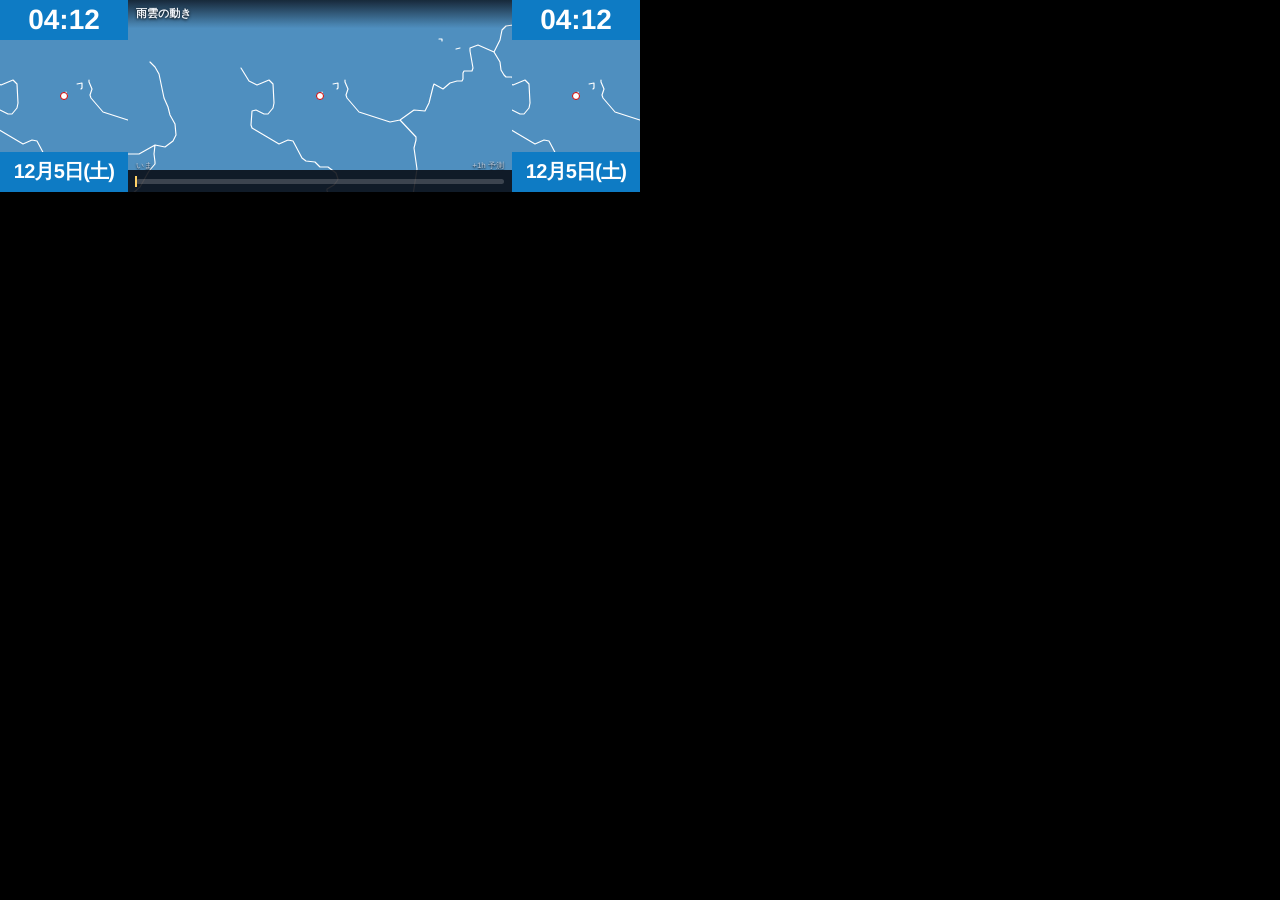
<file: rain/index.html>
<!DOCTYPE html>
<html lang="ja">
<head>
  <meta charset="UTF-8" />
  <meta name="viewport" content="width=640, height=192, initial-scale=1, maximum-scale=1, user-scalable=no" />
  <meta name="robots" content="noindex" />
  <title>京都 舞鶴 雨雲レーダー 640×192｜志摩機械 自販機サイネージ</title>
  <script>
  /* LED本番: 原点(0,0)・640×192固定。PC確認だけ ?preview=1 で拡大。embed=1 は親パネル内表示 */
  (function () {
    var q = new URLSearchParams(location.search);
    var host = location.hostname;
    var localDev = host === 'localhost' || host === '127.0.0.1' || host === '';
    var embedded = q.get('embed') === '1' || (window.parent && window.parent !== window);
    var forcePreview = !embedded && q.get('preview') === '1';
    var forceNative = embedded || (!forcePreview && (
      q.get('signage') === '1' ||
      q.get('native640') === '1' ||
      !localDev
    ));
    function setSearch(params) {
      if (embedded) return;
      var next = location.href.split('?')[0].split('#')[0] + '?' + params.toString();
      if (location.href.split('#')[0] !== next) {
        history.replaceState(null, '', next);
      }
    }
    window.__RAIN_EMBED__ = !!embedded;
    if (forceNative) {
      q.delete('preview');
      q.set('signage', '1');
      q.set('native640', '1');
      if (embedded) q.set('embed', '1');
      setSearch(q);
      document.documentElement.classList.add('native-640');
      if (embedded) document.documentElement.classList.add('rain-embed');
      window.__RAIN_NATIVE640__ = true;
    } else {
      q.delete('native640');
      q.delete('signage');
      q.set('preview', '1');
      setSearch(q);
      document.documentElement.classList.add('browser-preview');
      window.__RAIN_NATIVE640__ = false;
    }
  })();
  </script>
  <link rel="preconnect" href="https://www.jma.go.jp" crossorigin>
  <link rel="preconnect" href="https://cyberjapandata.gsi.go.jp" crossorigin>
  <link rel="stylesheet" href="vendor/leaflet/leaflet.css" />
  <style>
    :root {
      --w: 640px;
      --h: 192px;
      --face: 128px;
      --front: 384px;
      --ink: #f2f6fb;
      --muted: #9aabbd;
      --panel: #0e1624;
      --panel2: #132033;
      --accent: #3dd68c;
      --now: #ffd166;
      --fc: #5cc8ff;
      --warn: #ff8a4c;
      --danger: #ff5c7a;
    }
    * { box-sizing: border-box; margin: 0; padding: 0; }
    html, body {
      width: 100%; height: 100%;
      background: #000;
      overflow: hidden;
      /* Windowsサイネージは Meiryo 固定（プレビューと文字幅・比率を揃える） */
      font-family: "Meiryo UI", Meiryo, "Yu Gothic UI", sans-serif;
      color: var(--ink);
      -webkit-font-smoothing: antialiased;
      -moz-osx-font-smoothing: grayscale;
      text-rendering: geometricPrecision;
      -webkit-text-size-adjust: 100% !important;
      text-size-adjust: 100% !important;
      font-kerning: none;
      font-feature-settings: "palt" 0, "pkna" 0;
      margin: 0 !important;
      padding: 0 !important;
    }
    #stage, #stage * {
      text-rendering: geometricPrecision;
      -webkit-text-size-adjust: 100%;
      text-size-adjust: 100%;
    }

    /* サイネージ本体と同じ。640×192 等倍。拡大すると実機と解像度がずれる */
    html.native-640, body.native-640,
    html.rain-embed, html.rain-embed body, body.rain-embed {
      width: 640px !important;
      height: 192px !important;
      min-width: 640px !important;
      min-height: 192px !important;
      max-width: 640px !important;
      max-height: 192px !important;
      margin: 0 !important;
      padding: 0 !important;
      overflow: hidden !important;
      background: #000 !important;
      -webkit-text-size-adjust: 100% !important;
      text-size-adjust: 100% !important;
      zoom: 1 !important;
    }
    html.rain-embed #stage,
    body.rain-embed #stage,
    html.native-640 #stage,
    body.native-640 #stage {
      transform: none !important;
    }
    body,
    body.native-640 {
      position: fixed !important;
      left: 0 !important;
      top: 0 !important;
      right: auto !important;
      bottom: auto !important;
    }
    #stage,
    body.native-640 #stage {
      position: fixed !important;
      left: 0 !important;
      top: 0 !important;
      width: 640px !important;
      height: 192px !important;
      margin: 0 !important;
      transform-origin: 0 0 !important;
    }

    #stage {
      width: var(--w);
      height: var(--h);
      display: flex;
      flex-direction: row;
      align-items: stretch;
      overflow: hidden;
      transform-origin: 0 0;
      background: #000;
    }

    /* 面の座標: 左 x=0 / 正面 x=128 / 右 x=512 */
    .face {
      position: relative;
      height: 192px !important;
      min-height: 192px !important;
      max-height: 192px !important;
      overflow: hidden;
      flex-shrink: 0;
    }
    .face-side {
      width: 128px !important;
      flex: 0 0 128px;
      background: #0E7BC4;
      display: flex;
      flex-direction: column;
      align-items: stretch;
      justify-content: flex-start;
    }
    .side-band {
      width: 128px;
      background: #0E7BC4 !important;
      color: #fff !important;
      display: flex;
      align-items: center;
      justify-content: center;
      overflow: hidden;
      box-sizing: border-box;
      position: relative;
      z-index: 5;
      flex-shrink: 0;
    }
    .side-band-top,
    .side-band-bottom {
      flex: 0 0 40px;
      height: 40px;
    }
    .side-clock {
      display: block;
      width: 128px;
      text-align: center;
      font-size: 28px;
      font-weight: 800;
      line-height: 40px;
      height: 40px;
      letter-spacing: 0;
      color: #fff !important;
      font-variant-numeric: tabular-nums;
      font-family: "Meiryo UI", Meiryo, sans-serif;
    }
    .side-date {
      max-width: 128px;
      font-size: 20px;
      font-weight: 900;
      line-height: 40px;
      height: 40px;
      letter-spacing: -0.04em;
      color: #fff !important;
      white-space: nowrap;
      font-family: "Meiryo UI", Meiryo, sans-serif;
    }
    .side-radar,
    .side-radar.leaflet-container {
      width: 128px !important;
      height: 112px !important;
      position: absolute !important;
      left: 0;
      top: 0;
      overflow: hidden;
      background: #4f8fbf !important;
      z-index: 1;
    }
    .side-radar-host {
      position: relative;
      width: 128px;
      height: 112px;
      flex: 1 1 112px;
      overflow: hidden;
    }
    #faceRight.face-side {
      /* right foot is taller */
    }
    .face-front {
      width: 384px !important;
      height: 192px !important;
      background: #4f8fbf;
      position: relative;
      flex: 0 0 384px;
      overflow: hidden;
    }

    /* ===== 左面 ===== */
    .side-head {
      flex: 0 0 36px;
      height: 36px;
      padding: 4px 8px 0;
      border-bottom: 1px solid rgba(255,255,255,.08);
      overflow: hidden;
      box-sizing: border-box;
    }
    .side-kicker {
      font-size: 9px;
      letter-spacing: .06em;
      color: var(--muted);
      font-weight: 700;
      line-height: 1.1;
    }
    .side-title {
      font-size: 13px;
      font-weight: 800;
      line-height: 1.15;
      margin-top: 1px;
    }
    .side-body {
      flex: 1 1 auto;
      display: flex;
      flex-direction: column;
      justify-content: center;
      align-items: center;
      padding: 4px 6px;
      text-align: center;
      min-height: 0;
      overflow: hidden;
    }
    .status-pill {
      display: inline-block;
      font-size: 11px;
      font-weight: 800;
      padding: 3px 8px;
      border-radius: 999px;
      letter-spacing: .04em;
      margin-bottom: 6px;
    }
    .status-pill.none { background: rgba(61,214,140,.18); color: var(--accent); }
    .status-pill.watch { background: rgba(255,209,102,.18); color: var(--now); }
    .status-pill.soon { background: rgba(92,200,255,.2); color: var(--fc); }
    .status-pill.approaching { background: rgba(255,138,76,.22); color: var(--warn); }
    .status-pill.raining { background: rgba(255,92,122,.22); color: var(--danger); }

    .eta-num {
      font-size: 42px;
      font-weight: 900;
      line-height: .95;
      font-variant-numeric: tabular-nums;
      letter-spacing: -.02em;
    }
    .eta-num small {
      font-size: 14px;
      font-weight: 800;
      margin-left: 2px;
    }
    .eta-label {
      margin-top: 4px;
      font-size: 11px;
      color: #d5deea;
      font-weight: 700;
      line-height: 1.25;
    }
    .eta-sub {
      margin-top: 3px;
      font-size: 10px;
      color: var(--muted);
      line-height: 1.25;
    }

    .side-foot {
      flex: 0 0 40px;
      height: 40px;
      padding: 4px 8px;
      border-top: 1px solid rgba(255,255,255,.08);
      display: flex;
      flex-direction: column;
      justify-content: center;
      overflow: hidden;
      box-sizing: border-box;
    }
    #faceRight .side-foot {
      flex: 0 0 58px;
      height: 58px;
      padding: 4px 6px 5px;
      justify-content: flex-start;
      gap: 2px;
    }
    .clock-lg {
      font-size: 20px;
      font-weight: 900;
      font-variant-numeric: tabular-nums;
      letter-spacing: .02em;
      line-height: 1;
    }
    .clock-sub {
      font-size: 9px;
      color: var(--muted);
      margin-top: 2px;
    }

    /* ===== 正面：海は青、陸は灰色、海岸と県境は白線 ===== */
    #map {
      position: absolute;
      left: 0;
      top: 0;
      z-index: 0;
      width: 384px !important;
      height: 192px !important;
      background: #4f8fbf !important;
    }
    #map.leaflet-container {
      width: 384px !important;
      height: 192px !important;
      background: #4f8fbf !important;
    }
    .leaflet-basemap-pane { z-index: 200 !important; }
    .leaflet-basemap-pane canvas,
    .leaflet-basemap-pane img,
    .leaflet-borders-pane canvas,
    .leaflet-borders-pane svg {
      image-rendering: auto;
    }
    /* タイル境界の1px隙間（下地が縦線・横線に見える）を、上下左右に重ねて消す */
    #map .leaflet-tile,
    .side-radar .leaflet-tile {
      width: 258px !important;
      height: 258px !important;
      margin-top: -1px !important;
      margin-left: -1px !important;
      mix-blend-mode: normal !important;
    }
    /* 読み込み中はタイルを一つずつ出さない。揃ってから全体を出す */
    #stage.is-booting { visibility: hidden; }
    .leaflet-fade-anim .leaflet-tile,
    .leaflet-zoom-anim .leaflet-zoom-animated {
      transition: none !important;
    }
    .leaflet-veil-pane {
      z-index: 350 !important;
      width: 100% !important;
      height: 100% !important;
      background: transparent !important;
      pointer-events: none !important;
    }
    .leaflet-radar-pane { z-index: 450 !important; }
    .leaflet-radar-pane img.radar-layer {
      mix-blend-mode: normal;
      image-rendering: auto;
    }
    .leaflet-borders-pane {
      z-index: 455 !important;
      pointer-events: none !important;
    }
    .leaflet-place-pane { z-index: 460 !important; }
    .place-label {
      background: transparent !important;
      border: none !important;
    }
    .place-label > span {
      display: inline-block;
      font-size: 11px;
      font-weight: 800;
      color: #1a2330;
      letter-spacing: .08em;
      padding: 0;
      white-space: nowrap;
      line-height: 1.1;
      text-shadow:
        0 0 3px #fff,
        0 1px 0 #fff,
        -1px 0 0 #fff,
        0 -1px 0 #fff,
        1px 0 0 #fff;
    }
    .place-label.major > span {
      font-size: 14px;
      font-weight: 900;
      color: #1a2330;
      letter-spacing: .12em;
    }
    .site-pin {
      position: relative;
      width: 10px;
      height: 10px;
    }
    .site-pin > i {
      display: block;
      width: 8px;
      height: 8px;
      margin: 1px;
      border-radius: 50%;
      background: #fff;
      border: 1.5px solid #d00000;
      box-shadow: none;
    }
    .site-pin > b { display: none; }
    .rain-scale { display: none !important; }
    .rain-scale .rs-lab {
      font-size: 8px;
      font-weight: 800;
      color: #c5d3e4;
    }
    .rain-scale > i {
      display: block;
      width: 10px;
      height: 8px;
      border-radius: 1px;
    }
    .rain-scale > i:nth-of-type(1) { background: #7ad7ff; }
    .rain-scale > i:nth-of-type(2) { background: #3eb8ff; }
    .rain-scale > i:nth-of-type(3) { background: #ffe000; }
    .rain-scale > i:nth-of-type(4) { background: #ff8c00; }
    .rain-scale > i:nth-of-type(5) { background: #e04070; }

    /* 上帯・下バーは地図より前面に固定（サイネージでも欠けない） */
    .front-overlay {
      position: absolute;
      left: 0;
      top: 0;
      width: 384px;
      height: 192px;
      z-index: 10000;
      pointer-events: none;
      overflow: hidden;
    }
    .front-top {
      position: absolute;
      left: 0;
      right: 0;
      top: 0;
      height: 28px;
      display: flex;
      align-items: center;
      justify-content: space-between;
      padding: 0 8px;
      box-sizing: border-box;
      background: linear-gradient(180deg, rgba(8,12,20,.78), transparent);
    }
    .front-meta {
      font-size: 11px;
      font-weight: 800;
      font-variant-numeric: tabular-nums;
      text-shadow: 0 1px 3px #000;
      white-space: nowrap;
    }
    .badge {
      font-size: 10px;
      font-weight: 800;
      padding: 2px 8px;
      border-radius: 999px;
      flex-shrink: 0;
    }
    .badge.past { background: rgba(255,255,255,.16); color: #d0d8e4; }
    .badge.now  { background: var(--now); color: #3a2c00; }
    .badge.fc   { background: rgba(92,200,255,.24); color: var(--fc); border: 1px solid rgba(92,200,255,.5); }

    .front-bottom {
      position: absolute;
      left: 0;
      right: 0;
      bottom: 0;
      height: 22px;
      z-index: 2;
      display: flex;
      align-items: center;
      gap: 8px;
      padding: 0 8px;
      box-sizing: border-box;
      background: rgba(8,12,20,.88);
    }
    .timeline {
      flex: 1;
      height: 5px;
      border-radius: 999px;
      background: rgba(255,255,255,.18);
      position: relative;
      overflow: visible;
    }
    .timeline > i {
      position: absolute; left: 0; top: 0; bottom: 0; width: 0;
      background: linear-gradient(90deg, #3dd68c, #5cc8ff);
      border-radius: inherit;
    }
    .timeline-mark {
      position: absolute; top: -3px; width: 2px; height: 11px;
      background: var(--now);
      transform: translateX(-1px);
      z-index: 2;
    }
    .tl-labels {
      position: absolute;
      left: 8px;
      right: 8px;
      bottom: 22px;
      height: 12px;
      display: flex;
      align-items: flex-end;
      justify-content: space-between;
      font-size: 8px;
      line-height: 1;
      color: rgba(210,220,235,.85);
      text-shadow: 0 1px 2px #000;
      z-index: 2;
      pointer-events: none;
    }
    .tl-labels > span {
      flex: 0 0 auto;
      white-space: nowrap;
    }
    .amedas-label { background: transparent !important; border: none !important; }
    .amedas-label > div {
      font-weight: 800;
      font-size: 11px;
      color: #fff;
      text-shadow: 0 0 2px #000, 0 1px 2px #000, 1px 0 2px #000;
      line-height: 1;
    }
    .amedas-label > div.rain { color: #7ad7ff; }
    .amedas-label > div.heavy { color: #ffd166; }

    /* ===== 右面 ===== */
    #faceRight .side-body {
      justify-content: center;
      padding: 6px 4px 4px;
      gap: 0;
    }
    .guide-line {
      font-size: 12px;
      font-weight: 800;
      line-height: 1.3;
      color: #e8eef6;
      text-align: center;
      padding: 0 4px;
      max-width: 100%;
    }
    .guide-sub {
      margin-top: 5px;
      font-size: 10px;
      color: var(--muted);
      line-height: 1.3;
      text-align: center;
      padding: 0 4px;
    }
    .legend-mini {
      margin-top: 8px;
      width: 100%;
      padding: 0 8px;
      flex-shrink: 0;
    }
    .legend-mini .scale {
      display: flex;
      height: 8px;
      border-radius: 2px;
      overflow: hidden;
      border: 1px solid rgba(255,255,255,.12);
    }
    .legend-mini .scale span { flex: 1; }
    .legend-mini .labs {
      display: flex;
      justify-content: space-between;
      font-size: 8px;
      color: var(--muted);
      margin-top: 2px;
      font-variant-numeric: tabular-nums;
    }
    .amedas-foot {
      font-size: 10px;
      font-weight: 700;
      color: #d5deea;
      font-variant-numeric: tabular-nums;
      line-height: 1.2;
      white-space: nowrap;
      overflow: hidden;
      text-overflow: ellipsis;
    }
    .amedas-foot span {
      display: block;
      font-size: 9px;
      color: var(--muted);
      font-weight: 600;
      margin-top: 1px;
      white-space: nowrap;
      overflow: hidden;
      text-overflow: ellipsis;
    }
    .src-note {
      margin-top: 2px;
      font-size: 7px;
      font-weight: 600;
      color: var(--muted);
      line-height: 1.2;
      text-align: left;
      padding: 0;
      white-space: normal;
      word-break: keep-all;
    }

    .toast {
      position: absolute;
      left: 0; top: 0;
      width: 384px; height: 192px;
      z-index: 10050;
      display: flex;
      align-items: center;
      justify-content: center;
      background: rgba(10,14,22,.88);
      text-align: center;
      font-size: 12px;
      line-height: 1.5;
      padding: 12px;
    }
    .toast.hidden { display: none; }
    .spinner {
      width: 18px; height: 18px;
      border: 2px solid rgba(255,255,255,.25);
      border-top-color: var(--accent);
      border-radius: 50%;
      margin: 0 auto 8px;
      animation: spin .8s linear infinite;
    }
    @keyframes spin { to { transform: rotate(360deg); } }

    .leaflet-control-attribution,
    .leaflet-control-zoom { display: none !important; }
  </style>
</head>
<body>
  <div id="stage" class="is-booting">
    <!-- 左面 128×192：雨雲レーダー 128×128 -->
    <section class="face face-side" id="faceLeft" aria-label="左面 雨雲">
      <div class="side-band side-band-top" aria-label="時刻"><span class="side-clock">--:--</span></div>
      <div class="side-radar-host">
        <div class="side-radar" id="mapSideLeft"></div>
      </div>
      <div class="side-band side-band-bottom" aria-label="日付"><span class="side-date">--</span></div>
    </section>

    <!-- 正面 384×192：雨雲の動き -->
    <section class="face face-front" id="faceFront" aria-label="正面 雨雲">
      <div id="map"></div>
      <div class="rain-scale" aria-hidden="true">
        <span class="rs-lab">弱</span>
        <i></i><i></i><i></i><i></i><i></i>
        <span class="rs-lab">強</span>
      </div>
      <div class="front-overlay">
        <div class="front-top">
          <div class="front-meta" id="metaLine">雨雲の動き</div>
        </div>
        <div class="tl-labels"><span>いま</span><span>+1h 予測</span></div>
        <div class="front-bottom">
          <div class="timeline" id="timeline">
            <i id="timelineFill"></i>
            <span class="timeline-mark" id="nowMark"></span>
          </div>
        </div>
      </div>
      <div class="toast hidden" id="toast" hidden></div>
    </section>

    <!-- 右面 128×192：雨雲レーダー 128×128 -->
    <section class="face face-side" id="faceRight" aria-label="右面 雨雲">
      <div class="side-band side-band-top" aria-label="時刻"><span class="side-clock">--:--</span></div>
      <div class="side-radar-host">
        <div class="side-radar" id="mapSideRight"></div>
      </div>
      <div class="side-band side-band-bottom" aria-label="日付"><span class="side-date">--</span></div>
    </section>
  </div>

  <script src="../services/site-config.js"></script>
  <script src="vendor/leaflet/leaflet.js"></script>
  <script>
(function () {
  'use strict';

  /* ========== 用途 ==========
   * 現場サイネージ（自販機筐体 640×192 / 3面）向け。
   * 雨雲の動きを正面に示し、左面で「あと何分で雨か」の作業判断目安を出す。
   */

  var SIDE_WEEKDAYS = ['日', '月', '火', '水', '木', '金', '土'];
  var clockInkCtx = document.createElement('canvas').getContext('2d', { willReadFrequently: true });
  /* 数字の太さが違うと枠の中央より右に見える。インクの中心を128の中央へ戻す */
  function clockInkNudge(text, font) {
    var ctx = clockInkCtx;
    ctx.font = font;
    var layoutW = ctx.measureText(text).width;
    var width = Math.ceil(layoutW) + 16;
    var canvas = ctx.canvas;
    canvas.width = width;
    canvas.height = 48;
    ctx.font = font;
    ctx.fillStyle = '#fff';
    ctx.textBaseline = 'middle';
    ctx.fillText(text, 8, 24);
    var data = ctx.getImageData(0, 0, width, 48).data;
    var min = width;
    var max = 0;
    var found = false;
    for (var i = 0; i < data.length; i += 4) {
      if (data[i + 3] > 40) {
        var x = (i / 4) % width;
        if (x < min) min = x;
        if (x > max) max = x;
        found = true;
      }
    }
    if (!found) return 0;
    var inkMid = (min + max) / 2 - 8;
    return Math.round((layoutW / 2 - inkMid) * 10) / 10;
  }
  function paintSideClock() {
    var parts = new Intl.DateTimeFormat('en-GB', {
      timeZone: 'Asia/Tokyo',
      year: 'numeric',
      month: 'numeric',
      day: 'numeric',
      weekday: 'short',
      hour: '2-digit',
      minute: '2-digit',
      hour12: false
    }).formatToParts(new Date());
    var p = {};
    parts.forEach(function (x) { p[x.type] = x.value; });
    var hour = p.hour === '24' ? '00' : p.hour;
    var dateTxt = Number(p.month) + '月' + Number(p.day) + '日(' +
      SIDE_WEEKDAYS[new Date(p.year + '-' + p.month + '-' + p.day + 'T12:00:00+09:00').getUTCDay()] + ')';
    var clockText = hour + ':' + p.minute;
    document.querySelectorAll('.side-clock').forEach(function (el) {
      el.textContent = clockText;
      el.style.transform = 'none';
    });
    document.querySelectorAll('.side-date').forEach(function (el) {
      el.textContent = dateTxt;
    });
  }
  paintSideClock();
  setInterval(paintSideClock, 1000);

  if (typeof L === 'undefined') {
    document.getElementById('toast').innerHTML = '地図ライブラリ読込失敗<br>start.bat で開いてください';
    return;
  }

  var CFG = {
    /* 舞鶴市上福井117（WBGTサイネージと同座標） */
    lat: 35.445427,
    lon: 135.299683,
    zoom: 8,
    width: 640,
    height: 192,
    playMs: 900,
    playMsPast: 800,
    playMsNow: 1400,
    playMsFc: 1100,
    loopPauseMs: 900,
    pastMaxMin: 60,
    futureMaxMin: 180,
    staleMaxMin: 45,
    refreshMs: 5 * 60 * 1000,
    refreshStaleMs: 2 * 60 * 1000,
    amedasRefreshMs: 10 * 60 * 1000,
    amedasRadiusKm: 18,
    amedasShowZero: false,
    /* 雨判定（ズーム6タイルの中心付近ピクセル） */
    rainZoom: 6,
    rainAlpha: 48,
    sampleR: 18
  };

  var qs = new URLSearchParams(location.search);
  if (qs.has('lat')) {
    var qLat = parseFloat(qs.get('lat'));
    if (isFinite(qLat) && qLat >= 20 && qLat <= 46) CFG.lat = qLat;
  }
  if (qs.has('lon')) {
    var qLon = parseFloat(qs.get('lon'));
    if (isFinite(qLon) && qLon >= 122 && qLon <= 154) CFG.lon = qLon;
  }
  if (qs.has('zoom')) CFG.zoom = parseInt(qs.get('zoom'), 10) || CFG.zoom;
  if (qs.has('playMs')) CFG.playMs = parseInt(qs.get('playMs'), 10) || CFG.playMs;

  /* mode=thunder / elem=thns … 雷ナウキャスト（活動度1〜4） */
  var modeQ = String(qs.get('mode') || qs.get('elem') || 'rain').toLowerCase();
  var isThunder = modeQ === 'thunder' || modeQ === 'thns' || modeQ === 'lts' || modeQ === '雷';
  var TILE_ELEM = isThunder ? 'thns' : 'hrpns';
  if (isThunder) {
    CFG.futureMaxMin = 60; /* 雷ナウキャストはいまから約1時間先まで。過去は出さない */
    CFG.pastMaxMin = 0;
    document.title = '京都 舞鶴 雷ナウキャスト 640×192｜志摩機械 自販機サイネージ';
  } else {
    CFG.futureMaxMin = 60; /* 高解像度降水ナウキャストは約1時間先まで */
    CFG.pastMaxMin = 0;
  }

  var native = window.__RAIN_NATIVE640__ !== false;
  var embedded = !!window.__RAIN_EMBED__;
  var approachGate = qs.get('gate') === '1';
  var approachReported_ = false;
  var lastRainClouds_ = false;
  function rainApproaching_(est) {
    if (!est) return false;
    return est.level === 'raining' || est.level === 'approaching' || est.level === 'soon';
  }
  function noteRainClouds_(show) {
    lastRainClouds_ = !!show;
    if (!embedded || isThunder) return;
    try {
      if (!window.parent || window.parent === window) return;
      window.parent.postMessage({ type: 'rain-cloud-status', show: lastRainClouds_ }, '*');
    } catch (eCloud) {}
  }
  function reportApproach_(show) {
    if (!embedded || !approachGate || approachReported_) return;
    approachReported_ = true;
    try {
      if (!window.parent || window.parent === window) return;
      if (!show) {
        stopPlay();
        window.parent.postMessage({
          type: isThunder ? 'thunder-radar-done' : 'rain-radar-done',
          loops: 0,
          skip: true,
          mode: isThunder ? 'thunder' : 'rain'
        }, '*');
        return;
      }
      window.parent.postMessage({
        type: isThunder ? 'thunder-radar-status' : 'rain-radar-status',
        show: true,
        mode: isThunder ? 'thunder' : 'rain'
      }, '*');
    } catch (eGate) {}
  }
  if (native) {
    document.documentElement.classList.add('native-640');
    document.body.classList.add('native-640');
  }
  if (embedded) {
    document.documentElement.classList.add('rain-embed');
    document.body.classList.add('rain-embed');
  }
  if (isThunder) {
    document.documentElement.classList.add('thunder-mode');
    document.body.classList.add('thunder-mode');
  }

  function applyThunderChrome_() {
    if (!isThunder) return;
    var leftTitle = document.querySelector('#faceLeft .side-title');
    var rightKicker = document.querySelector('#faceRight .side-kicker');
    var rightTitle = document.querySelector('#faceRight .side-title');
    var tl = document.querySelector('.tl-labels');
    var scale = document.querySelector('.rain-scale');
    var legend = document.querySelector('.legend-mini .scale');
    var labs = document.querySelector('.legend-mini .labs');
    var faceFront = document.getElementById('faceFront');
    if (leftTitle) leftTitle.textContent = '雷の目安';
    if (rightKicker) rightKicker.textContent = 'THUNDER';
    if (rightTitle) rightTitle.textContent = '活動度';
    if (tl) tl.innerHTML = '<span>いま</span><span>+1h 予測</span>';
    if (scale) {
      scale.innerHTML = '<span class="rs-lab">1</span><i></i><i></i><i></i><i></i><span class="rs-lab">4</span>';
    }
    if (legend) {
      legend.innerHTML =
        '<span style="background:#F2E700"></span>' +
        '<span style="background:#FF8C00"></span>' +
        '<span style="background:#FA2900"></span>' +
        '<span style="background:#AB00AA"></span>';
    }
    if (labs) labs.innerHTML = '<span>1</span><span>2</span><span>3</span><span>4</span>';
    if (faceFront) faceFront.setAttribute('aria-label', '正面 雷ナウキャスト');
  }
  applyThunderChrome_();

  function fitStage() {
    var stage = document.getElementById('stage');
    if (!stage) return;
    stage.style.left = '0';
    stage.style.top = '0';
    stage.style.marginLeft = '0';
    stage.style.marginTop = '0';
    stage.style.transformOrigin = '0 0';
    if (native || embedded) {
      stage.style.transform = 'none';
      syncLandRatio_();
      return;
    }
    var sp = Math.min(window.innerWidth / CFG.width, window.innerHeight / CFG.height);
    if (!isFinite(sp) || sp <= 0) sp = 1;
    stage.style.transform = 'scale(' + sp + ')';
    syncLandRatio_();
  }

  /* サイネージ本体と同じ 640×192 等倍。iframe 内では親窓を動かさない */
  function ensureNativeViewport(done) {
    if (!native || embedded) {
      fitStage();
      if (done) done();
      return;
    }
    var tries = 0;
    function tick() {
      tries += 1;
      try {
        var chromeX = Math.max(0, window.outerWidth - window.innerWidth);
        var chromeY = Math.max(0, window.outerHeight - window.innerHeight);
        window.resizeTo(CFG.width + chromeX, CFG.height + chromeY);
        chromeX = Math.max(0, window.outerWidth - window.innerWidth);
        chromeY = Math.max(0, window.outerHeight - window.innerHeight);
        var leftPad = Math.floor(chromeX / 2);
        window.moveTo(-leftPad, -chromeY);
      } catch (e1) {}
      fitStage();
      var ok = Math.abs(window.innerWidth - CFG.width) <= 1
        && Math.abs(window.innerHeight - CFG.height) <= 1;
      if (!ok && tries < 12) {
        setTimeout(tick, 60);
        return;
      }
      fitStage();
      if (done) done();
    }
    tick();
  }

  function waitMapBox(done) {
    var el = document.getElementById('map');
    var n = 0;
    function tick() {
      n += 1;
      var r = el.getBoundingClientRect();
      if ((r.width >= 360 && r.height >= 160) || n > 40) {
        done();
        return;
      }
      setTimeout(tick, 50);
    }
    tick();
  }

  fitStage();
  var fixingViewport = false;
  window.addEventListener('resize', function () {
    if (native) {
      if (fixingViewport) {
        fitStage();
        fixMapSize();
        return;
      }
      fixingViewport = true;
      ensureNativeViewport(function () {
        fixMapSize();
        fixingViewport = false;
      });
      return;
    }
    fitStage();
    fixMapSize();
  });

  /* 気象庁・地理院へブラウザから直接取得（特定PCのプロキシに依存しない） */
  var JMA_ORIGIN = 'https://www.jma.go.jp';
  var apiBase = ''; /* 任意: ?api=http://host:8765 で旧プロキシ経由 */

  var apiFromQuery = (qs.get('api') || '').replace(/\/$/, '');
  if (apiFromQuery && !/^https?:\/\/[^\s]+$/i.test(apiFromQuery)) apiFromQuery = '';

  function jmaUrl(path) {
    if (apiBase) return apiBase + '/api/jma' + path;
    return JMA_ORIGIN + path;
  }

  async function probeJmaDirect() {
    try {
      var res = await fetch(
        JMA_ORIGIN + '/bosai/jmatile/data/nowc/targetTimes_N1.json?_=' + Date.now(),
        { cache: 'no-store' }
      );
      if (!res.ok) return false;
      var text = await res.text();
      return text.charAt(0) === '[';
    } catch (e) {
      return false;
    }
  }

  async function probeProxy(base) {
    var url = base + '/api/jma/bosai/jmatile/data/nowc/targetTimes_N1.json?_=' + Date.now();
    try {
      var res = await fetch(url, { cache: 'no-store' });
      if (!res.ok) return false;
      var text = await res.text();
      return text.charAt(0) === '[';
    } catch (e) {
      return false;
    }
  }

  async function resolveApiBase() {
    /* 通常は気象庁へ直接。失敗時のみ任意プロキシ */
    if (await probeJmaDirect()) {
      apiBase = '';
      return true;
    }
    if (apiFromQuery && (await probeProxy(apiFromQuery))) {
      apiBase = apiFromQuery;
      console.warn('[proxy] 直接取得失敗のため ?api= を使用', apiFromQuery);
      return true;
    }
    return false;
  }

  /* ========== 地図（正面 384×192） ========== */
  var map = null;
  var baseLayer = null;
  var borderLayer = null;

  function fixMapSize() {
    if (!map) return;
    var el = document.getElementById('map');
    el.style.width = '384px';
    el.style.height = '192px';
    map.invalidateSize({ animate: false, pan: false });
    map.setView([CFG.lat, CFG.lon], CFG.zoom, { animate: false });
    if (!sideMaps) return;
    sideMaps.forEach(function (m) {
      var box = m.getContainer();
      if (box) {
        box.style.width = '128px';
        box.style.height = '112px';
      }
      m.invalidateSize({ animate: false, pan: false });
      m.setView([CFG.lat, CFG.lon], CFG.zoom, { animate: false });
    });
  }

  var PLACE_LABELS = [
    { name: '舞鶴', lat: 35.4747, lon: 135.3860, major: true },
    { name: '福知山', lat: 35.2967, lon: 135.1266 }
  ];
  (function applySiteChrome_() {
    var site = window.SignageConfig || {};
    var ui = site.ui || {};
    if (site.geo && !qs.has('lat') && isFinite(Number(site.geo.lat))) {
      CFG.lat = Number(site.geo.lat);
      CFG.lon = Number(site.geo.lon);
    }
    if (ui.kicker) {
      var kick = document.querySelector('#faceLeft .side-kicker');
      if (kick) kick.textContent = ui.kicker;
    }
    if (ui.placeLabels && ui.placeLabels.length) PLACE_LABELS = ui.placeLabels;
  })();

  function initMap() {
    if (map) return;
    var el = document.getElementById('map');
    el.style.width = '384px';
    el.style.height = '192px';
    map = L.map('map', {
      zoomControl: false,
      attributionControl: false,
      dragging: false,
      scrollWheelZoom: false,
      doubleClickZoom: false,
      boxZoom: false,
      keyboard: false,
      touchZoom: false,
      fadeAnimation: false,
      zoomAnimation: false,
      markerZoomAnimation: false
    });
    map.createPane('basemap');
    map.getPane('basemap').style.zIndex = 200;
    map.createPane('veil');
    map.getPane('veil').style.zIndex = 350;
    map.getPane('veil').style.pointerEvents = 'none';
    map.getPane('veil').style.background = 'transparent';
    map.getPane('veil').style.width = '100%';
    map.getPane('veil').style.height = '100%';
    map.createPane('radar');
    map.getPane('radar').style.zIndex = 450;
    map.getPane('radar').style.pointerEvents = 'none';
    map.createPane('borders');
    map.getPane('borders').style.zIndex = 455;
    map.getPane('borders').style.pointerEvents = 'none';
    map.createPane('places');
    map.getPane('places').style.zIndex = 460;
    map.getPane('places').style.pointerEvents = 'none';
    map.setView([CFG.lat, CFG.lon], CFG.zoom, { animate: false });
    map.invalidateSize({ animate: false, pan: false });

    L.marker([CFG.lat, CFG.lon], {
      interactive: false,
      pane: 'places',
      icon: L.divIcon({
        className: '',
        html: '<div class="site-pin"><i></i></div>',
        iconSize: [10, 10],
        iconAnchor: [5, 5]
      })
    }).addTo(map);

    /* 地名は地図の上に浮かせない。地点はピンだけ */
  }

  var sideMaps = [];
  var sideLayers = [{}, {}];

  function mapOptions_() {
    return {
      zoomControl: false,
      attributionControl: false,
      dragging: false,
      scrollWheelZoom: false,
      doubleClickZoom: false,
      boxZoom: false,
      keyboard: false,
      touchZoom: false,
      fadeAnimation: false,
      zoomAnimation: false,
      markerZoomAnimation: false
    };
  }

  function addRadarPanes_(m) {
    m.createPane('basemap');
    m.getPane('basemap').style.zIndex = 200;
    m.createPane('veil');
    m.getPane('veil').style.zIndex = 350;
    m.getPane('veil').style.pointerEvents = 'none';
    m.getPane('veil').style.background = 'transparent';
    m.getPane('veil').style.width = '100%';
    m.getPane('veil').style.height = '100%';
    m.createPane('radar');
    m.getPane('radar').style.zIndex = 450;
    m.getPane('radar').style.pointerEvents = 'none';
    m.createPane('borders');
    m.getPane('borders').style.zIndex = 455;
    m.getPane('borders').style.pointerEvents = 'none';
  }

  /* 県境だけ。白地図は市区町村界と海岸線が県境と並ぶので使わない */
  var borderData_ = null;
  var borderWait_ = [];
  var borderLoading_ = false;

  function loadPrefBorders_() {
    if (borderData_ || borderLoading_) return;
    borderLoading_ = true;
    fetch('pref-borders.geojson?v=20261110a', { cache: 'force-cache' }).then(function (res) {
      if (!res.ok) throw new Error('border');
      return res.json();
    }).then(function (data) {
      borderData_ = data;
      borderLoading_ = false;
      borderWait_.splice(0).forEach(function (fn) { fn(data); });
    }).catch(function () {
      borderLoading_ = false;
      borderWait_.splice(0);
    });
  }

  function whenPrefBorders_(fn) {
    if (borderData_) { fn(borderData_); return; }
    borderWait_.push(fn);
    loadPrefBorders_();
  }

  function makeBorderLayer_() {
    var group = L.layerGroup();
    whenPrefBorders_(function (data) {
      L.geoJSON(data, {
        pane: 'borders',
        interactive: false,
        style: {
          color: '#ffffff',
          weight: 1.15,
          opacity: 1,
          fill: false,
          smoothFactor: 0,
          lineCap: 'round',
          lineJoin: 'round'
        }
      }).eachLayer(function (layer) {
        group.addLayer(layer);
      });
    });
    return group;
  }

  /* 地理院の淡色地図から陸と海を分ける。内陸の川は落とす */
  var GSI_PALE = 'https://cyberjapandata.gsi.go.jp/xyz/pale/{z}/{x}/{y}.png';
  var FLAT_LAND = [186, 191, 196];
  var FLAT_WATER = [79, 143, 191];
  var gsiImgCache_ = Object.create(null);

  function isWaterPixel_(r, g, b) {
    /* 淡色地図の海・琵琶湖。道路や川の細い青は入れない */
    return r > 150 && b > 235 && g > r + 8 && (b - r) > 28 && (b - g) > 18;
  }

  function gsiTileUrl_(coords) {
    return GSI_PALE
      .replace('{z}', String(coords.z))
      .replace('{x}', String(coords.x))
      .replace('{y}', String(coords.y));
  }

  function loadGsiImage_(coords, cb) {
    var key = coords.z + '/' + coords.x + '/' + coords.y;
    var rec = gsiImgCache_[key];
    if (rec) {
      if (rec.done) cb(rec.img);
      else rec.wait.push(cb);
      return;
    }
    rec = { done: false, img: null, mask: null, maskSize: 0, wait: [cb] };
    gsiImgCache_[key] = rec;
    var img = new Image();
    img.crossOrigin = 'anonymous';
    img.onload = function () {
      rec.done = true;
      rec.img = img;
      var wait = rec.wait.splice(0);
      for (var i = 0; i < wait.length; i++) wait[i](img);
    };
    img.onerror = function () {
      rec.done = true;
      rec.img = null;
      var wait = rec.wait.splice(0);
      for (var i = 0; i < wait.length; i++) wait[i](null);
    };
    img.src = gsiTileUrl_(coords);
  }

  /* 表示ズームより細かいタイルで海岸を切る。舞鶴湾の入り江が残る */
  var COAST_DETAIL = 2;
  var maskCache_ = Object.create(null);

  function loadMosaic_(coords, delta, cb) {
    var scale = 1 << delta;
    var imgs = new Array(scale * scale);
    var left = imgs.length;
    var n = 0;
    var dy, dx;
    for (dy = 0; dy < scale; dy++) {
      for (dx = 0; dx < scale; dx++) {
        (function (idx, x, y) {
          loadGsiImage_({ z: coords.z + delta, x: x, y: y }, function (img) {
            imgs[idx] = img;
            left -= 1;
            if (left === 0) cb(imgs, scale);
          });
        })(n, coords.x * scale + dx, coords.y * scale + dy);
        n += 1;
      }
    }
  }

  function maskFromImages_(imgs, scale) {
    var cell = 256;
    var big = cell * scale;
    var scratch = maskFromImages_._c;
    if (!scratch) scratch = maskFromImages_._c = document.createElement('canvas');
    if (scratch.width !== big || scratch.height !== big) {
      scratch.width = big;
      scratch.height = big;
    }
    var ctx = scratch.getContext('2d', { willReadFrequently: true });
    ctx.imageSmoothingEnabled = false;
    ctx.fillStyle = '#bee2ff';
    ctx.fillRect(0, 0, big, big);
    var i, dx, dy;
    for (i = 0; i < imgs.length; i++) {
      if (!imgs[i]) continue;
      dx = (i % scale) * cell;
      dy = Math.floor(i / scale) * cell;
      ctx.drawImage(imgs[i], dx, dy, cell, cell);
    }
    var src = ctx.getImageData(0, 0, big, big).data;
    var water = new Uint8Array(big * big);
    var p, r, g, b;
    for (i = 0, p = 0; i < water.length; i++, p += 4) {
      r = src[p];
      g = src[p + 1];
      b = src[p + 2];
      if (isWaterPixel_(r, g, b)) water[i] = 1;
    }
    var pass, y, x, at, grow, k, nWater, oy, ox, yy, xx;
    for (pass = 0; pass < 2; pass++) {
      grow = [];
      for (y = 1; y < big - 1; y++) {
        for (x = 1; x < big - 1; x++) {
          at = y * big + x;
          if (water[at]) continue;
          nWater = 0;
          for (oy = -1; oy <= 1; oy++) {
            yy = y + oy;
            for (ox = -1; ox <= 1; ox++) {
              if (!ox && !oy) continue;
              xx = x + ox;
              if (water[yy * big + xx]) nWater++;
            }
          }
          if (nWater >= 7) grow.push(at);
        }
      }
      if (!grow.length) break;
      for (k = 0; k < grow.length; k++) water[grow[k]] = 1;
    }
    /* 淡色地図の海上県境は細い点線。陸ではないので海岸として描かない */
    eraseSeaDashes_(water, big);
    return water;
  }

  function eraseSeaDashes_(water, big) {
    var n = water.length;
    var core = new Uint8Array(n);
    var y, x, at, oy, ox, yy, xx, solid;
    for (y = 1; y < big - 1; y++) {
      for (x = 1; x < big - 1; x++) {
        at = y * big + x;
        if (water[at]) continue;
        solid = true;
        for (oy = -1; oy <= 1 && solid; oy++) {
          yy = y + oy;
          for (ox = -1; ox <= 1; ox++) {
            xx = x + ox;
            if (water[yy * big + xx]) { solid = false; break; }
          }
        }
        if (solid) core[at] = 1;
      }
    }
    for (y = 0; y < big; y++) {
      for (x = 0; x < big; x++) {
        at = y * big + x;
        if (core[at]) { water[at] = 0; continue; }
        solid = false;
        for (oy = -1; oy <= 1 && !solid; oy++) {
          yy = y + oy;
          if (yy < 0 || yy >= big) continue;
          for (ox = -1; ox <= 1; ox++) {
            xx = x + ox;
            if (xx < 0 || xx >= big) continue;
            if (core[yy * big + xx]) { solid = true; break; }
          }
        }
        water[at] = solid ? 0 : 1;
      }
    }
  }

  /* 内陸の川・池を落とす。残すのは海と、琵琶湖だけ */
  var BIWA_S = 34.96;
  var BIWA_N = 35.52;
  var BIWA_W = 135.84;
  var BIWA_E = 136.30;

  function suppressInlandRivers_(water, big, coords) {
    var n = water.length;
    var dist = new Uint16Array(n);
    var INF = 65535;
    var i, x, y, at, best;
    for (i = 0; i < n; i++) dist[i] = water[i] ? INF : 0;
    for (y = 0; y < big; y++) {
      for (x = 0; x < big; x++) {
        at = y * big + x;
        if (!water[at]) continue;
        best = dist[at];
        if (x > 0 && dist[at - 1] + 1 < best) best = dist[at - 1] + 1;
        if (y > 0 && dist[at - big] + 1 < best) best = dist[at - big] + 1;
        if (x > 0 && y > 0 && dist[at - big - 1] + 1 < best) best = dist[at - big - 1] + 1;
        if (x + 1 < big && y > 0 && dist[at - big + 1] + 1 < best) best = dist[at - big + 1] + 1;
        dist[at] = best;
      }
    }
    for (y = big - 1; y >= 0; y--) {
      for (x = big - 1; x >= 0; x--) {
        at = y * big + x;
        if (!water[at]) continue;
        best = dist[at];
        if (x + 1 < big && dist[at + 1] + 1 < best) best = dist[at + 1] + 1;
        if (y + 1 < big && dist[at + big] + 1 < best) best = dist[at + big] + 1;
        if (x + 1 < big && y + 1 < big && dist[at + big + 1] + 1 < best) best = dist[at + big + 1] + 1;
        if (x > 0 && y + 1 < big && dist[at + big - 1] + 1 < best) best = dist[at + big - 1] + 1;
        dist[at] = best;
      }
    }

    /* ズーム8＋詳細2段で、幅おおよそ700m未満は芯が残らない */
    var zEff = coords.z + COAST_DETAIL;
    var mpp = 156543.03 * Math.cos(35.3 * Math.PI / 180) / Math.pow(2, zEff);
    var clear = Math.max(3, Math.round(340 / mpp));
    var minSea = Math.max(24, Math.round(400000 / (mpp * mpp)));
    var minBiwa = Math.max(80, Math.round(2000000 / (mpp * mpp)));
    var lat = new Float64Array(big);
    var lon = new Float64Array(big);
    var world = 1 << coords.z;
    var fy;
    for (y = 0; y < big; y++) {
      fy = (coords.y + (y + 0.5) / big) / world;
      lat[y] = Math.atan(Math.exp(Math.PI * (1 - 2 * fy))) * 360 / Math.PI - 90;
    }
    for (x = 0; x < big; x++) {
      lon[x] = (coords.x + (x + 0.5) / big) / world * 360 - 180;
    }

    var label = new Int32Array(n);
    var q = new Int32Array(n);
    var keep = [];
    var comp = 0;
    var head, tail, cur, cx, cy, nx, ny, ni, size, onBiwa, touch, nb;
    var near = [-big - 1, -big, -big + 1, -1, 1, big - 1, big, big + 1];
    for (y = 0; y < big; y++) {
      for (x = 0; x < big; x++) {
        at = y * big + x;
        if (dist[at] < clear || label[at]) continue;
        comp += 1;
        head = 0;
        tail = 0;
        q[tail++] = at;
        label[at] = comp;
        size = 0;
        onBiwa = false;
        touch = false;
        while (head < tail) {
          cur = q[head++];
          size += 1;
          cy = (cur / big) | 0;
          cx = cur - cy * big;
          if (!cx || !cy || cx === big - 1 || cy === big - 1) touch = true;
          if (!onBiwa && lat[cy] >= BIWA_S && lat[cy] <= BIWA_N && lon[cx] >= BIWA_W && lon[cx] <= BIWA_E) {
            onBiwa = true;
          }
          for (nb = 0; nb < 8; nb++) {
            ni = cur + near[nb];
            if (ni < 0 || ni >= n || label[ni] || dist[ni] < clear) continue;
            ny = (ni / big) | 0;
            nx = ni - ny * big;
            if (Math.abs(nx - cx) > 1 || Math.abs(ny - cy) > 1) continue;
            label[ni] = comp;
            q[tail++] = ni;
          }
        }
        keep[comp] = (touch && size >= minSea) || (onBiwa && size >= minBiwa);
      }
    }

    var body = new Uint8Array(n);
    head = 0;
    tail = 0;
    for (i = 0; i < n; i++) {
      if (!label[i] || !keep[label[i]]) continue;
      body[i] = 1;
      q[tail++] = i;
    }
    /* 幅のある湾は海から辿る。1px幅の川は辿らない */
    var bay = Math.max(2, clear - 1);
    while (head < tail) {
      cur = q[head++];
      cy = (cur / big) | 0;
      cx = cur - cy * big;
      for (nb = 0; nb < 8; nb++) {
        ni = cur + near[nb];
        if (ni < 0 || ni >= n || body[ni] || dist[ni] < bay) continue;
        ny = (ni / big) | 0;
        nx = ni - ny * big;
        if (Math.abs(nx - cx) > 1 || Math.abs(ny - cy) > 1) continue;
        body[ni] = 1;
        q[tail++] = ni;
      }
    }

    for (y = 0; y < big; y++) {
      for (x = 0; x < big; x++) {
        at = y * big + x;
        if (!water[at]) { water[at] = 0; continue; }
        if (body[at]) continue;
        best = 0;
        for (nb = 0; nb < 8; nb++) {
          ni = at + near[nb];
          if (ni < 0 || ni >= n || !body[ni]) continue;
          ny = (ni / big) | 0;
          nx = ni - ny * big;
          if (Math.abs(nx - x) > 1 || Math.abs(ny - y) > 1) continue;
          best = 1;
          break;
        }
        water[at] = best;
      }
    }
    for (i = 0; i < n; i++) {
      if (body[i]) water[i] = 1;
    }
    /* 淡色地図は湖面に「琵琶湖」の文字や道路を描く。それは陸ではない */
    fillBiwaInterior_(water, big, lat, lon, mpp);
  }

  function fillBiwaInterior_(water, big, lat, lon, mpp) {
    var n = water.length;
    var north = lat[0];
    var south = lat[big - 1];
    var west = lon[0];
    var east = lon[big - 1];
    if (south > BIWA_N || north < BIWA_S || east < BIWA_W || west > BIWA_E) return;

    function inBiwa(y, x) {
      return lat[y] >= BIWA_S && lat[y] <= BIWA_N && lon[x] >= BIWA_W && lon[x] <= BIWA_E;
    }

    var seen = new Uint8Array(n);
    var q = new Int32Array(n);
    var near = [-big - 1, -big, -big + 1, -1, 1, big - 1, big, big + 1];
    var head = 0;
    var tail = 0;
    var y, x, at, cur, cx, cy, ni, nx, ny, nb;
    for (y = 0; y < big; y++) {
      for (x = 0; x < big; x++) {
        at = y * big + x;
        if (water[at] || inBiwa(y, x)) continue;
        seen[at] = 1;
        q[tail++] = at;
      }
    }
    while (head < tail) {
      cur = q[head++];
      cy = (cur / big) | 0;
      cx = cur - cy * big;
      for (nb = 0; nb < 8; nb++) {
        ni = cur + near[nb];
        if (ni < 0 || ni >= n || seen[ni] || water[ni]) continue;
        ny = (ni / big) | 0;
        nx = ni - ny * big;
        if (Math.abs(nx - cx) > 1 || Math.abs(ny - cy) > 1) continue;
        seen[ni] = 1;
        q[tail++] = ni;
      }
    }
    for (at = 0; at < n; at++) {
      if (!water[at] && !seen[at]) water[at] = 1;
    }

    /* 岸につながる橋や道路。半径ぶん細い陸だけ湖面に戻す */
    var radius = Math.max(3, Math.min(6, Math.round(450 / mpp)));
    var src = new Uint8Array(water);
    var pass, next, hit;
    for (pass = 0; pass < radius; pass++) {
      next = new Uint8Array(src);
      for (y = 0; y < big; y++) {
        for (x = 0; x < big; x++) {
          at = y * big + x;
          if (src[at] || !inBiwa(y, x)) continue;
          hit = false;
          for (nb = 0; nb < 8; nb++) {
            ni = at + near[nb];
            if (ni < 0 || ni >= n || !src[ni]) continue;
            ny = (ni / big) | 0;
            nx = ni - ny * big;
            if (Math.abs(nx - x) > 1 || Math.abs(ny - y) > 1) continue;
            hit = true;
            break;
          }
          if (hit) next[at] = 1;
        }
      }
      src = next;
    }
    for (pass = 0; pass < radius; pass++) {
      next = new Uint8Array(src);
      for (y = 0; y < big; y++) {
        for (x = 0; x < big; x++) {
          at = y * big + x;
          if (!src[at] || !inBiwa(y, x)) continue;
          hit = false;
          for (nb = 0; nb < 8; nb++) {
            ni = at + near[nb];
            if (ni < 0 || ni >= n) continue;
            ny = (ni / big) | 0;
            nx = ni - ny * big;
            if (Math.abs(nx - x) > 1 || Math.abs(ny - y) > 1) continue;
            if (!inBiwa(ny, nx)) continue;
            if (!src[ni]) { hit = true; break; }
          }
          if (hit) next[at] = 0;
        }
      }
      src = next;
    }
    for (y = 0; y < big; y++) {
      for (x = 0; x < big; x++) {
        if (!inBiwa(y, x)) continue;
        water[y * big + x] = src[y * big + x];
      }
    }

    /* 岸から湖へ突き出した小さな四角（注記や橋の残り）を湖面に戻す */
    var reach = Math.max(8, Math.min(14, Math.round(1300 / mpp)));
    var dirs4 = [[1, 0], [-1, 0], [0, 1], [0, -1]];
    var passN, di, step, xx, yy, open, mark, mi;
    for (passN = 0; passN < 2; passN++) {
      mark = [];
      for (y = 0; y < big; y++) {
        for (x = 0; x < big; x++) {
          at = y * big + x;
          if (water[at] || !inBiwa(y, x)) continue;
          open = 0;
          for (di = 0; di < 4; di++) {
            for (step = 1; step <= reach; step++) {
              xx = x + dirs4[di][0] * step;
              yy = y + dirs4[di][1] * step;
              if (xx < 0 || yy < 0 || xx >= big || yy >= big || !inBiwa(yy, xx)) break;
              if (water[yy * big + xx]) { open++; break; }
            }
          }
          if (open >= 3) mark.push(at);
        }
      }
      if (!mark.length) break;
      for (mi = 0; mi < mark.length; mi++) water[mark[mi]] = 1;
    }
  }

  function mosaicMask_(coords, cb) {
    var key = coords.z + '/' + coords.x + '/' + coords.y + '@' + COAST_DETAIL;
    var rec = maskCache_[key];
    if (rec) {
      if (rec.done) cb(rec.mask);
      else rec.wait.push(cb);
      return;
    }
    rec = { done: false, mask: null, wait: [cb] };
    maskCache_[key] = rec;
    loadMosaic_(coords, COAST_DETAIL, function (imgs) {
      var mask = null;
      try { mask = maskFromImages_(imgs, 1 << COAST_DETAIL); } catch (eMask) { mask = null; }
      if (mask) {
        try { suppressInlandRivers_(mask, Math.round(Math.sqrt(mask.length)), coords); }
        catch (eRiver) {}
      }
      rec.done = true;
      rec.mask = mask;
      var wait = rec.wait.splice(0);
      for (var i = 0; i < wait.length; i++) wait[i](mask);
    });
  }

  function scaledCanvas_(water, paintCoast) {
    var big = Math.round(Math.sqrt(water.length));
    var src = scaledCanvas_._c;
    if (!src) src = scaledCanvas_._c = document.createElement('canvas');
    if (src.width !== big || src.height !== big) {
      src.width = big;
      src.height = big;
    }
    var sctx = src.getContext('2d');
    var frame = sctx.createImageData(big, big);
    var d = frame.data;
    var i, p, y, x, at, rgb, oy, ox, yy, xx, edge;
    if (!paintCoast) {
      for (i = 0, p = 0; i < water.length; i++, p += 4) {
        rgb = water[i] ? FLAT_WATER : FLAT_LAND;
        d[p] = rgb[0];
        d[p + 1] = rgb[1];
        d[p + 2] = rgb[2];
        d[p + 3] = 255;
      }
    } else {
      for (y = 2; y < big - 2; y++) {
        for (x = 2; x < big - 2; x++) {
          at = y * big + x;
          if (water[at]) continue;
          edge = false;
          for (oy = -2; oy <= 2 && !edge; oy++) {
            yy = y + oy;
            for (ox = -2; ox <= 2; ox++) {
              xx = x + ox;
              if (water[yy * big + xx]) { edge = true; break; }
            }
          }
          if (!edge) continue;
          p = at * 4;
          d[p] = 255;
          d[p + 1] = 255;
          d[p + 2] = 255;
          d[p + 3] = 255;
        }
      }
    }
    sctx.putImageData(frame, 0, 0);
    return src;
  }

  /* 画素の階段ではなく、マスクの境界を一定幅の線で描く */
  var coastPathCache_ = typeof WeakMap === 'function' ? new WeakMap() : null;

  function buildCoastPaths_(water) {
    var big = Math.round(Math.sqrt(water.length));
    var segs = [];
    function W(x, y) {
      if (x < 0 || y < 0 || x >= big || y >= big) return 0;
      return water[y * big + x] ? 1 : 0;
    }
    function edgePoint(x, y, e) {
      if (e === 0) return [x + 1, y + 0.5];
      if (e === 1) return [x + 1.5, y + 1];
      if (e === 2) return [x + 1, y + 1.5];
      return [x + 0.5, y + 1];
    }
    var x, y, a, b, c, d, edges;
    for (y = 0; y < big - 1; y++) {
      for (x = 0; x < big - 1; x++) {
        a = W(x, y);
        b = W(x + 1, y);
        c = W(x + 1, y + 1);
        d = W(x, y + 1);
        if (a === b && b === c && c === d) continue;
        edges = [];
        if (a !== b) edges.push(0);
        if (b !== c) edges.push(1);
        if (c !== d) edges.push(2);
        if (d !== a) edges.push(3);
        if (edges.length === 2) {
          segs.push([edgePoint(x, y, edges[0]), edgePoint(x, y, edges[1])]);
        } else if (edges.length === 4) {
          if (a) {
            segs.push([edgePoint(x, y, 0), edgePoint(x, y, 3)]);
            segs.push([edgePoint(x, y, 1), edgePoint(x, y, 2)]);
          } else {
            segs.push([edgePoint(x, y, 0), edgePoint(x, y, 1)]);
            segs.push([edgePoint(x, y, 2), edgePoint(x, y, 3)]);
          }
        }
      }
    }
    function key(p) { return (p[0] * 2) + ',' + (p[1] * 2); }
    var adj = new Map();
    var s, k1, k2;
    for (s = 0; s < segs.length; s++) {
      k1 = key(segs[s][0]);
      k2 = key(segs[s][1]);
      if (!adj.has(k1)) adj.set(k1, []);
      if (!adj.has(k2)) adj.set(k2, []);
      adj.get(k1).push(s);
      adj.get(k2).push(s);
    }
    var used = new Uint8Array(segs.length);
    var paths = [];
    function other(seg, k) { return key(seg[0]) === k ? seg[1] : seg[0]; }
    function trace(startSeg, startKey) {
      var path = [];
      var seg = startSeg;
      var k = startKey;
      var guard = 0;
      var nxt, list, ns, i, p0;
      while (seg >= 0 && guard++ < segs.length + 2) {
        used[seg] = 1;
        nxt = other(segs[seg], k);
        if (!path.length) {
          p0 = key(segs[seg][0]) === k ? segs[seg][0] : segs[seg][1];
          path.push(p0[0], p0[1]);
        }
        path.push(nxt[0], nxt[1]);
        k = key(nxt);
        list = adj.get(k) || [];
        ns = -1;
        for (i = 0; i < list.length; i++) {
          if (!used[list[i]]) { ns = list[i]; break; }
        }
        seg = ns;
      }
      return path;
    }
    for (s = 0; s < segs.length; s++) {
      if (used[s]) continue;
      if ((adj.get(key(segs[s][0])) || []).length !== 1) continue;
      paths.push(trace(s, key(segs[s][0])));
    }
    for (s = 0; s < segs.length; s++) {
      if (used[s]) continue;
      paths.push(trace(s, key(segs[s][0])));
    }
    return paths;
  }

  function pathsForCoast_(water) {
    if (coastPathCache_) {
      var hit = coastPathCache_.get(water);
      if (hit) return hit;
    }
    var paths = buildCoastPaths_(water);
    if (coastPathCache_) coastPathCache_.set(water, paths);
    return paths;
  }

  function strokeCoastMask_(ctx, water, dest) {
    var big = Math.round(Math.sqrt(water.length));
    var paths = pathsForCoast_(water);
    var scale = dest / big;
    var pi, path, n, i, closed;
    ctx.save();
    ctx.setTransform(scale, 0, 0, scale, 0, 0);
    ctx.lineWidth = 1.6 * big / 256;
    ctx.strokeStyle = '#ffffff';
    ctx.lineJoin = 'round';
    ctx.lineCap = 'round';
    ctx.beginPath();
    for (pi = 0; pi < paths.length; pi++) {
      path = paths[pi];
      n = path.length;
      if (n < 4) continue;
      closed = path[0] === path[n - 2] && path[1] === path[n - 1];
      ctx.moveTo(path[0], path[1]);
      for (i = 2; i < (closed ? n - 2 : n); i += 2) ctx.lineTo(path[i], path[i + 1]);
      if (closed) ctx.closePath();
    }
    ctx.stroke();
    ctx.restore();
  }

  var flatLayers_ = [];
  var coastLayers_ = [];
  var landRatio_ = 0;

  function displayRatio_() {
    var dpr = window.devicePixelRatio || 1;
    var scale = 1;
    var stage = document.getElementById('stage');
    if (stage && CFG.width) {
      var w = stage.getBoundingClientRect().width;
      if (w > 0) scale = w / CFG.width;
    }
    var r = dpr * scale;
    if (!(r > 0)) r = 1;
    /* 640のまま見ても海岸が階段にならないよう、最低2倍で描いて縮める */
    if (r < 2) r = 2;
    if (r > 3) r = 3;
    return Math.round(r * 4) / 4;
  }

  function prepareMapTile_(tile, size) {
    var ratio = displayRatio_();
    landRatio_ = ratio;
    tile.width = Math.max(1, Math.round(size.x * ratio));
    tile.height = Math.max(1, Math.round(size.y * ratio));
    tile.style.width = size.x + 'px';
    tile.style.height = size.y + 'px';
    return ratio;
  }

  function syncLandRatio_() {
    if (!flatLayers_ || !coastLayers_) return;
    var r = displayRatio_();
    if (Math.abs(r - landRatio_) < 0.01) return;
    landRatio_ = r;
    var all = flatLayers_.concat(coastLayers_);
    var i;
    for (i = 0; i < all.length; i++) {
      if (all[i] && all[i].redraw) all[i].redraw();
    }
  }

  function paintFlatTile_(tile, coords, done) {
    var ctx = tile.getContext('2d');
    var size = tile.width;
    mosaicMask_(coords, function (water) {
      if (!water) {
        ctx.fillStyle = '#4f8fbf';
        ctx.fillRect(0, 0, size, size);
        if (done) done(null, tile);
        return;
      }
      try {
        var src = scaledCanvas_(water, false);
        var big = src.width;
        /* 端をそのまま縮めると、外側の透明を拾ってタイル境界が暗く筋になる */
        var bleed = 4;
        ctx.imageSmoothingEnabled = true;
        ctx.imageSmoothingQuality = 'low';
        ctx.drawImage(src, bleed, bleed, big - bleed * 2, big - bleed * 2, 0, 0, size, size);
      } catch (eFlat) {
        ctx.fillStyle = '#4f8fbf';
        ctx.fillRect(0, 0, size, size);
      }
      if (done) done(null, tile);
    });
  }

  function paintCoastTile_(tile, coords, done) {
    var ctx = tile.getContext('2d');
    var size = tile.width;
    mosaicMask_(coords, function (water) {
      ctx.clearRect(0, 0, size, size);
      if (water) {
        try { strokeCoastMask_(ctx, water, size); } catch (eCoast) {}
      }
      if (done) done(null, tile);
    });
  }

  function gsiGridOpts_(extra) {
    return L.extend({
      maxZoom: 14,
      maxNativeZoom: 14,
      keepBuffer: 1,
      updateWhenIdle: false,
      tileSize: 256,
      detectRetina: false
    }, extra || {});
  }

  var FlatBaseLayer_ = L.GridLayer.extend({
    createTile: function (coords, done) {
      var tile = document.createElement('canvas');
      var size = this.getTileSize();
      prepareMapTile_(tile, size);
      paintFlatTile_(tile, coords, done);
      return tile;
    }
  });

  var CoastLayer_ = L.GridLayer.extend({
    createTile: function (coords, done) {
      var tile = document.createElement('canvas');
      var size = this.getTileSize();
      prepareMapTile_(tile, size);
      paintCoastTile_(tile, coords, done);
      return tile;
    }
  });

  function dropLandLayer_(list, layer) {
    var i = list.indexOf(layer);
    if (i >= 0) list.splice(i, 1);
  }

  function addLandBase_(m) {
    var group = L.layerGroup();
    var flat = new FlatBaseLayer_(gsiGridOpts_({ pane: 'basemap' }));
    var coast = new CoastLayer_(gsiGridOpts_({ pane: 'borders' }));
    var borders = makeBorderLayer_();
    flat.addTo(group);
    coast.addTo(group);
    borders.addTo(group);
    flatLayers_.push(flat);
    coastLayers_.push(coast);
    group.on('remove', function () {
      dropLandLayer_(flatLayers_, flat);
      dropLandLayer_(coastLayers_, coast);
    });
    group.addTo(m);
    return group;
  }

  function makeRadarLayer_(frame) {
    /* 高解像度ナウキャストの色はズーム8まで。雷はズーム6まで。
       それより細かいタイルは透明なので、そこを敷くと雨雲が消える。 */
    var nativeZoom = isThunder ? 6 : 8;
    return L.tileLayer(tileUrl(frame), {
      pane: 'radar',
      opacity: 0.9,
      maxNativeZoom: nativeZoom,
      maxZoom: 14,
      className: 'radar-layer',
      zIndex: 450,
      updateWhenIdle: false,
      keepBuffer: 2,
      errorTileUrl: '[data-uri]'
    });
  }

  function initSideMaps() {
    if (sideMaps.length) return;
    ['mapSideLeft', 'mapSideRight'].forEach(function (id) {
      var el = document.getElementById(id);
      if (!el) return;
      var m = L.map(id, mapOptions_());
      addRadarPanes_(m);
      m.setView([CFG.lat, CFG.lon], CFG.zoom, { animate: false });
      addLandBase_(m);
      L.marker([CFG.lat, CFG.lon], {
        interactive: false,
        icon: L.divIcon({
          className: '',
          html: '<div class="site-pin"><i></i></div>',
          iconSize: [10, 10],
          iconAnchor: [5, 5]
        })
      }).addTo(m);
      m.invalidateSize({ animate: false, pan: false });
      sideMaps.push(m);
    });
  }

  function ensureBaseLayer() {
    initMap();
    if (baseLayer) {
      map.removeLayer(baseLayer);
      baseLayer = null;
    }
    baseLayer = addLandBase_(map);
    if (borderLayer) {
      map.removeLayer(borderLayer);
      borderLayer = null;
    }
    initSideMaps();
    fixMapSize();
    setTimeout(fixMapSize, 100);
    setTimeout(fixMapSize, 400);
    setTimeout(fixMapSize, 1000);
  }

  /* ========== ナウキャスト再生 ========== */
  var radarMeta = { lagMin: 0, nowcLagMin: 0, source: 'nowc', modeLabel: '', fallback: false };

  function tileUrl(frame) {
    if (!isThunder && frame.product === 'rasrf') {
      return 'https://www.jma.go.jp/bosai/jmatile/data/rasrf/'
        + frame.basetime + '/none/' + frame.validtime + '/surf/rasrf/{z}/{x}/{y}.png';
    }
    var elem = isThunder ? 'thns' : 'hrpns';
    return 'https://www.jma.go.jp/bosai/jmatile/data/nowc/'
      + frame.basetime + '/none/' + frame.validtime + '/surf/' + elem + '/{z}/{x}/{y}.png';
  }

  /** 雨判定用（CORS許可あり・直接取得） */
  function tileUrlForSample(frame) {
    return tileUrl(frame);
  }

  /* jmatile の basetime/validtime は UTC。表示だけ JST に変換する */
  function parseNowcMs(s) {
    s = String(s || '');
    if (!/^\d{14}$/.test(s)) return null;
    return Date.UTC(
      Number(s.slice(0, 4)), Number(s.slice(4, 6)) - 1, Number(s.slice(6, 8)),
      Number(s.slice(8, 10)), Number(s.slice(10, 12)), Number(s.slice(12, 14))
    );
  }
  function jstParts(v) {
    var ms = typeof v === 'number' ? v : parseNowcMs(v);
    if (ms == null || isNaN(ms)) return null;
    var d = new Date(ms + 9 * 3600000);
    return {
      m: d.getUTCMonth() + 1,
      day: d.getUTCDate(),
      hh: String(d.getUTCHours()).padStart(2, '0'),
      mm: String(d.getUTCMinutes()).padStart(2, '0')
    };
  }
  function fmtClock(v) {
    var p = jstParts(v);
    return p ? p.hh + ':' + p.mm : '--:--';
  }
  function fmtShort(v) {
    var p = jstParts(v);
    return p ? p.m + '/' + p.day + ' ' + p.hh + ':' + p.mm : '';
  }

  var frames = [];
  var layers = {};
  var current = -1;
  var nowIndex = 0;
  var playTimer = null;
  var playLoopCount = 0;
  var playLoopsTarget = 2; /* 埋め込み時: この周回数で親へ終了通知 */
  var passDonePosted_ = false; /* 1周完了は一度だけ親へ知らせ、その後も止めて固まらせない */
  var playGen_ = 0; /* 古いタイマーが途中のコマで終了通知しないようにする */
  var armedPass_ = 0;
  /* 親の裏で読んでいるあいだは周回を数えない。見えてから1周する */
  var playArmed_ = !embedded;
  if (qs.has('loops')) {
    var loopsQ = parseInt(qs.get('loops'), 10);
    if (isFinite(loopsQ) && loopsQ >= 1 && loopsQ <= 10) playLoopsTarget = loopsQ;
  }
  var amedasMarkers = [];
  var amedasTable = null;
  var rainEstimate = { level: 'none', minutes: null, label: '確認中', guide: '' };

  function attachFrame_(i, opacity) {
    if (i < 0 || i >= frames.length) return;
    var f = frames[i];
    if (!layers[i]) layers[i] = makeRadarLayer_(f);
    if (!map.hasLayer(layers[i])) layers[i].addTo(map);
    layers[i].setOpacity(opacity);
    sideMaps.forEach(function (m, idx) {
      if (!sideLayers[idx][i]) sideLayers[idx][i] = makeRadarLayer_(f);
      if (!m.hasLayer(sideLayers[idx][i])) sideLayers[idx][i].addTo(m);
      sideLayers[idx][i].setOpacity(opacity);
    });
  }
  function dropFrame_(i) {
    if (i < 0 || !layers[i]) return;
    if (map.hasLayer(layers[i])) map.removeLayer(layers[i]);
    sideMaps.forEach(function (m, idx) {
      if (sideLayers[idx][i] && m.hasLayer(sideLayers[idx][i])) m.removeLayer(sideLayers[idx][i]);
    });
  }
  function showFrame(i) {
    if (i < 0 || i >= frames.length) return;
    var f = frames[i];
    var prev = current;
    var next = (i + 1) % frames.length;
    /* 正面・左右を同じ関数内で透明度まで揃える。次コマは先に載せておく */
    attachFrame_(i, 0.82);
    if (next !== i) attachFrame_(next, 0);
    if (prev !== -1 && prev !== i && prev !== next) dropFrame_(prev);
    current = i;

    /* 遅延表示は「いま使っているデータ」の鮮度だけ。止まっているナウキャストの遅れは出さない */
    var lagNote = '';
    if (radarMeta.fallback) {
      lagNote = radarMeta.lagMin > 90
        ? '  ※データ遅延' + radarMeta.lagMin + '分'
        : '  短時間予報';
    } else if (radarMeta.nowcLagMin > CFG.staleMaxMin) {
      lagNote = '  ※配信遅延' + radarMeta.nowcLagMin + '分';
    }
    document.getElementById('metaLine').textContent =
      (isThunder ? '雷ナウキャスト  ' : '雨雲の動き  ') + fmtShort(f.validtime) + lagNote;

    var kindText = document.getElementById('kindText');
    if (kindText) {
      if (f.kind === 'now') kindText.textContent = radarMeta.modeLabel || (isThunder ? '雷活動度' : '現在付近');
      else if (f.kind === 'fc') kindText.textContent = 'これから〜約1時間';
      else kindText.textContent = '約1時間前〜';
    }

    var pct = frames.length <= 1 ? 0 : (i / (frames.length - 1)) * 100;
    document.getElementById('timelineFill').style.width = pct + '%';
  }

  function stopPlay() {
    if (playTimer) { clearTimeout(playTimer); playTimer = null; }
  }
  function frameDelay(i) {
    if (i < 0 || i >= frames.length) return CFG.playMs;
    var k = frames[i].kind;
    if (k === 'fc') return CFG.playMsFc;
    if (k === 'now') return CFG.playMsNow;
    return CFG.playMsPast;
  }
  function notifyPassDone_() {
    if (passDonePosted_) return;
    passDonePosted_ = true;
    try {
      if (!window.parent || window.parent === window) return;
      window.parent.postMessage({
        type: isThunder ? 'thunder-radar-done' : 'rain-radar-done',
        loops: playLoopCount,
        complete: true,
        pass: armedPass_,
        frames: frames.length,
        rain: !isThunder && lastRainClouds_,
        mode: isThunder ? 'thunder' : 'rain'
      }, '*');
    } catch (eMsg) {}
  }
  function scheduleNext() {
    stopPlay();
    if (!frames.length) return;
    var gen = playGen_;
    var from = current;
    var delay = frameDelay(from);
    playTimer = setTimeout(function () {
      if (gen !== playGen_) return;
      var next = from + 1;
      if (next >= frames.length) {
        var hasParent = false;
        try { hasParent = !!(window.parent && window.parent !== window); } catch (eParent) {}
        if (!playArmed_) {
          playLoopCount = 0;
          showFrame(0);
          scheduleNext();
          return;
        }
        /* 一周したら親へ渡す。親が画面を替えるまで止めない */
        if (embedded && hasParent && (playLoopCount + 1) >= playLoopsTarget) {
          playLoopCount += 1;
          notifyPassDone_();
        } else {
          playLoopCount += 1;
        }
        showFrame(0);
        scheduleNext();
        return;
      }
      showFrame(next);
      scheduleNext();
    }, delay);
  }

  function hasElement(d, name) {
    return d && Array.isArray(d.elements) && d.elements.indexOf(name) >= 0;
  }

  function sortByValid(arr) {
    return (arr || []).slice().sort(function (a, b) {
      return String(a.validtime) < String(b.validtime) ? -1 : 1;
    });
  }

  /** jmatile UTC 14桁 */
  function formatNowcUtc(ms) {
    var d = new Date(ms);
    function p(n) { return (n < 10 ? '0' : '') + n; }
    return '' + d.getUTCFullYear() + p(d.getUTCMonth() + 1) + p(d.getUTCDate())
      + p(d.getUTCHours()) + p(d.getUTCMinutes()) + p(d.getUTCSeconds());
  }

  /** 雷ナウキャスト(thns)は10分刻みのみ配信 */
  function isThnsTenMinTime(vt) {
    var s = String(vt || '');
    if (!/^\d{14}$/.test(s)) return false;
    return Number(s.slice(12, 14)) === 0 && Number(s.slice(10, 12)) % 10 === 0;
  }

  function latestThnsBasetime(n1) {
    for (var i = (n1 || []).length - 1; i >= 0; i--) {
      var vt = String(n1[i].validtime || n1[i].basetime || '');
      if (isThnsTenMinTime(vt)) return vt;
    }
    var d = new Date();
    var m = d.getUTCMinutes();
    d.setUTCMinutes(m - (m % 10), 0, 0);
    return formatNowcUtc(d.getTime());
  }

  /**
   * 雨: 高解像度降水ナウキャスト（hrpns）の「いま」と、約1時間先まで。過去コマは出さない。
   * 雷: 最新の実況を「いま」とし、10分刻みで約1時間先まで。過去コマは出さない。
   */
  function buildFrames(n1, n2, rasrfList) {
    var wall = Date.now();
    /* 短時間予報は1時間刻みのため、直前コマが枠外に落ちないよう余裕を持たせる */
    var pastCut = wall - (CFG.pastMaxMin + 30) * 60000;
    var futureCut = wall + CFG.futureMaxMin * 60000;
    n1 = sortByValid(n1);
    n2 = sortByValid(n2);
    rasrfList = sortByValid(rasrfList).filter(function (d) { return hasElement(d, 'rasrf'); });

    var latestObs = n1.length ? n1[n1.length - 1] : null;
    var latestObsMs = latestObs ? parseNowcMs(latestObs.validtime) : null;
    var nowcLagMin = latestObsMs != null ? Math.round((wall - latestObsMs) / 60000) : 9999;
    var nowcFresh = nowcLagMin <= CFG.staleMaxMin;

    radarMeta.nowcLagMin = Math.max(0, nowcLagMin);
    radarMeta.fallback = !isThunder && !nowcFresh;
    radarMeta.source = isThunder ? 'thns' : (nowcFresh ? 'nowc' : 'rasrf');
    radarMeta.modeLabel = isThunder
      ? '雷ナウキャスト'
      : (nowcFresh ? '高解像度ナウキャスト' : '短時間予報');

    var seen = {};
    var list = [];
    function add(d, kind, product) {
      if (!d) return;
      var vt = String(d.validtime);
      /* 短時間予報の40分・50分は時刻一覧だけあり、タイルが無いので地図が白くなる */
      if (product === 'rasrf') {
        var mm = vt.slice(10, 12);
        if (mm !== '00' && mm !== '30') return;
      }
      if (seen[vt]) return;
      var ms = parseNowcMs(vt);
      if (ms == null) return;
      if (ms < pastCut || ms > futureCut) return;
      seen[vt] = 1;
      list.push({
        basetime: d.basetime,
        validtime: d.validtime,
        kind: kind,
        product: product,
        ms: ms
      });
    }

    if (isThunder) {
      /*
       * thns は 10 分刻みのみ。最新実況を「いま」にし、+10分〜+60分だけ載せる。
       * 過去コマや hrpns の 5 分時刻を使うと 404 になり、活動なし判定と食い違う。
       */
      var thBase = latestThnsBasetime(n1);
      var thBaseMs = parseNowcMs(thBase);
      if (thBaseMs != null) {
        seen[thBase] = 1;
        list.push({
          basetime: thBase,
          validtime: thBase,
          kind: 'now',
          product: 'thns',
          ms: thBaseMs
        });
        for (var step = 10; step <= 60; step += 10) {
          var vtMs = thBaseMs + step * 60000;
          if (vtMs > thBaseMs + CFG.futureMaxMin * 60000) break;
          var vt = formatNowcUtc(vtMs);
          if (seen[vt]) continue;
          seen[vt] = 1;
          list.push({
            basetime: thBase,
            validtime: vt,
            kind: 'fc',
            product: 'thns',
            ms: vtMs
          });
        }
      }
    } else {
      /* 高解像度ナウキャストのみ。過去1時間と短時間予報（rasrf）は出さない */
      if (latestObs) add(latestObs, 'now', 'hrpns');
      n2.forEach(function (d) { add(d, 'fc', 'hrpns'); });
    }

    list.sort(function (a, b) { return a.ms - b.ms; });
    if (!list.length) {
      radarMeta.lagMin = 9999;
      return [];
    }

    /* いま = 時計に最も近いコマ */
    var best = 0;
    var bestAbs = Math.abs(list[0].ms - wall);
    for (var i = 1; i < list.length; i++) {
      var a = Math.abs(list[i].ms - wall);
      if (a < bestAbs) { bestAbs = a; best = i; }
    }
    list.forEach(function (f, idx) {
      if (idx < best) f.kind = 'past';
      else if (idx === best) f.kind = 'now';
      else f.kind = 'fc';
    });
    if (isThunder) {
      var thNowMs = list[0].ms;
      list = list.filter(function (f) { return f.ms >= thNowMs; });
      list.forEach(function (f, idx) { f.kind = idx === 0 ? 'now' : 'fc'; });
      best = 0;
      bestAbs = Math.abs(thNowMs - wall);
      radarMeta.source = 'thns';
      radarMeta.modeLabel = '雷ナウキャスト';
      radarMeta.fallback = false;
    } else {
      var nowMs = list[best].ms;
      list = list.filter(function (f) { return f.ms >= nowMs; });
      list.forEach(function (f, idx) { f.kind = idx === 0 ? 'now' : 'fc'; });
      best = 0;
      radarMeta.source = 'nowc';
      radarMeta.modeLabel = '高解像度ナウキャスト';
      radarMeta.fallback = false;
    }
    /* 表示用の遅延は、再生中タイムラインの「いま」コマと時計の差 */
    radarMeta.lagMin = Math.round(bestAbs / 60000);
    nowIndex = best;
    return list;
  }

  function clearRadarLayers() {
    Object.keys(layers).forEach(function (k) {
      if (layers[k]) map.removeLayer(layers[k]);
    });
    layers = {};
    sideMaps.forEach(function (m, idx) {
      Object.keys(sideLayers[idx]).forEach(function (k) {
        if (sideLayers[idx][k]) m.removeLayer(sideLayers[idx][k]);
      });
      sideLayers[idx] = {};
    });
    current = -1;
  }

  /* ========== 現場向け：雨到達の目安 ========== */
  function latLonToTilePixel(lat, lon, z) {
    var n = Math.pow(2, z);
    var x = (lon + 180) / 360 * n;
    var latRad = lat * Math.PI / 180;
    var y = (1 - Math.log(Math.tan(latRad) + 1 / Math.cos(latRad)) / Math.PI) / 2 * n;
    var tx = Math.floor(x);
    var ty = Math.floor(y);
    return {
      z: z, x: tx, y: ty,
      px: Math.floor((x - tx) * 256),
      py: Math.floor((y - ty) * 256)
    };
  }

  function loadTileImageData(frame, tile) {
    var url = tileUrlForSample(frame)
      .replace('{z}', String(tile.z))
      .replace('{x}', String(tile.x))
      .replace('{y}', String(tile.y))
      + '?_=' + Date.now();
    return new Promise(function (resolve, reject) {
      var img = new Image();
      img.crossOrigin = 'anonymous';
      img.onload = function () {
        try {
          var c = document.createElement('canvas');
          c.width = 256; c.height = 256;
          var ctx = c.getContext('2d');
          ctx.drawImage(img, 0, 0);
          resolve(ctx.getImageData(0, 0, 256, 256));
        } catch (e) { reject(e); }
      };
      img.onerror = function () { reject(new Error('tile load fail')); };
      img.src = url;
    });
  }

  function rainRatio(imgData, px, py, r) {
    var d = imgData.data;
    var hit = 0, total = 0;
    for (var y = Math.max(0, py - r); y <= Math.min(255, py + r); y++) {
      for (var x = Math.max(0, px - r); x <= Math.min(255, px + r); x++) {
        var dx = x - px, dy = y - py;
        if (dx * dx + dy * dy > r * r) continue;
        total++;
        var a = d[((y * 256) + x) * 4 + 3];
        if (a >= CFG.rainAlpha) hit++;
      }
    }
    return total ? hit / total : 0;
  }

  function applyEstimateUI(est) {
    rainEstimate = est;
    var pill = document.getElementById('statusPill');
    if (!pill) return;
    pill.className = 'status-pill ' + est.level;
    pill.textContent = est.pill;

    var eta = document.getElementById('etaNum');
    if (est.activityLabel) {
      eta.innerHTML = est.activityLabel;
    } else {
      var mins = est.minutes;
      if (mins == null || isNaN(mins)) mins = CFG.futureMaxMin;
      mins = Math.max(0, Math.round(mins));
      if (mins <= 0 && est.level === 'raining') {
        eta.innerHTML = '今';
      } else {
        eta.innerHTML = mins + '<small>分</small>';
      }
    }
    document.getElementById('etaLabel').textContent = est.label;
    document.getElementById('etaSub').textContent = est.sub || '目安（公式予報ではない）';
    document.getElementById('guideLine').textContent = est.guide;
    document.getElementById('guideSub').textContent = est.guideSub || (isThunder
      ? '黄1・橙2・赤3・紫4'
      : '色が現場へ近づくと雨');
  }

  function thunderLevelFromPixel(r, g, b, a) {
    if (a < CFG.rainAlpha) return 0;
    /* 気象庁 雷活動度色（おおよそ）: 黄→橙→赤→紫 */
    if (r > 140 && b > 140 && g < 120) return 4; /* 紫系 */
    if (r > 200 && g < 120 && b < 100) return 3; /* 赤系 */
    if (r > 200 && g > 80 && g < 200 && b < 80) return 2; /* 橙系 */
    if (r > 180 && g > 180 && b < 120) return 1; /* 黄系 */
    if (a >= CFG.rainAlpha) return 1;
    return 0;
  }

  function maxThunderLevel(imgData, px, py, r) {
    var d = imgData.data;
    var maxLv = 0;
    for (var y = Math.max(0, py - r); y <= Math.min(255, py + r); y++) {
      for (var x = Math.max(0, px - r); x <= Math.min(255, px + r); x++) {
        var dx = x - px, dy = y - py;
        if (dx * dx + dy * dy > r * r) continue;
        var i = ((y * 256) + x) * 4;
        var lv = thunderLevelFromPixel(d[i], d[i + 1], d[i + 2], d[i + 3]);
        if (lv > maxLv) maxLv = lv;
      }
    }
    return maxLv;
  }

  function pickSampleFrames(frameList, fromIdx) {
    var out = [];
    var rest = frameList.length - fromIdx;
    if (rest <= 0) return out;
    var step = rest <= 12 ? 1 : Math.ceil(rest / 12);
    for (var i = fromIdx; i < frameList.length; i += step) out.push(frameList[i]);
    var last = frameList[frameList.length - 1];
    if (out[out.length - 1] !== last) out.push(last);
    return out;
  }

  async function updateThunderEstimate(frameList) {
    var defs = {
      0: { level: 'none', pill: 'なし', label: '付近に雷活動なし', sub: '急変にも注意', guide: '活動度の色なし', guideSub: '黄1・橙2・赤3・紫4', activityLabel: '—', activity: 0 },
      1: { level: 'soon', pill: '活動度1', label: '雷の可能性あり', sub: '空の様子に注意', guide: '今後雷の可能性', guideSub: '建物の中で待機できる準備を', activityLabel: '1', activity: 1 },
      2: { level: 'approaching', pill: '活動度2', label: '雷あり・落雷の可能性', sub: '屋外作業は中断を検討', guide: '電光・雷鳴に注意', guideSub: '建物の中へ避難してください', activityLabel: '2', activity: 2 },
      3: { level: 'raining', pill: '活動度3', label: 'やや激しい雷', sub: '直ちに安全を確保', guide: '落雷の可能性が高い', guideSub: '建物の中へ避難してください', activityLabel: '3', activity: 3 },
      4: { level: 'raining', pill: '活動度4', label: '激しい雷', sub: '直ちに安全を確保', guide: '激しい落雷の恐れ', guideSub: '建物の中へ避難してください', activityLabel: '4', activity: 4 }
    };
    try {
      if (!frameList || !frameList.length) throw new Error('no frames');
      var idx = Math.max(0, Math.min(nowIndex, frameList.length - 1));
      var tile = latLonToTilePixel(CFG.lat, CFG.lon, CFG.rainZoom);
      var sampleFrames = pickSampleFrames(frameList, idx);
      var levels = await Promise.all(sampleFrames.map(function (f) {
        return loadTileImageData(f, tile).then(function (img) {
          return maxThunderLevel(img, tile.px, tile.py, CFG.sampleR);
        }).catch(function () { return -1; }); /* -1 = タイル取得失敗（活動なしと混同しない） */
      }));
      var ok = levels.filter(function (lv) { return lv >= 0; });
      if (!ok.length) {
        applyEstimateUI({
          level: 'none',
          pill: '確認中',
          label: '雷活動を確認中',
          sub: 'タイル取得を再試行します',
          guide: '活動度の取得待ち',
          guideSub: '黄1・橙2・赤3・紫4',
          activityLabel: '—',
          activity: 0
        });
        reportApproach_(false);
        return;
      }
      var near = ok[0] || 0;
      var peak = near;
      for (var i = 0; i < ok.length; i++) {
        if (ok[i] > peak) peak = ok[i];
      }
      var use = Math.max(near, peak >= 2 ? peak : near);
      var est = Object.assign({}, defs[use] || defs[0]);
      if (use === 0 && peak >= 1) {
        est = Object.assign({}, defs[1]);
        est.label = '予測範囲に雷の兆し';
        est.sub = '正面の色の動きを確認';
      }
      applyEstimateUI(est);
      reportApproach_(rainApproaching_(est));
      console.log('[thunder-eta]', est.pill, 'near', near, 'peak', peak, 'ok', ok.length);
    } catch (e) {
      console.warn('[thunder-eta]', e.message || e);
      applyEstimateUI(Object.assign({}, defs[0], {
        pill: '確認中',
        label: '雷活動度を確認中',
        sub: '目安（公式予報ではない）',
        guide: '正面の雷ナウキャストを確認',
        guideSub: '黄1・橙2・赤3・紫4'
      }));
      reportApproach_(false);
    }
  }

  async function updateRainEstimate(frameList) {
    if (isThunder) {
      await updateThunderEstimate(frameList);
      return;
    }
    var horizonMin = CFG.futureMaxMin;
    try {
      if (!frameList || !frameList.length) throw new Error('no frames');
      var idx = Math.max(0, Math.min(nowIndex, frameList.length - 1));
      var nowF = frameList[idx];
      var tile = latLonToTilePixel(CFG.lat, CFG.lon, CFG.rainZoom);
      var nowMs = parseNowcMs(nowF.validtime);
      var lastMs = parseNowcMs(frameList[frameList.length - 1].validtime);
      if (nowMs != null && lastMs != null) {
        horizonMin = Math.max(30, Math.round((lastMs - nowMs) / 60000));
      }

      var sampleFrames = pickSampleFrames(frameList, idx);
      var ratios = await Promise.all(sampleFrames.map(function (f) {
        return loadTileImageData(f, tile).then(function (img) {
          var ms = parseNowcMs(f.validtime);
          return {
            frame: f,
            ratio: rainRatio(img, tile.px, tile.py, CFG.sampleR),
            min: (nowMs != null && ms != null) ? Math.max(0, Math.round((ms - nowMs) / 60000)) : 0
          };
        }).catch(function () {
          return { frame: f, ratio: 0, min: 0 };
        });
      }));

      var nearR = ratios[0] ? ratios[0].ratio : 0;
      var firstRainMin = null;
      for (var i = 0; i < ratios.length; i++) {
        if (ratios[i].ratio >= 0.06) {
          firstRainMin = ratios[i].min;
          break;
        }
      }

      var est;
      if (nearR >= 0.1 || (firstRainMin != null && firstRainMin <= 5)) {
        est = {
          level: 'raining', pill: '降雨中', minutes: 0,
          label: '付近で降水あり',
          sub: '傘・作業中断の検討を',
          guide: 'いま周辺で雨',
          guideSub: '屋外作業は状況を確認'
        };
      } else if (firstRainMin != null && firstRainMin <= 30) {
        est = {
          level: 'approaching', pill: '接近', minutes: firstRainMin,
          label: 'あと' + firstRainMin + '分で雨の目安',
          sub: '作業の一段落を検討',
          guide: 'まもなく雨の可能性',
          guideSub: '正面の動きで接近を確認'
        };
      } else if (firstRainMin != null) {
        est = {
          level: 'soon', pill: '予報あり', minutes: firstRainMin,
          label: 'あと' + firstRainMin + '分で雨の目安',
          sub: '天気の変化に注意',
          guide: '予測に雨の兆し',
          guideSub: '時刻の進み方を見て判断'
        };
      } else if (nearR >= 0.03) {
        est = {
          level: 'watch', pill: '注意', minutes: Math.min(30, horizonMin),
          label: '周辺に降水の兆し',
          sub: 'レーダーを注視',
          guide: '周辺の雨雲に注意',
          guideSub: '正面の色の動きを確認'
        };
      } else {
        est = {
          level: 'none', pill: '降らず', minutes: horizonMin,
          label: 'この先約' + horizonMin + '分は降らず',
          sub: '予測範囲内の目安',
          guide: 'いま大きな雨雲なし',
          guideSub: '定期的に動きを確認'
        };
      }
      applyEstimateUI(est);
      noteRainClouds_(rainApproaching_(est));
      reportApproach_(rainApproaching_(est));
      console.log('[rain-eta]', est.level, 'near', nearR.toFixed(2), 'first', firstRainMin, 'show', est.minutes);
    } catch (e) {
      console.warn('[rain-eta]', e.message || e);
      applyEstimateUI({
        level: 'watch', pill: '確認中', minutes: horizonMin,
        label: 'この先約' + horizonMin + '分を確認中',
        sub: '目安（公式予報ではない）',
        guide: '正面の雨雲を確認',
        guideSub: '色が現場へ近づくと雨'
      });
      noteRainClouds_(false);
      reportApproach_(false);
    }
  }

  var radarRefreshTimer = null;
  function scheduleRadarRefresh() {
    if (radarRefreshTimer) clearInterval(radarRefreshTimer);
    var ms = radarMeta.nowcLagMin > CFG.staleMaxMin ? CFG.refreshStaleMs : CFG.refreshMs;
    radarRefreshTimer = setInterval(function () {
      loadRadar().catch(function (e) { console.warn(e); });
    }, ms);
  }

  async function loadRadar() {
    var q = '?_=' + Date.now();
    /* 表示は高解像度ナウキャストだけ。短時間予報の一覧は待たない */
    var res = await Promise.all([
      fetch(jmaUrl('/bosai/jmatile/data/nowc/targetTimes_N1.json') + q, { cache: 'no-store' }),
      fetch(jmaUrl('/bosai/jmatile/data/nowc/targetTimes_N2.json') + q, { cache: 'no-store' })
    ]);
    if (!res[0].ok || !res[1].ok) {
      throw new Error('targetTimes HTTP ' + res[0].status + '/' + res[1].status
        + ' @ ' + (apiBase || location.origin));
    }
    var next = buildFrames(await res[0].json(), await res[1].json(), []);
    if (!next.length) throw new Error('frames empty（現在時刻付近のデータなし）');

    stopPlay();
    clearRadarLayers();
    frames = next;
    playLoopCount = 0;

    var markPct = frames.length <= 1 ? 0 : (nowIndex / (frames.length - 1)) * 100;
    document.getElementById('nowMark').style.left = markPct + '%';
    document.getElementById('toast').classList.add('hidden');

    /* 雨も雷も「いま」から約1時間先。過去コマはない */
    showFrame(nowIndex);
    /* hold=1 は親が天気を出しているあいだ。ここで回すと天気のコマ送りが止まって見える */
    if (!holdPlay_) scheduleNext();
    /* 画面を出す前に判定を始める。数字のあと出しを避ける */
    updateRainEstimate(frames);
    armFirstReveal_();
    /* 埋め込み（親サイネージ）: 2周で終了するため途中 refresh で周回カウントをリセットしない */
    if (!embedded) scheduleRadarRefresh();
    console.log('[radar]', isThunder ? 'thunder' : 'rain', radarMeta.source,
      'activeLag', radarMeta.lagMin + 'm',
      'nowcLag', radarMeta.nowcLagMin + 'm',
      'frames', frames.length, 'nowIdx', nowIndex,
      'first', frames[0] && frames[0].validtime,
      'last', frames[frames.length - 1] && frames[frames.length - 1].validtime);
  }

  /* ========== アメダス ========== */
  function dmToDecimal(arr) {
    if (!arr || arr.length < 2) return null;
    return Number(arr[0]) + Number(arr[1]) / 60;
  }
  function haversineKm(lat1, lon1, lat2, lon2) {
    var R = 6371, toRad = Math.PI / 180;
    var dLat = (lat2 - lat1) * toRad, dLon = (lon2 - lon1) * toRad;
    var a = Math.sin(dLat / 2) * Math.sin(dLat / 2)
      + Math.cos(lat1 * toRad) * Math.cos(lat2 * toRad) * Math.sin(dLon / 2) * Math.sin(dLon / 2);
    return 2 * R * Math.asin(Math.sqrt(a));
  }
  function clearAmedas() {
    amedasMarkers.forEach(function (m) { map.removeLayer(m); });
    amedasMarkers = [];
  }
  function rainClass(v) {
    if (v >= 5) return 'heavy';
    if (v > 0) return 'rain';
    return '';
  }
  function parseObsValue(cell) {
    if (cell == null) return null;
    if (typeof cell === 'number') return cell;
    if (Array.isArray(cell)) return Number(cell[0]);
    if (typeof cell === 'object' && cell[0] != null) return Number(cell[0]);
    return null;
  }
  function isoToStamp(iso) {
    var m = String(iso).match(/^(\d{4})-(\d{2})-(\d{2})T(\d{2}):(\d{2})/);
    if (!m) return null;
    return m[1] + m[2] + m[3] + m[4] + m[5] + '00';
  }
  function shiftStampMinutes(stamp, minusMin) {
    var y = Number(stamp.slice(0, 4));
    var mo = Number(stamp.slice(4, 6)) - 1;
    var d = Number(stamp.slice(6, 8));
    var h = Number(stamp.slice(8, 10));
    var mi = Number(stamp.slice(10, 12));
    function z(n) { return (n < 10 ? '0' : '') + n; }
    var t = new Date(y, mo, d, h, mi);
    t.setMinutes(t.getMinutes() - minusMin);
    return '' + t.getFullYear() + z(t.getMonth() + 1) + z(t.getDate())
      + z(t.getHours()) + z(t.getMinutes()) + '00';
  }

  async function ensureAmedasTable() {
    if (amedasTable) return amedasTable;
    var res = await fetch(jmaUrl('/bosai/amedas/const/amedastable.json'));
    if (!res.ok) throw new Error('amedastable HTTP ' + res.status);
    amedasTable = await res.json();
    return amedasTable;
  }
  async function fetchAmedasMap(stamp) {
    var mRes = await fetch(jmaUrl('/bosai/amedas/data/map/' + stamp + '.json') + '?_=' + Date.now());
    if (!mRes.ok) return null;
    return mRes.json();
  }

  async function loadAmedas() {
    if (!map) return;
    try {
      var table = await ensureAmedasTable();
      var tRes = await fetch(jmaUrl('/bosai/amedas/data/latest_time.txt') + '?_=' + Date.now());
      if (!tRes.ok) throw new Error('latest_time HTTP ' + tRes.status);
      var stamp = isoToStamp((await tRes.text()).trim());
      if (!stamp) throw new Error('bad latest_time');
      var data = await fetchAmedasMap(stamp);
      if (!data) {
        for (var back = 10; back <= 40 && !data; back += 10) {
          var alt = shiftStampMinutes(stamp, back);
          data = await fetchAmedasMap(alt);
          if (data) stamp = alt;
        }
      }
      if (!data) throw new Error('amedas map unavailable');

      clearAmedas();
      var nearest = null;
      Object.keys(data).forEach(function (id) {
        var st = table[id];
        if (!st) return;
        var lat = dmToDecimal(st.lat), lon = dmToDecimal(st.lon);
        if (lat == null || lon == null) return;
        var dist = haversineKm(CFG.lat, CFG.lon, lat, lon);
        if (dist > CFG.amedasRadiusKm) return;
        var rain = parseObsValue((data[id] || {}).precipitation10m);
        if (rain == null || isNaN(rain)) rain = 0;
        if (!nearest || dist < nearest.dist) nearest = { rain: rain, dist: dist, name: st.kjName || id };
        /* 0mm の数字は地図に出さない（情報量を抑える） */
        if (!CFG.amedasShowZero && rain <= 0) return;
        var label = (Math.abs(rain - Math.round(rain)) < 0.05) ? String(Math.round(rain)) : rain.toFixed(1);
        var marker = L.marker([lat, lon], {
          interactive: false, keyboard: false,
          icon: L.divIcon({
            className: 'amedas-label',
            html: '<div class="' + rainClass(rain) + '">' + label + '</div>',
            iconSize: [24, 12], iconAnchor: [12, 6]
          })
        }).addTo(map);
        amedasMarkers.push(marker);
      });

      var foot = document.getElementById('amedasFoot');
      if (foot) {
        if (isThunder) {
          foot.innerHTML = '雷ナウキャスト<span>活動度1〜4 · 気象庁</span>';
        } else if (nearest) {
          foot.innerHTML = (nearest.name || 'アメダス') + '  ' + nearest.rain
            + ' mm<span>10分降水量 · ' + fmtClock(stamp) + '</span>';
        } else {
          foot.innerHTML = 'アメダス —.—<span>10分降水量</span>';
        }
      }
    } catch (e) {
      console.warn('[amedas]', e.message || e);
      var footErr = document.getElementById('amedasFoot');
      if (footErr) {
        footErr.innerHTML = isThunder
          ? '雷ナウキャスト<span>活動度1〜4 · 気象庁</span>'
          : 'アメダス取得待機…<span>10分降水量</span>';
      }
    }
  }

  function enterThunderMode_() {
    if (isThunder) return;
    isThunder = true;
    TILE_ELEM = 'thns';
    CFG.futureMaxMin = 60;
    CFG.pastMaxMin = 60;
    playLoopsTarget = 1;
    approachReported_ = false;
    document.documentElement.classList.add('thunder-mode');
    document.body.classList.add('thunder-mode');
    applyThunderChrome_();
    var meta = document.getElementById('metaLine');
    if (meta) meta.textContent = '雷ナウキャスト';
    stopPlay();
    loadRadar().catch(function (e) { console.error(e); });
    loadAmedas();
  }
  window.addEventListener('message', function (ev) {
    var d = ev && ev.data;
    if (!d) return;
    if (d.type === 'signage-rain-arm') {
      armVisiblePass_(d.pass);
      return;
    }
    if (d.type !== 'signage-set-mode') return;
    if (d.mode === 'thunder') enterThunderMode_();
  });

  /* 陸地・雨雲・左右が揃ってから、画面を一度に出す */
  var curtainParts_ = { tiles: false, amedas: false };
  var curtainOpen_ = false;
  var holdPlay_ = qs.get('hold') === '1';
  function armVisiblePass_(pass) {
    stopPlay();
    playGen_ += 1;
    armedPass_ = pass || 0;
    holdPlay_ = false;
    playArmed_ = true;
    playLoopCount = 0;
    passDonePosted_ = false;
    if (frames.length) {
      showFrame(0);
      scheduleNext();
    }
  }
  function openCurtain_() {
    /* 時刻・降水量の数字が載ってから親へ渡す。地図だけ先に出して数字が遅れない */
    if (curtainOpen_ || !curtainParts_.tiles || !curtainParts_.amedas) return;
    curtainOpen_ = true;
    var stage = document.getElementById('stage');
    if (stage) stage.classList.remove('is-booting');
    /* hold=1 のあいだは親が見せるまで周回を数えない */
    if (!holdPlay_) {
      playArmed_ = true;
      playLoopCount = 0;
      passDonePosted_ = false;
      if (frames.length) {
        showFrame(nowIndex);
        scheduleNext();
      }
    }
    try {
      if (embedded && window.parent && window.parent !== window) {
        window.parent.postMessage({
          type: isThunder ? 'thunder-radar-ready' : 'rain-radar-ready',
          mode: isThunder ? 'thunder' : 'rain'
        }, '*');
      }
    } catch (eReady) {}
  }
  function waitLayer_(layer, done) {
    var finished = false;
    function finish() {
      if (finished) return;
      finished = true;
      try { layer.off('load', onLoad); } catch (eOff) {}
      done();
    }
    function onLoad() { finish(); }
    if (!layer || !layer.on) { finish(); return; }
    layer.on('load', onLoad);
    setTimeout(function () {
      if (!finished && layer._loading === false) finish();
    }, 40);
    setTimeout(finish, 2500);
  }
  function armFirstReveal_() {
    var watch = [];
    var i;
    for (i = 0; i < flatLayers_.length; i++) watch.push(flatLayers_[i]);
    for (i = 0; i < coastLayers_.length; i++) watch.push(coastLayers_[i]);
    if (layers[current]) watch.push(layers[current]);
    sideLayers.forEach(function (set) {
      if (set && set[current]) watch.push(set[current]);
    });
    if (!watch.length) {
      curtainParts_.tiles = true;
      openCurtain_();
      return;
    }
    var left = watch.length;
    function one() {
      left -= 1;
      if (left > 0) return;
      curtainParts_.tiles = true;
      openCurtain_();
    }
    watch.forEach(function (layer) { waitLayer_(layer, one); });
  }

  /* ========== 起動 ========== */
  async function boot() {
    var toast = document.getElementById('toast');
    if (toast) toast.classList.add('hidden');
    ensureBaseLayer();
    var amedasDone = false;
    function markAmedas_() {
      if (amedasDone) return;
      amedasDone = true;
      curtainParts_.amedas = true;
      openCurtain_();
    }
    loadAmedas().then(markAmedas_, markAmedas_);
    setTimeout(markAmedas_, 1600);
    setTimeout(function () {
      curtainParts_.tiles = true;
      curtainParts_.amedas = true;
      openCurtain_();
    }, 4000);
    try {
      await loadRadar();
      fixMapSize();
    } catch (e) {
      console.error(e);
      if (apiFromQuery && !apiBase && (await probeProxy(apiFromQuery))) {
        apiBase = apiFromQuery;
        try { await loadRadar(); } catch (e2) { console.error(e2); }
      }
      curtainParts_.tiles = true;
      openCurtain_();
    }
  }

  /* 埋め込みは待ちなし。単体表示だけ画面サイズを合わせる */
  if (embedded) {
    fitStage();
    boot();
  } else {
    ensureNativeViewport(function () {
      waitMapBox(function () {
        boot();
      });
    });
  }
  setInterval(function () { loadAmedas(); }, CFG.amedasRefreshMs);
  document.addEventListener('visibilitychange', function () {
    if (document.visibilityState === 'visible') {
      fixMapSize();
      loadRadar().catch(function () {});
      loadAmedas();
    }
  });
})();
  </script>
</body>
</html>
</file>
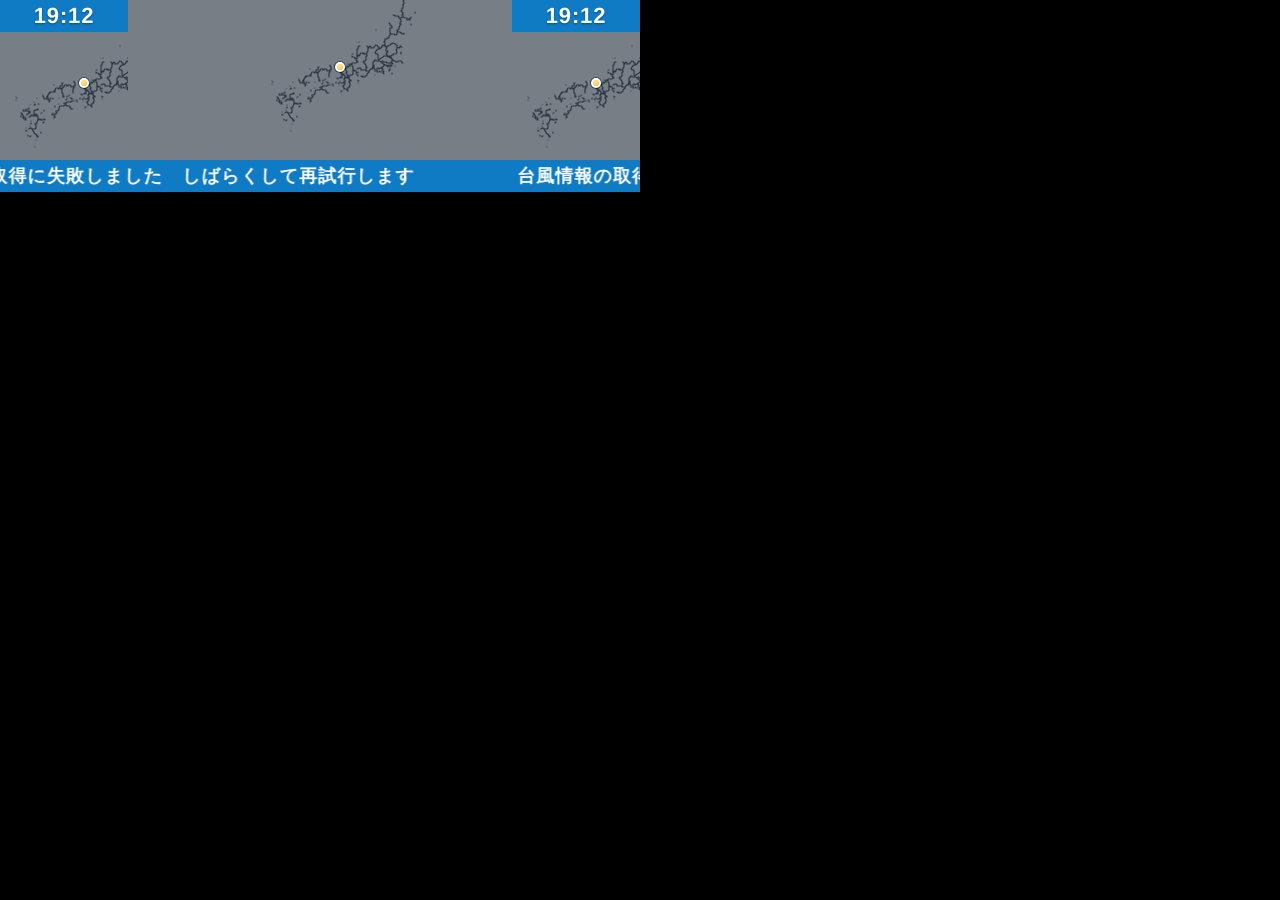
<file: typhoon/index.html>
<!DOCTYPE html>
<!-- 京都 舞鶴 志摩機械 埋め込み用：防災・台風情報（最新）3面 640×192 -->
<!-- 正面: 台風進路図（気象庁リアルタイム） / 左右: 要約 / 下帯: 640全幅テロップ -->
<html lang="ja">
<head>
  <meta charset="UTF-8" />
  <meta http-equiv="Cache-Control" content="no-cache, no-store, must-revalidate" />
  <meta name="viewport" content="width=640, height=192, initial-scale=1, maximum-scale=1, user-scalable=no" />
  <meta name="robots" content="noindex" />
  <title>京都 舞鶴 台風情報 640×192｜志摩機械 自販機サイネージ</title>
  <script>
  /* LED本番: 原点(0,0)・640×192固定。PC確認だけ ?preview=1 で拡大。embed=1 は親パネル内表示 */
  (function () {
    var q = new URLSearchParams(location.search);
    var host = location.hostname;
    var localDev = host === 'localhost' || host === '127.0.0.1' || host === '';
    var embedded = q.get('embed') === '1' || (window.parent && window.parent !== window);
    var forcePreview = !embedded && q.get('preview') === '1';
    var forceNative = embedded || (!forcePreview && (
      q.get('signage') === '1' ||
      q.get('native640') === '1' ||
      !localDev
    ));
    function setSearch(params) {
      if (embedded) return;
      var next = location.href.split('?')[0].split('#')[0] + '?' + params.toString();
      if (location.href.split('#')[0] !== next) {
        history.replaceState(null, '', next);
      }
    }
    window.__TY_EMBED__ = !!embedded;
    if (forceNative) {
      q.delete('preview');
      q.set('signage', '1');
      q.set('native640', '1');
      if (embedded) q.set('embed', '1');
      setSearch(q);
      document.documentElement.classList.add('native-640');
      if (embedded) document.documentElement.classList.add('ty-embed');
      window.__TY_NATIVE640__ = true;
    } else {
      q.delete('native640');
      q.delete('signage');
      q.set('preview', '1');
      setSearch(q);
      document.documentElement.classList.add('browser-preview');
      window.__TY_NATIVE640__ = false;
    }
    function addBody() {
      if (!document.body) return;
      if (window.__TY_NATIVE640__) {
        document.body.classList.add('native-640');
        document.body.classList.remove('browser-preview');
        if (window.__TY_EMBED__) document.body.classList.add('ty-embed');
      } else {
        document.body.classList.add('browser-preview');
        document.body.classList.remove('native-640');
        document.body.classList.remove('ty-embed');
      }
    }
    if (document.body) addBody();
    else document.addEventListener('DOMContentLoaded', addBody);
  })();
  </script>
  <link rel="stylesheet" href="vendor/leaflet/leaflet.css" />
  <style>
    :root {
      --stage-w: 640px;
      --stage-h: 192px;
      --face-side: 128px;
      --face-front: 384px;
      --top-h: 34px;
      --foot-h: 32px;
      --body-h: 118px;
      --side-top-h: 32px;
      --side-body-h: 114px;
      --side-map: 128px;
      /* 正面は上帯なし（地図を下帯まで）。左右は上32＋中央128×128＋下32 */
      --front-map-top: 0px;
      --front-map-h: 160px;
      --ink: #f4f7fb;
      --brand: #0E7BC4;
      --foot-bg: #0E7BC4;
      --foot-ink: #fff;
      --bg: #0E7BC4;
      --accent: #ffd166;
    }
    * { box-sizing: border-box; margin: 0; padding: 0; }
    html, body {
      width: 100%; height: 100%;
      background: #000;
      overflow: hidden;
      /* Windowsサイネージは Meiryo 固定（アメダスと同じ） */
      font-family: "Meiryo UI", Meiryo, "Yu Gothic UI", sans-serif;
      color: var(--ink);
      -webkit-font-smoothing: antialiased;
      -moz-osx-font-smoothing: grayscale;
      text-rendering: geometricPrecision;
      -webkit-text-size-adjust: 100% !important;
      text-size-adjust: 100% !important;
      font-kerning: none;
      margin: 0 !important;
      padding: 0 !important;
    }
    #stage, #stage * {
      text-rendering: geometricPrecision;
      -webkit-text-size-adjust: 100%;
      text-size-adjust: 100%;
    }

    /* 原点 (0,0) から 640×192・ずっと固定 */
    html.native-640, body.native-640,
    html.ty-embed, html.ty-embed body, body.ty-embed {
      width: 640px !important;
      height: 192px !important;
      min-width: 640px !important;
      min-height: 192px !important;
      max-width: 640px !important;
      max-height: 192px !important;
      margin: 0 !important;
      padding: 0 !important;
      overflow: hidden !important;
      background: #000 !important;
      -webkit-text-size-adjust: 100% !important;
      text-size-adjust: 100% !important;
      zoom: 1 !important;
    }
    html.ty-embed #stage,
    body.ty-embed #stage {
      transform: none !important;
    }
    body,
    body.native-640 {
      position: fixed !important;
      left: 0 !important;
      top: 0 !important;
      right: auto !important;
      bottom: auto !important;
    }
    #stage,
    body.native-640 #stage {
      position: fixed !important;
      left: 0 !important;
      top: 0 !important;
      width: 640px !important;
      height: 192px !important;
      margin: 0 !important;
      transform-origin: 0 0 !important;
    }

    body.browser-preview {
      position: static !important;
      width: 100% !important;
      height: 100% !important;
      min-height: 100vh;
      background: #1a1a1a !important;
    }
    body.browser-preview #stage {
      position: absolute !important;
      left: 0 !important;
      top: 0 !important;
    }

    #stage {
      width: 640px;
      height: 192px;
      display: flex;
      flex-direction: row;
      flex-wrap: nowrap;
      overflow: hidden;
      background: var(--bg);
      transform-origin: 0 0;
      position: relative;
    }

    /* 絶対配置で下帯欠け・文字ずれを防ぐ（flexの機種差を避ける） */
    .face {
      height: 192px;
      flex-shrink: 0;
      position: relative;
      overflow: hidden;
    }
    .face-side { width: 128px; flex: 0 0 128px; background: var(--brand); }
    .face-front {
      width: 384px;
      flex: 0 0 384px;
      background: #b9d1ff;
    }

    .top {
      position: absolute;
      left: 0; right: 0; top: 0;
      height: var(--top-h);
      display: flex;
      align-items: center;
      justify-content: center;
      padding: 0 6px;
      background: rgba(0,0,0,.28);
      z-index: 4;
      overflow: hidden;
    }
    .face-front .top {
      display: none !important;
    }
    /* 上段タイトルは左右へ流すため正面では非表示 */
    .face-front .top-label {
      display: none;
    }

    .body {
      position: absolute;
      left: 0; right: 0;
      top: var(--top-h);
      height: var(--body-h);
      display: flex;
      flex-direction: column;
      align-items: center;
      justify-content: center;
      padding: 2px 6px;
      gap: 2px;
      overflow: hidden;
      z-index: 1;
    }

    /* 左右面：時刻のみ（タイトル流しは使わない） */
    .face-side .top {
      height: var(--side-top-h);
      flex-direction: row;
      justify-content: center;
      align-items: center;
      gap: 0;
      padding: 0 4px;
      /* 志摩機械のイメージカラー（ロゴ帯と同じ青）。警報色は重ねない */
      background: #0E7BC4;
    }
    .face-side .body {
      display: none !important;
    }
    .side-clock {
      flex-shrink: 0;
      font-variant-numeric: tabular-nums;
      font-weight: 900;
      font-size: 22px;
      letter-spacing: 0.04em;
      line-height: 1;
      color: #fff;
      text-align: center;
      text-shadow: 0 1px 2px rgba(0,0,0,.35);
    }
    /* 左右128×128の進路図は常に表示する */
    .side-map {
      display: block !important;
      position: absolute;
      left: 0;
      top: var(--side-top-h);
      width: var(--side-map);
      height: var(--side-map);
      z-index: 1;
      overflow: hidden;
      background: #ecf0f2;
    }
    .side-map .leaflet-container {
      width: 128px !important;
      height: 128px !important;
      background: #2c424c !important;
    }
    .side-title-wrap,
    .side-title-ticker {
      display: none !important;
    }
    .side-view {
      display: none;
      flex-direction: column;
      align-items: center;
      justify-content: center;
      width: 100%;
      height: 100%;
      max-height: 100%;
      gap: 4px;
      overflow: hidden;
      box-sizing: border-box;
    }
    .side-view.is-on {
      display: flex;
    }
    .side-kicker {
      font-size: 15px;
      font-weight: 900;
      letter-spacing: 0.12em;
      opacity: .95;
      line-height: 1;
      margin: 0;
      flex-shrink: 0;
    }
    .num-row {
      display: flex;
      flex-direction: row;
      align-items: baseline;
      justify-content: center;
      gap: 2px;
      line-height: 1;
      flex-shrink: 0;
    }

    /* 左右専用：大きく・短く */
    .face-side .num-big {
      font-size: 52px;
      line-height: 0.9;
      flex-shrink: 0;
    }
    .face-side .num-big.num-hpa {
      font-size: 34px;
    }
    .face-side .num-unit {
      font-size: 22px;
      margin-top: 0;
      font-weight: 900;
      flex-shrink: 0;
    }
    .face-side .num-unit.unit-hpa {
      font-size: 16px;
    }
    .face-side .cat-pill {
      margin-top: 2px;
      font-size: 14px;
      padding: 3px 8px;
      max-width: 118px;
      flex-shrink: 0;
    }
    .face-side .impact-big {
      font-size: 26px;
      line-height: 1.1;
      max-width: 120px;
      white-space: normal;
      text-overflow: clip;
      flex-shrink: 0;
    }
    .face-side .impact-sub {
      margin-top: 2px;
      font-size: 13px;
      line-height: 1.2;
      max-width: 118px;
      -webkit-line-clamp: 2;
      flex-shrink: 0;
    }

    /* 各面の個別下帯は使わず、全体640の流し帯を使う */
    .face > .foot { display: none !important; }

    .stage-foot {
      position: absolute;
      left: 0; right: 0; bottom: 0;
      width: 640px;
      height: var(--foot-h);
      display: flex;
      align-items: stretch;
      background: var(--foot-bg);
      color: var(--foot-ink);
      z-index: 20;
      overflow: hidden;
      border-top: 0;
    }
    .foot-ticker-wrap {
      flex: 1;
      min-width: 0;
      overflow: hidden;
      position: relative;
      display: flex;
      align-items: center;
      padding: 0 10px;
    }
    .foot-ticker {
      display: flex;
      flex-direction: row;
      flex-wrap: nowrap;
      white-space: nowrap;
      width: max-content;
      will-change: transform;
      backface-visibility: hidden;
    }
    .foot-ticker span {
      flex: 0 0 auto;
      font-size: 18px;
      font-weight: 900;
      letter-spacing: 0.06em;
      line-height: 1;
      padding-right: 64px;
      color: var(--foot-ink);
    }

    .num-big {
      font-size: 52px;
      font-weight: 900;
      font-variant-numeric: tabular-nums;
      line-height: 0.95;
      letter-spacing: -0.03em;
    }
    .num-unit {
      font-size: 20px;
      font-weight: 900;
      margin-top: 1px;
      opacity: .95;
      line-height: 1;
    }
    .num-big.num-hpa {
      font-size: 38px;
      letter-spacing: -0.04em;
    }
    .num-unit.unit-hpa {
      font-size: 16px;
      letter-spacing: 0.02em;
    }
    .cat-pill {
      margin-top: 4px;
      font-size: 15px;
      font-weight: 900;
      padding: 3px 9px;
      border-radius: 999px;
      background: rgba(255,107,107,.28);
      border: 1px solid rgba(255,180,180,.55);
      color: #ffe0e0;
      line-height: 1.2;
      max-width: 116px;
      overflow: hidden;
      text-overflow: ellipsis;
      white-space: nowrap;
    }
    .cat-pill.td { background: rgba(180,190,205,.25); border-color: rgba(200,210,225,.45); color: #e8eef6; }
    .cat-pill.low { background: rgba(92,200,255,.22); border-color: rgba(92,200,255,.5); color: #d6f3ff; }
    .cat-pill.calm { background: rgba(61,214,140,.22); border-color: rgba(61,214,140,.5); color: #d4ffe8; }

    .impact-big {
      font-size: 30px;
      font-weight: 900;
      line-height: 1.05;
      text-align: center;
      letter-spacing: 0.02em;
      max-width: 116px;
      overflow: hidden;
      text-overflow: ellipsis;
      white-space: nowrap;
    }
    .impact-sub {
      margin-top: 4px;
      font-size: 15px;
      font-weight: 800;
      text-align: center;
      opacity: .92;
      line-height: 1.2;
      max-width: 116px;
      overflow: hidden;
      display: -webkit-box;
      -webkit-line-clamp: 2;
      -webkit-box-orient: vertical;
    }
    .face-front .map-badge {
      flex-shrink: 0;
      font-size: 12px;
      font-weight: 900;
      padding: 2px 8px;
      border-radius: 999px;
      background: rgba(255,107,107,.28);
      border: 1px solid rgba(255,180,180,.5);
      color: #ffe0e0;
      line-height: 1.2;
    }
    .face-front .map-badge.calm {
      background: rgba(61,214,140,.22);
      border-color: rgba(61,214,140,.5);
      color: #d4ffe8;
    }

    /* 正面地図は下帯の上までフル */
    .face-front .map-wrap {
      position: absolute;
      left: 0; right: 0;
      top: var(--front-map-top);
      height: var(--front-map-h);
      z-index: 0;
      overflow: hidden;
    }
    #map,
    .leaflet-container {
      width: 100%;
      height: 100%;
      /* 雨雲の動きと同じ淡色。未読込タイルは海色 */
      background: #ecf0f2 !important;
    }
    /* 左右は .leaflet-container の height:100% より優先して 128×128 */
    .face-side > .side-map {
      position: absolute !important;
      left: 0 !important;
      top: 32px !important;
      width: 128px !important;
      height: 128px !important;
      max-height: 128px !important;
    }
    /* タイル境界の1px隙間を重ねて消す。拡大はなめらかにする */
    #map .leaflet-tile,
    .side-map .leaflet-tile {
      width: 257px !important;
      height: 257px !important;
      margin-top: -0.5px !important;
      margin-left: -0.5px !important;
      mix-blend-mode: normal !important;
    }
    .leaflet-fade-anim .leaflet-tile,
    .leaflet-zoom-anim .leaflet-zoom-animated {
      transition: none !important;
    }
    .leaflet-tile-container img,
    .leaflet-tile-container canvas,
    .leaflet-tile {
      background: transparent;
      image-rendering: auto !important;
    }
    /* 雨雲の動きと同じ。陸・海はキャンバスで単色化するためフィルタしない */
    .leaflet-basemap-pane { z-index: 200 !important; }
    .leaflet-basemap-pane .leaflet-layer {
      filter: none;
    }
    .leaflet-borders-pane {
      z-index: 350 !important;
      pointer-events: none !important;
    }

    /* 現在位置：赤丸＋白縁 */
    .ty-icon {
      width: 12px; height: 12px;
      border-radius: 50%;
      background: #e31c23;
      border: 2px solid #fff;
      box-shadow: 0 0 0 1px rgba(0,0,0,.45);
    }
    .ty-icon::before,
    .ty-icon::after { display: none; content: none; }
    .td-icon {
      width: 10px; height: 10px;
      border-radius: 50%;
      background: #e31c23;
      border: 2px solid #fff;
      box-shadow: 0 0 0 1px rgba(0,0,0,.4);
    }
    .td-icon::before,
    .td-icon::after { display: none; content: none; }
    .fc-plus {
      width: 10px; height: 10px;
      border-radius: 50%;
      background: #111;
      border: 1.5px solid #fff;
      box-shadow: 0 0 2px rgba(0,0,0,.45);
    }
    .fc-plus::before,
    .fc-plus::after { display: none; content: none; }
    .osaka-pin {
      width: 10px; height: 10px;
      border-radius: 50%;
      background: radial-gradient(circle at 40% 35%, #ffe08a, #ffd166 55%, #c49200);
      border: 2px solid #fff;
      box-shadow: 0 0 0 1px rgba(0,0,0,.45);
    }
    .osaka-label { background: transparent !important; border: none !important; }
    .osaka-label > div {
      font-weight: 800;
      font-size: 10px;
      color: #111;
      text-shadow: 0 0 2px #fff, 0 0 2px #fff;
      white-space: nowrap;
    }
    /* 号数・日時：明るい地図向けの黒文字 */
    .ty-label,
    .ty-label.hi,
    .leaflet-div-icon.ty-label {
      background: transparent !important;
      border: none !important;
      box-shadow: none !important;
    }
    .ty-label > div {
      font-weight: 900;
      font-size: 13px;
      color: #111 !important;
      background: transparent !important;
      padding: 0 !important;
      border: none !important;
      border-radius: 0 !important;
      box-shadow: none !important;
      white-space: nowrap;
      line-height: 1.1;
      letter-spacing: 0.02em;
      text-shadow: 0 0 2px #fff, 0 0 2px #fff;
    }
    .ty-label.hi > div { font-size: 13px !important; }
    .fc-label { background: transparent !important; border: none !important; }
    .fc-label > div {
      font-weight: 800;
      font-size: 11px;
      color: #111;
      background: transparent !important;
      padding: 0;
      border: none !important;
      white-space: nowrap;
      line-height: 1.1;
      letter-spacing: 0.01em;
      text-shadow: 0 0 2px #fff, 0 0 2px #fff;
    }
    .fc-label.hi > div { font-size: 11px; }
    .fc-label .wd-sat { color: #1565c0; }
    .fc-label .wd-sun { color: #c62828; }
    .zone-label { background: transparent !important; border: none !important; }
    .zone-label > div {
      font-weight: 800;
      font-size: 10px;
      color: #111;
      background: transparent !important;
      white-space: nowrap;
      text-shadow: 0 0 2px #fff;
    }
    .zone-label.bofu > div { color: #c62828; }
    .zone-label.kyofu > div { color: #b8860b; }
    .zone-label.yohou > div { color: #111; }

    /* 左上の実況サマリー */
    .wn-info {
      position: absolute;
      left: 5px;
      top: 5px;
      z-index: 12;
      min-width: 108px;
      max-width: 148px;
      padding: 5px 7px 4px;
      background: rgba(8, 12, 22, 0.78);
      color: #f4f7fb;
      font-size: 10px;
      font-weight: 700;
      line-height: 1.38;
      letter-spacing: 0.02em;
      border-radius: 2px;
      pointer-events: none;
      display: none;
    }
    .wn-info.is-on { display: block; }
    .wn-info .wn-row { white-space: nowrap; overflow: hidden; text-overflow: ellipsis; }

    .loading-veil {
      position: absolute;
      left: 0; right: 0;
      top: var(--front-map-top);
      height: var(--front-map-h);
      z-index: 10;
      background: rgba(185, 209, 255, .45);
      display: flex;
      align-items: center;
      justify-content: center;
      font-size: 13px;
      font-weight: 800;
      color: #1a2a3a;
      text-shadow: 0 0 4px #fff;
      pointer-events: none;
      opacity: 0;
      transition: opacity .15s;
    }
    .loading-veil.show { opacity: 1; }

    .leaflet-control-attribution,
    .leaflet-control-zoom { display: none !important; }

    /* 強さで色を変えない。左右と下帯は志摩機械の青で固定 */
    .canvas.lv-ty,
    .canvas.lv-ts,
    .canvas.lv-td,
    .canvas.lv-none,
    .canvas.lv-err { --bg: #0E7BC4; }
    .canvas.lv-ty .face-side,
    .canvas.lv-ts .face-side,
    .canvas.lv-td .face-side,
    .canvas.lv-none .face-side,
    .canvas.lv-err .face-side { background: #0E7BC4; }
  </style>
</head>
<body>
  <div class="canvas lv-ts" id="stage">
    <!-- 左 128×192：上32時刻 / 中央128×128は正面と同じ進路図 / 下32は全幅テロップ -->
    <section class="face face-side" id="faceL" aria-label="左面">
      <div class="top">
        <div class="side-clock" id="lClock">--:--</div>
      </div>
      <div class="side-map" id="mapSideL"></div>
      <div class="body">
        <div class="side-view side-view-ty is-on" id="lViewTy">
          <div class="side-kicker" id="lTyKicker">台風</div>
          <div class="num-row">
            <div class="num-big" id="lNum">—</div>
            <div class="num-unit" id="lUnit">号</div>
          </div>
          <div class="cat-pill" id="lCat">—</div>
        </div>
        <div class="side-view side-view-imp" id="lViewImp">
          <div class="side-kicker">舞鶴への影響</div>
          <div class="impact-big" id="lImpact">—</div>
          <div class="impact-sub" id="lSub">—</div>
        </div>
      </div>
    </section>

    <!-- 正面 384×192：進路図のみ（上帯文字なし・詳細は左右／下帯） -->
    <section class="face face-front" id="faceC" aria-label="正面">
      <div class="top" aria-hidden="true">
        <div class="top-meta">
          <div class="top-label" id="cTitle">台風進路</div>
          <div class="top-sub" id="cMeta"></div>
        </div>
        <div class="map-badge" id="cBadge"></div>
      </div>
      <div class="map-wrap">
        <div id="map"></div>
        <div class="wn-info" id="wnInfo" aria-hidden="true"></div>
      </div>
      <div class="loading-veil" id="veil" hidden></div>
    </section>

    <!-- 右 128×192：上32時刻 / 中央128×128は正面と同じ進路図 / 下32は全幅テロップ -->
    <section class="face face-side" id="faceR" aria-label="右面">
      <div class="top">
        <div class="side-clock" id="rClock">--:--</div>
      </div>
      <div class="side-map" id="mapSideR"></div>
      <div class="body">
        <div class="side-view side-view-imp is-on" id="rViewImp">
          <div class="side-kicker">舞鶴への影響</div>
          <div class="impact-big" id="rImpact">—</div>
          <div class="impact-sub" id="rSub">—</div>
        </div>
        <div class="side-view side-view-ty" id="rViewTy">
          <div class="side-kicker" id="rTyKicker">台風</div>
          <div class="num-row">
            <div class="num-big" id="rNum">—</div>
            <div class="num-unit" id="rUnit">号</div>
          </div>
          <div class="cat-pill" id="rCat">—</div>
        </div>
      </div>
    </section>

    <!-- 全体下帯：台風情報を流す -->
    <div class="stage-foot" aria-label="台風情報テロップ">
      <div class="foot-ticker-wrap">
        <div class="foot-ticker" id="footTicker">
          <span id="footTickerA">台風進路　　出典：気象庁　　</span>
          <span id="footTickerB">台風進路　　出典：気象庁　　</span>
        </div>
      </div>
    </div>
  </div>

  <script src="../services/site-config.js"></script>
  <script src="vendor/leaflet/leaflet.js"></script>
  <script>
(function () {
  'use strict';

  var CFG = {
    width: 640,
    height: 192,
    refreshMs: 5 * 60 * 1000,
    viewMs: 3 * 1000,
    sideSwapMs: 6 * 1000,
    /* 舞鶴市上福井117（WBGTサイネージと同座標） */
    osaka: [35.445427, 135.299683],
    /* 日本広域：東アジア〜西太平洋 */
    wideSW: [8.0, 110.0],
    wideNE: [48.0, 155.0],
    wideCenter: [30.0, 132.0],
    /* 日本付近 */
    nearSW: [24.0, 120.0],
    nearNE: [42.0, 147.0],
    nearCenter: [34.5, 133.5],
    /* 互換・単体拡大用 */
    overviewSW: [8.0, 110.0],
    overviewNE: [48.0, 155.0],
    overviewCenter: [30.0, 132.0],
    japanViewSW: [24.0, 120.0],
    japanViewNE: [42.0, 147.0],
    japanViewCenter: [34.5, 133.5],
    japanMainSW: [31.0, 129.0],
    japanMainNE: [41.0, 142.0],
    japanSW: [24.2, 123.0],
    japanNE: [41.5, 145.8],
    overviewStormPadDeg: 4,
    jamBase: 'https://www.jma.go.jp/bosai/typhoon/data'
  };

  var native = window.__TY_NATIVE640__ !== false;
  var embedded = !!window.__TY_EMBED__;
  var qsGeo = new URLSearchParams(location.search);
  var SITE_UI = (window.SignageConfig && window.SignageConfig.ui) || {};
  var IMPACT_NAME = SITE_UI.impactName || '現地';
  var IMPACT_MATCH = (SITE_UI.impactMatch && SITE_UI.impactMatch.length) ? SITE_UI.impactMatch : [IMPACT_NAME];
  if (window.SignageConfig && window.SignageConfig.geo && !qsGeo.has('lat')) {
    var sLat = Number(window.SignageConfig.geo.lat);
    var sLon = Number(window.SignageConfig.geo.lon);
    if (isFinite(sLat) && isFinite(sLon)) CFG.osaka = [sLat, sLon];
  }
  if (qsGeo.has('lat') && qsGeo.has('lon')) {
    var qLat = parseFloat(qsGeo.get('lat'));
    var qLon = parseFloat(qsGeo.get('lon'));
    if (isFinite(qLat) && isFinite(qLon) && qLat >= 20 && qLat <= 46 && qLon >= 122 && qLon <= 154) {
      CFG.osaka = [qLat, qLon];
    }
  }
  document.querySelectorAll('.side-view-imp .side-kicker').forEach(function (el) {
    el.textContent = IMPACT_NAME + 'への影響';
  });
  if (native) {
    document.documentElement.classList.add('native-640');
    if (document.body) document.body.classList.add('native-640');
  }
  if (embedded) {
    document.documentElement.classList.add('ty-embed');
    if (document.body) document.body.classList.add('ty-embed');
  }

  function fitStage() {
    var stage = document.getElementById('stage');
    if (!stage) return;
    stage.style.left = '0';
    stage.style.top = '0';
    stage.style.marginLeft = '0';
    stage.style.marginTop = '0';
    stage.style.transformOrigin = '0 0';
    if (native || embedded) {
      stage.style.transform = 'none';
      return;
    }
    var sp = Math.min(window.innerWidth / CFG.width, window.innerHeight / CFG.height);
    if (!isFinite(sp) || sp <= 0) sp = 1;
    stage.style.transform = 'scale(' + sp + ')';
  }

  function ensureNativeViewport(done) {
    if (!native) {
      if (done) done();
      return;
    }
    var tries = 0;
    function tick() {
      tries += 1;
      try {
        var chromeX = Math.max(0, window.outerWidth - window.innerWidth);
        var chromeY = Math.max(0, window.outerHeight - window.innerHeight);
        window.resizeTo(CFG.width + chromeX, CFG.height + chromeY);
        chromeX = Math.max(0, window.outerWidth - window.innerWidth);
        chromeY = Math.max(0, window.outerHeight - window.innerHeight);
        var leftPad = Math.floor(chromeX / 2);
        window.moveTo(-leftPad, -chromeY);
      } catch (e1) {}
      fitStage();
      var ok = Math.abs(window.innerWidth - CFG.width) <= 1
        && Math.abs(window.innerHeight - CFG.height) <= 1;
      if (!ok && tries < 12) {
        setTimeout(tick, 60);
        return;
      }
      fitStage();
      if (done) done();
    }
    tick();
  }

  function fixMapSize() {
    var list = [];
    if (typeof map !== 'undefined' && map) list.push(map);
    if (typeof sideMaps !== 'undefined' && sideMaps) {
      for (var si = 0; si < sideMaps.length; si++) list.push(sideMaps[si]);
    }
    for (var mi = 0; mi < list.length; mi++) {
      try {
        list[mi].invalidateSize(false);
      } catch (e) {}
    }
    if (typeof map !== 'undefined' && map) {
      try { map.setView(map.getCenter(), map.getZoom(), { animate: false }); } catch (e2) {}
      if (typeof syncSideFrames === 'function') syncSideFrames();
    }
  }

  fitStage();
  var fixingViewport = false;
  ensureNativeViewport(function () {
    fixMapSize();
    setTimeout(fixMapSize, 200);
    setTimeout(fixMapSize, 600);
  });
  window.addEventListener('resize', function () {
    if (native) {
      if (fixingViewport) {
        fitStage();
        fixMapSize();
        return;
      }
      fixingViewport = true;
      ensureNativeViewport(function () {
        fixMapSize();
        fixingViewport = false;
      });
      return;
    }
    fitStage();
    fixMapSize();
  });

  var storms = [];
  var idx = 0;
  /* wide=日本広域 / near=日本付近 / zoom=○号拡大 */
  var viewMode = 'wide';
  var viewStep = 0;
  var rotateTimer = null;
  var map = null;
  var sideMaps = [];
  var layers = null;
  var firstLoadDone = false;
  var lastFitKey = '';
  var overviewLine = null;
  var tickerAnimId = null;
  var tickerOffset = 0;
  var tickerLastTs = 0;
  var tickerSpeed = 48; /* px/sec */
  var sideTitleAnimId = null;
  var sideTitleOffset = 0;
  var sideTitleLastTs = 0;
  var sideTitleSpeed = 36; /* px/sec */
  var sideFlip = 0; /* 0: 左=台風・右=舞鶴 / 1: 左右入替 */
  var sideSwapTimer = null;

  function pad(n) { return n < 10 ? '0' + n : '' + n; }

  function tickClock() {
    var d = new Date();
    var t = pad(d.getHours()) + ':' + pad(d.getMinutes());
    var l = document.getElementById('lClock');
    var r = document.getElementById('rClock');
    if (l) l.textContent = t;
    if (r) r.textContent = t;
  }
  tickClock();
  setInterval(tickClock, 1000);

  function applySideFlip() {
    var lTy = document.getElementById('lViewTy');
    var lImp = document.getElementById('lViewImp');
    var rTy = document.getElementById('rViewTy');
    var rImp = document.getElementById('rViewImp');
    if (!lTy || !lImp || !rTy || !rImp) return;
    var leftIsTy = sideFlip === 0;
    lTy.classList.toggle('is-on', leftIsTy);
    lImp.classList.toggle('is-on', !leftIsTy);
    rImp.classList.toggle('is-on', leftIsTy);
    rTy.classList.toggle('is-on', !leftIsTy);
  }

  function startSideSwap() {
    if (sideSwapTimer) clearInterval(sideSwapTimer);
    applySideFlip();
    sideSwapTimer = setInterval(function () {
      sideFlip = sideFlip === 0 ? 1 : 0;
      applySideFlip();
    }, CFG.sideSwapMs);
  }

  function buildTickerText(list) {
    if (!list || !list.length) {
      return 'ただいま発表中の台風はありません　　出典：気象庁　　';
    }
    var parts = list.map(function (s) {
      var a = s.analysis || {};
      var cat = (a.category && a.category.jp) || (s.category && s.category.jp) || '';
      var title = stormTitle(s);
      var loc = a.location || '';
      var press = a.pressure ? ('中心気圧' + a.pressure + 'ヘクトパスカル') : '';
      var course = a.course || '';
      var speed = a.speed && a.speed['km/h'] ? ('時速' + a.speed['km/h'] + 'キロ') : '';
      var wind = a.maximumWind && a.maximumWind.sustained
        ? ('最大風速秒速' + a.maximumWind.sustained['m/s'] + 'メートル')
        : '';
      var imp = osakaImpact(s);
      return [
        '【' + title + '】',
        cat,
        loc ? ('位置　' + loc) : '',
        press,
        course || speed ? ('進路　' + [course, speed].filter(Boolean).join('　')) : '',
        wind,
        IMPACT_NAME + 'への影響　' + imp.big + '　' + imp.sub
      ].filter(Boolean).join('　');
    });
    return parts.join('　　／／　　') + '　　出典：気象庁　地図：地理院　　';
  }

  function setTickerText(text) {
    var a = document.getElementById('footTickerA');
    var b = document.getElementById('footTickerB');
    if (!a || !b) return;
    if (a.textContent === text) return;
    a.textContent = text;
    b.textContent = text;
    tickerOffset = 0;
    var marquee = document.getElementById('footTicker');
    if (marquee) marquee.style.transform = 'translate3d(0,0,0)';
  }

  function startTicker() {
    if (tickerAnimId) cancelAnimationFrame(tickerAnimId);
    tickerLastTs = 0;
    function step(ts) {
      tickerAnimId = requestAnimationFrame(step);
      if (!tickerLastTs) tickerLastTs = ts;
      var dt = Math.min(64, ts - tickerLastTs);
      tickerLastTs = ts;
      var first = document.getElementById('footTickerA');
      var marquee = document.getElementById('footTicker');
      if (!first || !marquee) return;
      var w = first.offsetWidth || 0;
      if (w <= 0) return;
      tickerOffset -= tickerSpeed * (dt / 1000);
      if (-tickerOffset >= w) tickerOffset += w;
      marquee.style.transform = 'translate3d(' + tickerOffset.toFixed(2) + 'px,0,0)';
    }
    tickerAnimId = requestAnimationFrame(step);
  }

  function setSideTitleText(text) {
    /* 左右上の流しは廃止。下帯テロップのみ使用 */
  }

  function startSideTitleTicker() {
    /* no-op */
  }

  function fmtIssueShort(iso) {
    if (!iso) return '—';
    var m = String(iso).match(/(\d{4})-(\d{2})-(\d{2})T(\d{2}):(\d{2})/);
    if (!m) return '—';
    return Number(m[2]) + '/' + Number(m[3]) + ' ' + m[4] + ':' + m[5];
  }

  function fmtValid(iso) {
    if (!iso) return '—';
    var m = String(iso).match(/(\d{4})-(\d{2})-(\d{2})T(\d{2}):(\d{2})/);
    if (!m) return '—';
    return Number(m[3]) + '日' + Number(m[4]) + '時';
  }

  /** 地図ラベル用（参考図：2日(木)9時） */
  function fmtValidMap(iso, isNow) {
    if (!iso) return '—';
    var m = String(iso).match(/(\d{4})-(\d{2})-(\d{2})T(\d{2}):(\d{2})/);
    if (!m) return '—';
    var y = Number(m[1]);
    var mo = Number(m[2]);
    var d = Number(m[3]);
    var h = Number(m[4]);
    /* JST として曜日算出（ISO が +09:00 前提） */
    var wd = ['日', '月', '火', '水', '木', '金', '土'][(new Date(y, mo - 1, d)).getDay()];
    var wdHtml = wd === '土'
      ? '<span class="wd-sat">(' + wd + ')</span>'
      : (wd === '日'
        ? '<span class="wd-sun">(' + wd + ')</span>'
        : '(' + wd + ')');
    return d + '日' + wdHtml + h + '時' + (isNow ? '現在' : '');
  }

  function parseJstMs(iso) {
    var m = String(iso || '').match(/(\d{4})-(\d{2})-(\d{2})T(\d{2}):(\d{2})/);
    if (!m) return null;
    return Date.UTC(Number(m[1]), Number(m[2]) - 1, Number(m[3]), Number(m[4]) - 9, Number(m[5]));
  }

  /* —— 文字ラベル衝突回避 —— */
  var labelPlacer = { boxes: [] };

  function resetLabelPlacer() {
    labelPlacer = { boxes: [] };
  }

  function boxesOverlap(a, b, pad) {
    pad = pad == null ? 10 : pad;
    return !(a.x + a.w + pad <= b.x || b.x + b.w + pad <= a.x ||
      a.y + a.h + pad <= b.y || b.y + b.h + pad <= a.y);
  }

  function estimateLabelSize(text, fontPx) {
    fontPx = fontPx || 12;
    /* HTMLタグを除いて幅を見積もる */
    var plain = String(text || '').replace(/<[^>]+>/g, '');
    var w = Math.ceil(plain.length * fontPx * 1.05) + 8;
    if (w < 36) w = 36;
    if (w > 160) w = 160;
    return { w: w, h: fontPx + 8 };
  }

  function reserveBox(box) {
    labelPlacer.boxes.push(box);
  }

  /** 地点ピン分の領域を確保（地名テキストは出さない） */
  function reserveOsakaLabelBox() {
    if (!map) return;
    var pt = map.latLngToContainerPoint(L.latLng(CFG.osaka[0], CFG.osaka[1]));
    reserveBox({ x: pt.x - 6, y: pt.y - 6, w: 12, h: 12 });
  }

  function isBoxFree(box) {
    for (var j = 0; j < labelPlacer.boxes.length; j++) {
      if (boxesOverlap(box, labelPlacer.boxes[j])) return false;
    }
    return true;
  }

  /**
   * 画面上で重ならない位置を探してラベルを置く。置けなければ false。
   */
  function placeMapLabel(lat, lon, text, className, zIndex, fontPx) {
    if (!map || !text || text === '—') return false;
    var size = estimateLabelSize(text, fontPx || 12);
    var w = size.w;
    var h = size.h;
    var pt = map.latLngToContainerPoint(L.latLng(lat, lon));
    var candidates = [
      /* 参考図：右下寄りを優先 */
      [-8, -6],
      [-10, h + 6],
      [w + 8, -6],
      [w + 8, h + 6],
      [Math.round(w / 2), -14],
      [Math.round(w / 2), h + 14],
      [w + 28, Math.round(h / 2)],
      [-28, Math.round(h / 2)],
      [-8, h + 24],
      [w + 8, h + 24],
      [-40, -8],
      [w + 40, -8]
    ];
    for (var i = 0; i < candidates.length; i++) {
      var ax = candidates[i][0];
      var ay = candidates[i][1];
      var box = { x: pt.x - ax, y: pt.y - ay, w: w, h: h };
      if (!isBoxFree(box)) continue;
      reserveBox(box);
      layers.addLayer(L.marker([lat, lon], {
        interactive: false,
        zIndexOffset: zIndex || 600,
        icon: L.divIcon({
          className: className,
          html: '<div>' + text + '</div>',
          iconSize: [w, h],
          iconAnchor: [ax, ay]
        })
      }));
      return true;
    }
    return false;
  }

  /**
   * 必ず置けるまで螺旋探索（広域の号数用。重なり禁止）
   */
  function placeMapLabelForced(lat, lon, text, className, zIndex, fontPx) {
    if (!map || !text || text === '—') return false;
    if (placeMapLabel(lat, lon, text, className, zIndex, fontPx)) return true;
    var size = estimateLabelSize(text, fontPx || 12);
    var w = size.w;
    var h = size.h;
    var pt = map.latLngToContainerPoint(L.latLng(lat, lon));
    var sizeMap = map.getSize();
    for (var r = 20; r <= 200; r += 10) {
      for (var ang = 0; ang < 360; ang += 20) {
        var rad = ang * Math.PI / 180;
        var dx = Math.cos(rad) * r;
        var dy = Math.sin(rad) * r;
        var cx = pt.x + dx;
        var cy = pt.y + dy;
        /* 画面内に収める */
        if (cx < w / 2 + 2 || cy < h / 2 + 2 ||
            cx > sizeMap.x - w / 2 - 2 || cy > sizeMap.y - h / 2 - 2) continue;
        var ax = Math.round(w / 2 - dx);
        var ay = Math.round(h / 2 - dy);
        var box = { x: pt.x - ax, y: pt.y - ay, w: w, h: h };
        if (!isBoxFree(box)) continue;
        reserveBox(box);
        layers.addLayer(L.polyline([
          [lat, lon],
          map.containerPointToLatLng([cx, cy])
        ], {
          color: 'rgba(40,40,40,.55)',
          weight: 1,
          opacity: 0.7,
          interactive: false
        }));
        layers.addLayer(L.marker([lat, lon], {
          interactive: false,
          zIndexOffset: zIndex || 800,
          icon: L.divIcon({
            className: className,
            html: '<div>' + text + '</div>',
            iconSize: [w, h],
            iconAnchor: [ax, ay]
          })
        }));
        return true;
      }
    }
    /* 最後の手段：画面右端に縦積み */
    var stackY = 8;
    for (var s = 0; s < labelPlacer.boxes.length; s++) {
      var b = labelPlacer.boxes[s];
      if (b.x > sizeMap.x - 90) stackY = Math.max(stackY, b.y + b.h + 6);
    }
    var fax = w + 8;
    var fay = Math.round(h / 2);
    /* マーカーは実位置のまま、右上固定は難しいので螺旋失敗時は実位置右に強制オフセット */
    var forceAx = -Math.round(sizeMap.x - pt.x - 8 - w);
    var forceAy = Math.round(pt.y - stackY);
    var fbox = { x: pt.x - forceAx, y: pt.y - forceAy, w: w, h: h };
    reserveBox(fbox);
    layers.addLayer(L.polyline([
      [lat, lon],
      map.containerPointToLatLng([fbox.x + w / 2, fbox.y + h / 2])
    ], {
      color: 'rgba(40,40,40,.55)', weight: 1, opacity: 0.7, interactive: false
    }));
    layers.addLayer(L.marker([lat, lon], {
      interactive: false,
      zIndexOffset: zIndex || 800,
      icon: L.divIcon({
        className: className,
        html: '<div>' + text + '</div>',
        iconSize: [w, h],
        iconAnchor: [forceAx, forceAy]
      })
    }));
    return true;
  }

  /**
   * 予報点を画面距離で間引き（候補を減らしてから衝突回避）
   */
  function pickSparseLabelIndices(points, minPx, maxN) {
    if (!points.length) return [];
    if (points.length === 1) return [0];
    minPx = minPx == null ? 56 : minPx;
    maxN = maxN == null ? 4 : maxN;
    var last = points.length - 1;
    if (!map) return [0, last].slice(0, maxN);
    function pt(i) {
      return map.latLngToContainerPoint(L.latLng(points[i].lat, points[i].lon));
    }
    var picked = [0];
    if (last > 0) {
      if (pt(0).distanceTo(pt(last)) >= minPx) picked.push(last);
      else picked = [last];
    }
    var mid = [];
    for (var i = 1; i < last; i++) mid.push(i);
    mid.sort(function (ia, ib) {
      function minD(ix) {
        var p = pt(ix);
        var m = 1e9;
        for (var k = 0; k < picked.length; k++) {
          var d = p.distanceTo(pt(picked[k]));
          if (d < m) m = d;
        }
        return m;
      }
      return minD(ib) - minD(ia);
    });
    mid.forEach(function (ix) {
      if (picked.length >= maxN) return;
      var p = pt(ix);
      for (var k = 0; k < picked.length; k++) {
        if (p.distanceTo(pt(picked[k])) < minPx) return;
      }
      picked.push(ix);
    });
    picked.sort(function (a, b) { return a - b; });
    return picked;
  }

  function typhoonNo(num) {
    var s = String(num || '');
    if (/^\d{4}$/.test(s)) return String(Number(s.slice(2)));
    if (/^\d+$/.test(s)) return String(Number(s));
    return '';
  }

  function stormTitle(s) {
    var no = typhoonNo(s.id);
    var catJp = (s.analysis && s.analysis.category && s.analysis.category.jp) ||
      (s.category && s.category.jp) || '';
    if (no) {
      return '第' + no + '号' + (s.nameJp ? '「' + s.nameJp + '」' : '');
    }
    return (catJp || '熱帯低気圧') + (s.nameJp ? '「' + s.nameJp + '」' : '');
  }

  /** 左面：号数があれば号、なければ中心気圧(hPa) */
  function leftFace(s) {
    var no = typhoonNo(s.id);
    if (no) return { num: no, unit: '号', hpa: false };
    var press = s.analysis && s.analysis.pressure;
    if (press != null && String(press) !== '' && String(press) !== '-') {
      return { num: String(press), unit: 'hPa', hpa: true };
    }
    return { num: '—', unit: '', hpa: false };
  }

  function catClass(en, jp) {
    var e = (en || '').toUpperCase();
    if (e === 'TY' || e === 'STY') return 'ty';
    if (e === 'TS' || e === 'STS') return 'ts';
    if (e === 'TD') return 'td';
    if (e === 'LOW' || (jp && jp.indexOf('温帯') >= 0)) return 'low';
    return 'td';
  }

  function stageLevel(list) {
    if (!list.length) return 'none';
    var rank = 0;
    list.forEach(function (s) {
      var e = ((s.analysis && s.analysis.category && s.analysis.category.en) ||
        (s.category && s.category.en) || '').toUpperCase();
      if (e === 'TY' || e === 'STY') rank = Math.max(rank, 3);
      else if (e === 'TS' || e === 'STS') rank = Math.max(rank, 2);
      else if (e === 'TD' || e === 'LOW') rank = Math.max(rank, 1);
    });
    if (rank >= 3) return 'ty';
    if (rank >= 2) return 'ts';
    if (rank >= 1) return 'td';
    return 'none';
  }

  function nearOsaka(lat, lon) {
    if (lat == null || lon == null) return false;
    return lat >= 28 && lat <= 40 && lon >= 125 && lon <= 142;
  }

  function osakaImpact(storm) {
    if (!storm) return { big: 'なし', sub: '発表なし' };
    var a = storm.analysis || {};
    var pos = a.position && a.position.deg;
    var locText = (a.location || '');
    var locHit = IMPACT_MATCH.some(function (name) { return name && locText.indexOf(name) >= 0; });
    if (pos && nearOsaka(pos[0], pos[1]) && locHit) {
      return { big: '注意', sub: '近傍の動向を確認' };
    }
    var toJapanSea = (storm.forecasts || []).some(function (f) {
      return f.location && f.location.indexOf('日本海') >= 0;
    });
    var cat = (a.category && a.category.jp) || '';
    if (toJapanSea) return { big: '接近なし', sub: '日本海方面へ' };
    if (cat.indexOf('熱帯') >= 0) return { big: '影響小', sub: '遠方の熱帯低気圧' };
    return { big: '接近なし', sub: IMPACT_NAME + 'へ直接接近なし' };
  }

  function kmBetween_(lat1, lon1, lat2, lon2) {
    var R = 6371;
    var toRad = Math.PI / 180;
    var dLat = (lat2 - lat1) * toRad;
    var dLon = (lon2 - lon1) * toRad;
    var a = Math.sin(dLat / 2) * Math.sin(dLat / 2)
      + Math.cos(lat1 * toRad) * Math.cos(lat2 * toRad) * Math.sin(dLon / 2) * Math.sin(dLon / 2);
    return 2 * R * Math.asin(Math.min(1, Math.sqrt(a)));
  }

  /* 実況か予報が現場から500km以内（暴風域・予報円が届く場合を含む） */
  function stormApproachesSite_(storm) {
    var site = CFG.osaka;
    if (!site || !storm) return false;
    var pts = forecastTimeline(storm);
    var i;
    for (i = 0; i < pts.length; i++) {
      var p = pts[i];
      var reach = Math.max(Number(p.rKm) || 0, Number(p.galeKm) || 0, Number(p.stormKm) || 0);
      if (kmBetween_(site[0], site[1], p.lat, p.lon) - reach <= 500) return true;
    }
    var loc = ((storm.analysis && storm.analysis.location) || '');
    return IMPACT_MATCH.some(function (name) { return name && loc.indexOf(name) >= 0; });
  }

  function anyStormApproaches_() {
    var i;
    for (i = 0; i < storms.length; i++) {
      if (stormApproachesSite_(storms[i])) return true;
    }
    return false;
  }

  function shortStormLabel(s) {
    var no = typhoonNo(s && s.id);
    if (no) return no + '号';
    var cat = (s && s.analysis && s.analysis.category && s.analysis.category.jp) ||
      (s && s.category && s.category.jp) || '低気圧';
    if (cat.indexOf('熱帯') >= 0) return '熱帯低気圧';
    if (cat.indexOf('温帯') >= 0) return '温帯低気圧';
    return cat || '低気圧';
  }

  function fetchJson(url, ms) {
    ms = ms || 8000;
    var ctrl = (typeof AbortController !== 'undefined') ? new AbortController() : null;
    var timer = null;
    if (ctrl) {
      timer = setTimeout(function () { try { ctrl.abort(); } catch (e) {} }, ms);
    }
    return fetch(url, { cache: 'no-store', signal: ctrl ? ctrl.signal : undefined })
      .then(function (r) {
        if (!r.ok) throw new Error(String(r.status));
        return r.json();
      })
      .finally(function () {
        if (timer) clearTimeout(timer);
      });
  }

  function asTargetList(targets) {
    if (Array.isArray(targets)) return targets;
    if (targets && targets.tropicalCyclone) return [targets];
    return [];
  }

  function parseStorm(spec, forecast, meta) {
    var title = (spec || []).find(function (x) { return x.part === 'title'; }) || {};
    var analysis = (spec || []).find(function (x) {
      return x.part && x.part.en === 'Analysis';
    }) || null;
    var forecasts = (spec || []).filter(function (x) {
      return x.part && x.part.en && String(x.part.en).indexOf('Forecast') === 0;
    });
    var track = null;
    (forecast || []).forEach(function (p) {
      if (p.track) track = p.track;
    });
    return {
      id: title.typhoonNumber || '',
      tcId: (meta && meta.tropicalCyclone) || '',
      nameJp: (title.name && title.name.jp) || '',
      nameEn: (title.name && title.name.en) || '',
      category: title.category || (analysis && analysis.category) || {},
      issue: title.issue && title.issue.JST,
      analysis: analysis,
      forecasts: forecasts,
      track: track
    };
  }

  function cloneOverlay(layer) {
    if (!layer || typeof L === 'undefined') return null;
    if (layer instanceof L.Circle) {
      return L.circle(layer.getLatLng(), layer.options);
    }
    if (layer instanceof L.Polygon) {
      return L.polygon(layer.getLatLngs(), layer.options);
    }
    if (layer instanceof L.Polyline) {
      var col = (layer.options && layer.options.color) || '';
      if (String(col).indexOf('40,40,40') >= 0) return null;
      return L.polyline(layer.getLatLngs(), layer.options);
    }
    if (layer instanceof L.Marker) {
      var icon = layer.options && layer.options.icon;
      return L.marker(layer.getLatLng(), {
        interactive: false,
        keyboard: false,
        zIndexOffset: layer.options.zIndexOffset || 0,
        icon: icon
      });
    }
    return null;
  }

  function MultiOverlay() {
    this.front = L.layerGroup();
    this.sides = [];
  }
  MultiOverlay.prototype.addLayer = function (layer) {
    this.front.addLayer(layer);
    for (var i = 0; i < this.sides.length; i++) {
      var copy = cloneOverlay(layer);
      if (copy) this.sides[i].addLayer(copy);
    }
    return this;
  };
  MultiOverlay.prototype.clearLayers = function () {
    this.front.clearLayers();
    for (var i = 0; i < this.sides.length; i++) this.sides[i].clearLayers();
    return this;
  };

  function mapInteractOpts() {
    return {
      zoomControl: false,
      attributionControl: false,
      dragging: false,
      scrollWheelZoom: false,
      doubleClickZoom: false,
      boxZoom: false,
      keyboard: false,
      touchZoom: false,
      zoomAnimation: false,
      fadeAnimation: false,
      markerZoomAnimation: false,
      inertia: false
    };
  }

  /* 雨雲の動きと同じ淡色。道路・注記は捨て、陸と海を1色ずつにする */
  var GSI_PALE = 'https://cyberjapandata.gsi.go.jp/xyz/pale/{z}/{x}/{y}.png';
  var FLAT_LAND = [118, 126, 134];
  var FLAT_WATER = [246, 249, 251];

  function isWaterPixel_(r, g, b) {
    return b > 168 && (b - r) > 30 && (b - g) > 8;
  }

  function paintFlatTile_(tile, coords, done) {
    var ctx = tile.getContext('2d', { alpha: false });
    var w = tile.width;
    var h = tile.height;
    var cells = 4;
    var cellW = w / cells;
    var cellH = h / cells;
    var left = cells * cells;
    ctx.imageSmoothingEnabled = true;
    ctx.imageSmoothingQuality = 'high';
    ctx.fillStyle = '#f6f9fb';
    ctx.fillRect(0, 0, w, h);
    function finish_() {
      try {
        var frame = ctx.getImageData(0, 0, w, h);
        var d = frame.data;
        var mask = new Uint8Array(w * h);
        var y, x, i;
        for (y = 0; y < h; y++) {
          for (x = 0; x < w; x++) {
            i = (y * w + x) * 4;
            if (isWaterPixel_(d[i], d[i + 1], d[i + 2])) mask[y * w + x] = 1;
          }
        }
        /* 注記の点だけ消す。海岸の線は残す */
        var clean = new Uint8Array(mask);
        for (y = 1; y < h - 1; y++) {
          for (x = 1; x < w - 1; x++) {
            var waterN = 0;
            var dy, dx;
            for (dy = -1; dy <= 1; dy++) {
              for (dx = -1; dx <= 1; dx++) waterN += mask[(y + dy) * w + (x + dx)];
            }
            var at = y * w + x;
            if (!mask[at] && waterN >= 7) clean[at] = 1;
            else if (mask[at] && waterN <= 2) clean[at] = 0;
          }
        }
        for (y = 0; y < h; y++) {
          for (x = 0; x < w; x++) {
            var n = 0;
            var y0 = y > 0 ? y - 1 : y;
            var y1 = y < h - 1 ? y + 1 : y;
            var x0 = x > 0 ? x - 1 : x;
            var x1 = x < w - 1 ? x + 1 : x;
            var yy, xx;
            for (yy = y0; yy <= y1; yy++) {
              for (xx = x0; xx <= x1; xx++) n += clean[yy * w + xx];
            }
            var samples = (y1 - y0 + 1) * (x1 - x0 + 1);
            var t = n / samples;
            var rgb = t >= 1 ? FLAT_WATER : (t <= 0 ? FLAT_LAND : [
              Math.round(FLAT_LAND[0] + (FLAT_WATER[0] - FLAT_LAND[0]) * t),
              Math.round(FLAT_LAND[1] + (FLAT_WATER[1] - FLAT_LAND[1]) * t),
              Math.round(FLAT_LAND[2] + (FLAT_WATER[2] - FLAT_LAND[2]) * t)
            ]);
            i = (y * w + x) * 4;
            d[i] = rgb[0];
            d[i + 1] = rgb[1];
            d[i + 2] = rgb[2];
            d[i + 3] = 255;
          }
        }
        ctx.putImageData(frame, 0, 0);
      } catch (eFlat) {
        ctx.fillStyle = '#ecf0f2';
        ctx.fillRect(0, 0, w, h);
      }
      if (done) done(null, tile);
    }
    function cell_(ix, iy) {
      var img = new Image();
      img.crossOrigin = 'anonymous';
      img.onload = function () {
        ctx.drawImage(img, ix * cellW, iy * cellH, cellW, cellH);
        left--;
        if (left === 0) finish_();
      };
      img.onerror = function () {
        left--;
        if (left === 0) finish_();
      };
      img.src = GSI_PALE
        .replace('{z}', String(coords.z + 2))
        .replace('{x}', String(coords.x * cells + ix))
        .replace('{y}', String(coords.y * cells + iy));
    }
    var ix, iy;
    for (iy = 0; iy < cells; iy++) {
      for (ix = 0; ix < cells; ix++) cell_(ix, iy);
    }
  }

  var FlatBaseLayer_ = L.GridLayer.extend({
    createTile: function (coords, done) {
      var tile = document.createElement('canvas');
      var size = this.getTileSize();
      /* 2段細かい地理院タイルを載せて、表示時になめらかに縮める */
      tile.width = size.x * 4;
      tile.height = size.y * 4;
      paintFlatTile_(tile, coords, done);
      return tile;
    }
  });

  var borderData_ = null;
  var borderWait_ = [];
  var borderLoading_ = false;

  function loadPrefBorders_() {
    if (borderData_ || borderLoading_) return;
    borderLoading_ = true;
    fetch('../rain/pref-borders.geojson?v=20261110a', { cache: 'force-cache' }).then(function (res) {
      if (!res.ok) throw new Error('border');
      return res.json();
    }).then(function (data) {
      borderData_ = data;
      borderLoading_ = false;
      borderWait_.splice(0).forEach(function (fn) { fn(data); });
    }).catch(function () {
      borderLoading_ = false;
      borderWait_.splice(0);
    });
  }

  function whenPrefBorders_(fn) {
    if (borderData_) { fn(borderData_); return; }
    borderWait_.push(fn);
    loadPrefBorders_();
  }

  function borderPaint_(zoom) {
    if (zoom >= 7) return { weight: 1.75, opacity: 1 };
    if (zoom >= 5.5) return { weight: 1.35, opacity: 1 };
    return { weight: 1.15, opacity: 1 };
  }

  function paintBorderLayer_(layer, zoom) {
    var paint = borderPaint_(zoom);
    layer.eachLayer(function (child) {
      if (child.setStyle) child.setStyle(paint);
    });
  }

  function makeBorderLayer_(map) {
    var group = L.layerGroup();
    whenPrefBorders_(function (data) {
      var lines = L.geoJSON(data, {
        pane: 'borders',
        interactive: false,
        style: L.extend({
          color: '#2c3540',
          fill: false,
          smoothFactor: 0,
          lineCap: 'round',
          lineJoin: 'round'
        }, borderPaint_(map.getZoom()))
      });
      group.addLayer(lines);
      map.on('zoomend', function () {
        paintBorderLayer_(lines, map.getZoom());
      });
    });
    return group;
  }

  function addBasemap(m) {
    m.createPane('basemap');
    m.getPane('basemap').style.zIndex = 200;
    m.createPane('borders');
    m.getPane('borders').style.zIndex = 350;
    m.getPane('borders').style.pointerEvents = 'none';
    new FlatBaseLayer_({
      pane: 'basemap',
      maxZoom: 14,
      maxNativeZoom: 14,
      keepBuffer: 4,
      updateWhenIdle: false,
      tileSize: 256
    }).addTo(m);
    makeBorderLayer_(m).addTo(m);
    L.marker(CFG.osaka, {
      interactive: false,
      icon: L.divIcon({
        className: '',
        html: '<div class="osaka-pin"></div>',
        iconSize: [10, 10],
        iconAnchor: [5, 5]
      })
    }).addTo(m);
  }

  function initSideMaps() {
    if (sideMaps.length || typeof L === 'undefined' || !layers) return;
    var ids = ['mapSideL', 'mapSideR'];
    for (var i = 0; i < ids.length; i++) {
      var el = document.getElementById(ids[i]);
      if (!el) continue;
      var opts = mapInteractOpts();
      opts.zoomSnap = 1;
      opts.zoomDelta = 1;
      opts.minZoom = 2;
      var m = L.map(ids[i], opts).setView([36, 136], 3);
      addBasemap(m);
      var g = L.layerGroup().addTo(m);
      layers.sides.push(g);
      sideMaps.push(m);
      try { m.invalidateSize(false); } catch (e) {}
    }
  }

  var frameFit = null;

  function syncSideFrames() {
    if (!frameFit) return;
    fitBoundsAll(frameFit.bounds, frameFit.maxZ, frameFit.minZ, frameFit.center, true);
  }

  function fitBoundsAll(bounds, maxZ, minZ, center, keep) {
    if (!map) return;
    if (!keep) frameFit = { bounds: bounds, maxZ: maxZ, minZ: minZ, center: center || null };
    var c = center;
    if (!c) {
      try { c = L.latLngBounds(bounds).getCenter(); }
      catch (e1) { c = map.getCenter(); }
    }
    var maps = [map];
    for (var i = 0; i < sideMaps.length; i++) maps.push(sideMaps[i]);
    for (var j = 0; j < maps.length; j++) {
      var m = maps[j];
      var z;
      try { z = m.getBoundsZoom(bounds, false, L.point(12, 12)); }
      catch (e0) { z = m.getZoom(); }
      if (maxZ != null && z > maxZ) z = maxZ;
      if (minZ != null && z < minZ) z = minZ;
      try { m.setView(c, z, { animate: false }); } catch (e2) {}
    }
  }

  function initMap() {
    if (typeof L === 'undefined') {
      throw new Error('Leaflet 未読込');
    }
    map = L.map('map', mapInteractOpts()).setView([36, 136], 5);
    addBasemap(map);

    layers = new MultiOverlay();
    layers.front.addTo(map);
    initSideMaps();
    setTimeout(fixMapSize, 80);
    setTimeout(fixMapSize, 400);
  }

  function safeFitJapan() {
    fitJapanView();
  }

  function toLocalXY(lat, lon, lat0) {
    var cos = Math.cos(lat0 * Math.PI / 180);
    if (Math.abs(cos) < 0.2) cos = 0.2;
    return {
      x: lon * 111 * cos,
      y: lat * 111
    };
  }

  function fromLocalXY(pt, lat0) {
    var cos = Math.cos(lat0 * Math.PI / 180);
    if (Math.abs(cos) < 0.2) cos = 0.2;
    return [pt.y / 111, pt.x / (111 * cos)];
  }

  /**
   * 2円の共通外接線（気象庁 予報円の接線）
   * r は km。戻り値は緯度経度の線分2本 [[llA1,llA2],[llB1,llB2]]
   */
  function commonOuterTangents(lat1, lon1, r1, lat2, lon2, r2) {
    var lat0 = (lat1 + lat2) / 2;
    var c1 = toLocalXY(lat1, lon1, lat0);
    var c2 = toLocalXY(lat2, lon2, lat0);
    var dx = c2.x - c1.x;
    var dy = c2.y - c1.y;
    var dist = Math.sqrt(dx * dx + dy * dy);
    if (!(dist > 0.05)) return null;
    if (dist <= Math.abs(r1 - r2) + 0.01) return null;
    var base = Math.atan2(dy, dx);
    var ratio = (r1 - r2) / dist;
    if (ratio > 1) ratio = 1;
    if (ratio < -1) ratio = -1;
    var ang = Math.acos(ratio);
    function touch(c, r, a) {
      return fromLocalXY({
        x: c.x + r * Math.cos(a),
        y: c.y + r * Math.sin(a)
      }, lat0);
    }
    return [
      [touch(c1, r1, base + ang), touch(c2, r2, base + ang)],
      [touch(c1, r1, base - ang), touch(c2, r2, base - ang)]
    ];
  }

  function maxRangeKm(list) {
    var maxKm = 0;
    (list || []).forEach(function (g) {
      if (g && g.range && g.range.km > maxKm) maxKm = g.range.km;
    });
    return maxKm;
  }

  function drawTangentChain(circles, color, weight, opacity, dash) {
    for (var j = 0; j < circles.length - 1; j++) {
      var a0 = circles[j];
      var a1 = circles[j + 1];
      if (!(a0.rKm >= 0) || !(a1.rKm >= 0)) continue;
      var segs = commonOuterTangents(a0.lat, a0.lon, a0.rKm, a1.lat, a1.lon, a1.rKm);
      if (!segs) continue;
      segs.forEach(function (seg) {
        layers.addLayer(L.polyline(seg, {
          color: color,
          weight: weight,
          opacity: opacity,
          dashArray: dash || null,
          interactive: false
        }));
      });
    }
  }

  /**
   * 予報円の間引き：最初・中間・最後など最大 maxN 個
   */
  function pickKeyForecastIndices(n, maxN) {
    maxN = maxN == null ? 3 : maxN;
    if (n <= 0) return [];
    if (n <= maxN) {
      var all = [];
      for (var i = 0; i < n; i++) all.push(i);
      return all;
    }
    if (maxN === 1) return [n - 1];
    if (maxN === 2) return [0, n - 1];
    var mid = Math.round((n - 1) / 2);
    var set = {};
    [0, mid, n - 1].forEach(function (i) { set[i] = true; });
    if (maxN > 3) {
      for (var k = 1; k < maxN - 1; k++) {
        set[Math.round(k * (n - 1) / (maxN - 1))] = true;
      }
    }
    return Object.keys(set).map(Number).sort(function (a, b) { return a - b; }).slice(0, maxN);
  }

  /** 実況と、発表されている日付ごとの予報（24/48/72…時間） */
  function forecastTimeline(storm) {
    var a = storm && storm.analysis;
    var list = [];
    if (a && a.position && a.position.deg) {
      list.push({
        kind: 'now',
        lat: a.position.deg[0],
        lon: a.position.deg[1],
        iso: a.validtime && a.validtime.JST,
        loc: a.location || '',
        rKm: 0,
        galeKm: maxRangeKm(a.galeWarning),
        stormKm: maxRangeKm(a.stormWarning)
      });
    }
    (storm.forecasts || []).forEach(function (f) {
      if (!f.position || !f.position.deg) return;
      var iso = f.validtime && f.validtime.JST;
      list.push({
        kind: 'fc',
        lat: f.position.deg[0],
        lon: f.position.deg[1],
        iso: iso,
        loc: f.location || '',
        rKm: Number((f.probabilityCircleRadius && f.probabilityCircleRadius.km) || 0) || 0,
        galeKm: 0,
        stormKm: 0
      });
    });
    list.sort(function (p, q) {
      return (parseJstMs(p.iso) || 0) - (parseJstMs(q.iso) || 0);
    });
    return list;
  }

  function plainValidLabel(iso, isNow) {
    var t = fmtValid(iso);
    if (!t || t === '—') return '';
    return t + (isNow ? '現在' : '');
  }
  function pickDailyForecastIndices(fcForecast, baseMs, maxN) {
    maxN = maxN == null ? 3 : maxN;
    if (!fcForecast.length) return [];
    if (fcForecast.length <= maxN) {
      return fcForecast.map(function (_, i) { return i; });
    }
    var base = baseMs != null ? baseMs : parseJstMs(fcForecast[0] && fcForecast[0].iso);
    if (base == null) return pickKeyForecastIndices(fcForecast.length, maxN);

    var picked = [];
    var used = {};
    for (var day = 1; day <= maxN + 2 && picked.length < maxN; day++) {
      var target = base + day * 24 * 3600 * 1000;
      var best = -1;
      var bestDiff = Infinity;
      for (var i = 0; i < fcForecast.length; i++) {
        if (used[i]) continue;
        var tm = parseJstMs(fcForecast[i].iso);
        if (tm == null) continue;
        var diff = Math.abs(tm - target);
        if (diff < bestDiff) {
          bestDiff = diff;
          best = i;
        }
      }
      if (best >= 0 && bestDiff <= 12 * 3600 * 1000) {
        used[best] = true;
        picked.push(best);
      }
    }
    if (!picked.length) return pickKeyForecastIndices(fcForecast.length, maxN);
    if (picked.length < maxN && !used[fcForecast.length - 1]) {
      picked.push(fcForecast.length - 1);
    }
    return picked.sort(function (a, b) { return a - b; }).slice(0, maxN);
  }

  function setWnInfo(storm) {
    var el = document.getElementById('wnInfo');
    if (!el) return;
    if (!storm || !storm.analysis) {
      el.classList.remove('is-on');
      el.innerHTML = '';
      el.setAttribute('aria-hidden', 'true');
      return;
    }
    var a = storm.analysis;
    var cat = (a.category && a.category.jp) || (storm.category && storm.category.jp) || '';
    var course = a.course || '';
    var speed = a.speed && a.speed['km/h'] != null ? (a.speed['km/h'] + ' km/h') : '';
    var move = [course, speed].filter(Boolean).join(' ') || '—';
    var press = a.pressure != null ? (a.pressure + ' hPa') : '—';
    var sus = a.maximumWind && a.maximumWind.sustained && a.maximumWind.sustained['m/s'];
    var gust = a.maximumWind && a.maximumWind.gust && a.maximumWind.gust['m/s'];
    var rows = [];
    if (cat) rows.push('<div class="wn-row">' + cat + '</div>');
    rows.push('<div class="wn-row">' + move + '</div>');
    rows.push('<div class="wn-row">' + press + '</div>');
    if (sus != null) rows.push('<div class="wn-row">最大風速 ' + sus + ' m/s</div>');
    if (gust != null) rows.push('<div class="wn-row">最大瞬間 ' + gust + ' m/s</div>');
    el.innerHTML = rows.join('');
    el.classList.add('is-on');
    el.setAttribute('aria-hidden', 'false');
  }

  /**
   * ○号拡大：Weathernews風予報図
   * ・現在：黄＝強風域（薄塗り） / 赤＝暴風域（薄塗り） / 赤丸中心
   * ・予報：白破線＝予報円 / 白実線＝中心進路・接線（不確定円錐）
   * ・予報点は約24時間おきを優先
   */
  function drawForecastDetailed(storm, stepIndex) {
    var strokeW = 1.6;
    var pathW = 1.35;
    var INK = '#111111';
    var YELLOW = '#f5d000';
    var RED = '#e31c23';
    var timeline = forecastTimeline(storm);
    if (!timeline.length) return;
    var step = Math.max(0, Math.min(stepIndex || 0, timeline.length - 1));
    var active = timeline[step];
    var activeMs = parseJstMs(active.iso);
    var shown = timeline.filter(function (p) {
      var ms = parseJstMs(p.iso);
      return activeMs == null || ms == null || ms <= activeMs + 60000;
    });
    var rest = timeline.slice(Math.max(0, shown.length - 1));

    if (rest.length > 1) {
      layers.addLayer(L.polyline(rest.map(function (p) {
        return [p.lat, p.lon];
      }), {
        color: INK,
        weight: pathW,
        opacity: 0.35,
        dashArray: '4 4',
        interactive: false
      }));
    }
    if (shown.length > 1) {
      layers.addLayer(L.polyline(shown.map(function (p) {
        return [p.lat, p.lon];
      }), {
        color: INK,
        weight: pathW,
        opacity: 0.95,
        interactive: false
      }));
    }

    var latlng = [active.lat, active.lon];
    if (active.kind === 'now') {
      if (active.galeKm > 0) {
        layers.addLayer(L.circle(latlng, {
          radius: active.galeKm * 1000,
          color: YELLOW,
          weight: strokeW,
          opacity: 0.95,
          fillColor: YELLOW,
          fillOpacity: 0.16,
          interactive: false
        }));
        placeMapLabel(
          latlng[0], latlng[1] + (active.galeKm / 111) * 0.55,
          '強風域', 'zone-label kyofu', 500, 10
        );
      }
      if (active.stormKm > 0) {
        layers.addLayer(L.circle(latlng, {
          radius: active.stormKm * 1000,
          color: RED,
          weight: strokeW,
          opacity: 0.95,
          fillColor: RED,
          fillOpacity: 0.22,
          interactive: false
        }));
        placeMapLabel(
          latlng[0], latlng[1] + (active.stormKm / 111) * 0.35,
          '暴風域', 'zone-label bofu', 520, 10
        );
      }
    } else if (active.rKm > 0) {
      layers.addLayer(L.circle(latlng, {
        radius: active.rKm * 1000,
        color: INK,
        weight: strokeW,
        opacity: 0.95,
        fill: false,
        dashArray: '5 4',
        interactive: false
      }));
      placeMapLabel(latlng[0], latlng[1], '予報円', 'zone-label yohou', 540, 10);
    }

    var dateLabel = fmtValidMap(active.iso, active.kind === 'now');
    if (dateLabel && dateLabel !== '—') {
      placeMapLabelForced(latlng[0], latlng[1], dateLabel, 'fc-label hi', 640, 13);
    }
  }

  function addStormCenterLabel(storm, hi, latlng) {
    var a = storm && storm.analysis;
    if (!latlng) {
      if (!a || !a.position || !a.position.deg) return;
      latlng = [a.position.deg[0], a.position.deg[1]];
    }
    var isTd = (a.category && a.category.en) === 'TD' ||
      (a.category && a.category.jp && a.category.jp.indexOf('熱帯低気圧') >= 0);
    layers.addLayer(L.marker(latlng, {
      interactive: false,
      zIndexOffset: 700,
      icon: L.divIcon({
        className: '',
        html: '<div class="' + (isTd ? 'td-icon' : 'ty-icon') + '"></div>',
        iconSize: isTd ? [10, 10] : [12, 12],
        iconAnchor: isTd ? [5, 5] : [6, 6]
      })
    }));
    placeMapLabelForced(
      latlng[0], latlng[1],
      shortStormLabel(storm),
      'ty-label' + (hi ? ' hi' : ''),
      800,
      hi ? 15 : 14
    );
  }

  /**
   * 広域用：進行方向が分かる程度の予報（円は最大2・日時なし・細線）
   */
  function drawStormSimpleForecast(storm) {
    var a = storm && storm.analysis;
    if (!a || !a.position || !a.position.deg) return;
    var WHITE = '#111111';
    var YELLOW = '#f5d000';
    var RED = '#e31c23';
    var latlng = [a.position.deg[0], a.position.deg[1]];
    var galeKm = maxRangeKm(a.galeWarning);
    var stormKm = maxRangeKm(a.stormWarning);
    if (galeKm > 0) {
      layers.addLayer(L.circle(latlng, {
        radius: galeKm * 1000,
        color: YELLOW, weight: 1.2, opacity: 0.9,
        fillColor: YELLOW, fillOpacity: 0.12, interactive: false
      }));
    }
    if (stormKm > 0) {
      layers.addLayer(L.circle(latlng, {
        radius: stormKm * 1000,
        color: RED, weight: 1.2, opacity: 0.9,
        fillColor: RED, fillOpacity: 0.18, interactive: false
      }));
    }

    var pts = [{
      lat: a.position.deg[0],
      lon: a.position.deg[1],
      rKm: 0
    }];
    (storm.forecasts || []).forEach(function (f) {
      if (!f.position || !f.position.deg) return;
      var r = (f.probabilityCircleRadius && f.probabilityCircleRadius.km) || 0;
      pts.push({
        lat: f.position.deg[0],
        lon: f.position.deg[1],
        rKm: Number(r) || 0
      });
    });
    if (pts.length < 2) return;

    layers.addLayer(L.polyline(pts.map(function (p) {
      return [p.lat, p.lon];
    }), {
      color: WHITE,
      weight: 1.15,
      opacity: 0.85,
      interactive: false
    }));

    var forecastOnly = pts.slice(1);
    var keyIdx = pickKeyForecastIndices(forecastOnly.length, 2);
    var circlePts = [pts[0]];
    keyIdx.forEach(function (j) { circlePts.push(forecastOnly[j]); });

    for (var i = 1; i < circlePts.length; i++) {
      var c = circlePts[i];
      if (!(c.rKm > 0)) continue;
      layers.addLayer(L.circle([c.lat, c.lon], {
        radius: c.rKm * 1000,
        color: WHITE,
        weight: 1.2,
        opacity: 0.85,
        fill: false,
        dashArray: '4 3',
        interactive: false
      }));
    }
    if (circlePts.length > 1) {
      drawTangentChain(circlePts.map(function (p) {
        return { lat: p.lat, lon: p.lon, rKm: p.rKm || 0 };
      }), WHITE, 1.15, 0.8, null);
    }
  }

  /** 日本広域／付近：マーカー描画（ラベルは後で一括） */
  function drawStormSimpleMarker(storm) {
    var a = storm && storm.analysis;
    if (!a || !a.position || !a.position.deg) return null;
    var latlng = [a.position.deg[0], a.position.deg[1]];
    if (storm.track && storm.track.typhoon && storm.track.typhoon.length > 1) {
      var ty = storm.track.typhoon.map(function (p) { return [p[0], p[1]]; });
      var slice = ty.length > 8 ? ty.slice(-8) : ty;
      layers.addLayer(L.polyline(slice, {
        color: '#0d47a1', weight: 1.4, opacity: 0.85, interactive: false
      }));
    }
    drawStormSimpleForecast(storm);
    layers.addLayer(L.marker(latlng, {
      interactive: false,
      zIndexOffset: 700,
      icon: L.divIcon({
        className: '',
        html: '<div class="ty-icon"></div>',
        iconSize: [12, 12],
        iconAnchor: [6, 6]
      })
    }));
    return {
      lat: latlng[0],
      lon: latlng[1],
      text: shortStormLabel(storm)
    };
  }

  /**
   * 画面座標 (sx,sy) をラベル中心にして必ず配置（重なりなら下へずらす）
   */
  function placeLabelAtScreen(lat, lon, text, className, zIndex, fontPx, sx, sy, withLeader) {
    if (!map || !text || text === '—') return false;
    var size = estimateLabelSize(text, fontPx || 13);
    var w = size.w;
    var h = size.h;
    var pt = map.latLngToContainerPoint(L.latLng(lat, lon));
    var mapSize = map.getSize();
    var cy = sy;
    var tries = 0;
    while (tries < 40) {
      var cx = sx;
      if (cx < w / 2 + 2) cx = w / 2 + 2;
      if (cx > mapSize.x - w / 2 - 2) cx = mapSize.x - w / 2 - 2;
      if (cy < h / 2 + 2) cy = h / 2 + 2;
      if (cy > mapSize.y - h / 2 - 2) cy = mapSize.y - h / 2 - 2;
      var box = { x: cx - w / 2, y: cy - h / 2, w: w, h: h };
      if (isBoxFree(box)) {
        reserveBox(box);
        var ax = Math.round(pt.x - box.x);
        var ay = Math.round(pt.y - box.y);
        if (withLeader) {
          layers.addLayer(L.polyline([
            [lat, lon],
            map.containerPointToLatLng([cx, cy])
          ], {
            color: 'rgba(30,30,30,.55)',
            weight: 1,
            opacity: 0.7,
            interactive: false
          }));
        }
        layers.addLayer(L.marker([lat, lon], {
          interactive: false,
          zIndexOffset: zIndex || 800,
          icon: L.divIcon({
            className: className,
            html: '<div>' + text + '</div>',
            iconSize: [w, h],
            iconAnchor: [ax, ay]
          })
        }));
        return true;
      }
      cy += h + 4;
      tries += 1;
    }
    return placeMapLabelForced(lat, lon, text, className, zIndex, fontPx);
  }

  /** 広域：近い号数は縦積み＋引出線（重なり禁止） */
  function drawStormsSimpleOverview(list) {
    reserveOsakaLabelBox();
    var items = [];
    (list || []).forEach(function (st) {
      var item = drawStormSimpleMarker(st);
      if (item) {
        item.pt = map.latLngToContainerPoint(L.latLng(item.lat, item.lon));
        items.push(item);
      }
    });
    if (!items.length) return;

    /* 画面距離 100px 以内を同一クラスタに */
    var clusterOf = [];
    var clusters = [];
    items.forEach(function (_, i) { clusterOf[i] = -1; });
    items.forEach(function (a, i) {
      if (clusterOf[i] >= 0) return;
      var id = clusters.length;
      clusters.push([]);
      var queue = [i];
      clusterOf[i] = id;
      while (queue.length) {
        var cur = queue.shift();
        clusters[id].push(cur);
        items.forEach(function (b, j) {
          if (clusterOf[j] >= 0) return;
          if (items[cur].pt.distanceTo(b.pt) < 100) {
            clusterOf[j] = id;
            queue.push(j);
          }
        });
      }
    });

    var mapSize = map.getSize();
    clusters.forEach(function (members) {
      members.sort(function (ia, ib) {
        return items[ia].pt.y - items[ib].pt.y || items[ia].pt.x - items[ib].pt.x;
      });
      if (members.length === 1) {
        var one = items[members[0]];
        placeMapLabelForced(one.lat, one.lon, one.text, 'ty-label hi', 800, 13);
        return;
      }
      /* 複数：クラスタ右（または左）に等間隔縦積み */
      var cx = 0;
      var cy = 0;
      members.forEach(function (mi) {
        cx += items[mi].pt.x;
        cy += items[mi].pt.y;
      });
      cx /= members.length;
      cy /= members.length;
      var rowH = 20;
      var stackH = members.length * rowH;
      var startY = cy - stackH / 2 + rowH / 2;
      var preferRight = cx < mapSize.x * 0.62;
      var colX = preferRight
        ? Math.min(mapSize.x - 40, cx + 58)
        : Math.max(40, cx - 58);
      members.forEach(function (mi, row) {
        var it = items[mi];
        placeLabelAtScreen(
          it.lat, it.lon, it.text, 'ty-label hi', 800 + row, 13,
          colX, startY + row * rowH, true
        );
      });
    });
  }

  /** ○号拡大：予報円まで詳しく（号数を先に確保してから日時） */
  function drawStormDetailed(storm, stepIndex) {
    if (storm.track) {
      var pre = (storm.track.preTyphoon || []).map(function (p) { return [p[0], p[1]]; });
      var ty = (storm.track.typhoon || []).map(function (p) { return [p[0], p[1]]; });
      /* 実況進路：濃い青（明るい地図向け） */
      if (pre.length > 1) {
        layers.addLayer(L.polyline(pre, {
          color: '#0d47a1', weight: 1.6, opacity: 0.7, dashArray: '3 3', interactive: false
        }));
      }
      if (ty.length > 1) {
        layers.addLayer(L.polyline(ty, {
          color: '#0d47a1', weight: 1.5, opacity: 0.9, interactive: false
        }));
      }
    }
    var timeline = forecastTimeline(storm);
    var step = Math.max(0, Math.min(stepIndex || 0, Math.max(0, timeline.length - 1)));
    var active = timeline[step];
    drawForecastDetailed(storm, step);
    if (active) addStormCenterLabel(storm, true, [active.lat, active.lon]);
  }

  function kmToLatDeg(km) {
    return (km || 0) / 111;
  }

  function kmToLonDeg(km, lat) {
    var c = Math.cos((lat || 0) * Math.PI / 180);
    if (Math.abs(c) < 0.2) c = 0.2;
    return (km || 0) / (111 * c);
  }

  /** 中心＋半径(km) を矩形に展開（予報円が切れないようにする） */
  function pushCircleExtent(bounds, lat, lon, km) {
    if (lat == null || lon == null) return;
    var r = Math.max(0, Number(km) || 0);
    if (r <= 0) {
      bounds.push([lat, lon]);
      return;
    }
    var dLat = kmToLatDeg(r);
    var dLon = kmToLonDeg(r, lat);
    bounds.push([lat - dLat, lon - dLon]);
    bounds.push([lat - dLat, lon + dLon]);
    bounds.push([lat + dLat, lon - dLon]);
    bounds.push([lat + dLat, lon + dLon]);
  }

  function pushStormForecastBounds(bounds, storm) {
    if (!storm) return;
    var a = storm.analysis;
    if (a && a.position && a.position.deg) {
      var galeKm = maxRangeKm(a.galeWarning);
      var stormKm = maxRangeKm(a.stormWarning);
      pushCircleExtent(bounds, a.position.deg[0], a.position.deg[1], Math.max(galeKm, stormKm));
    }
    (storm.forecasts || []).forEach(function (f) {
      if (!f.position || !f.position.deg) return;
      var r = (f.probabilityCircleRadius && f.probabilityCircleRadius.km) || 0;
      var sw = maxRangeKm(f.stormWarning);
      pushCircleExtent(bounds, f.position.deg[0], f.position.deg[1], Math.max(r, sw));
    });
  }

  function inJapanView(lat, lon, pad) {
    pad = pad == null ? 2 : pad;
    return lat >= (CFG.japanViewSW[0] - pad) && lat <= (CFG.japanViewNE[0] + pad) &&
      lon >= (CFG.japanViewSW[1] - pad) && lon <= (CFG.japanViewNE[1] + pad);
  }

  /**
   * ○号拡大用：その台風の実況・予報円だけ（日本列島は強制しない）
   * 参考図くらいの縮尺（画面幅おおよそ 1000〜1800km）
   */
  function collectZoomBounds(focus) {
    var bounds = [];
    if (focus) pushStormForecastBounds(bounds, focus);
    return bounds;
  }

  function zoomExtent(points) {
    if (!points || !points.length) return null;
    var minLat = points[0][0];
    var maxLat = points[0][0];
    var minLon = points[0][1];
    var maxLon = points[0][1];
    points.forEach(function (p) {
      minLat = Math.min(minLat, p[0]);
      maxLat = Math.max(maxLat, p[0]);
      minLon = Math.min(minLon, p[1]);
      maxLon = Math.max(maxLon, p[1]);
    });
    var midLat = (minLat + maxLat) / 2;
    var midLon = (minLon + maxLon) / 2;
    /* 予報円が画面いっぱいにならない程度の距離 */
    var minLatSpan = 6.5;
    var minLonSpan = 8.5;
    var latSpan = maxLat - minLat;
    var lonSpan = maxLon - minLon;
    if (latSpan < minLatSpan) {
      minLat = midLat - minLatSpan / 2;
      maxLat = midLat + minLatSpan / 2;
    }
    if (lonSpan < minLonSpan) {
      minLon = midLon - minLonSpan / 2;
      maxLon = midLon + minLonSpan / 2;
    }
    var padLat = Math.max((maxLat - minLat) * 0.32, 0.8);
    var padLon = Math.max((maxLon - minLon) * 0.32, 1.0);
    return [
      [minLat - padLat, minLon - padLon],
      [maxLat + padLat, maxLon + padLon]
    ];
  }

  /**
   * 日本付近向け（広域以外）：本州〜九州目印付き
   */
  function collectCloseupBounds(list, focus) {
    var bounds = [CFG.japanMainSW, CFG.japanMainNE, CFG.osaka];
    if (focus) pushStormForecastBounds(bounds, focus);
    return bounds;
  }

  /** 日本の目印＋予報円。広がりすぎたら日本ビューに抑える */
  function closeupExtent(points) {
    var base = [CFG.japanViewSW, CFG.japanViewNE];
    if (!points || !points.length) return base;
    var minLat = points[0][0];
    var maxLat = points[0][0];
    var minLon = points[0][1];
    var maxLon = points[0][1];
    points.forEach(function (p) {
      minLat = Math.min(minLat, p[0]);
      maxLat = Math.max(maxLat, p[0]);
      minLon = Math.min(minLon, p[1]);
      maxLon = Math.max(maxLon, p[1]);
    });
    minLat = Math.min(minLat, CFG.japanMainSW[0]);
    maxLat = Math.max(maxLat, CFG.japanMainNE[0]);
    minLon = Math.min(minLon, CFG.japanMainSW[1]);
    maxLon = Math.max(maxLon, CFG.japanMainNE[1]);
    var maxLatSpan = (CFG.japanViewNE[0] - CFG.japanViewSW[0]) * 1.35;
    var maxLonSpan = (CFG.japanViewNE[1] - CFG.japanViewSW[1]) * 1.35;
    if ((maxLat - minLat) > maxLatSpan || (maxLon - minLon) > maxLonSpan) {
      return base;
    }
    return [
      [minLat, minLon],
      [maxLat, maxLon]
    ];
  }

  function fitJapanView() {
    fitFixedFrame(CFG.nearSW, CFG.nearNE, CFG.nearCenter, 5, 4);
  }

  function nearOverviewFrame(lat, lon) {
    return lat >= CFG.overviewSW[0] && lat <= CFG.overviewNE[0] &&
      lon >= CFG.overviewSW[1] && lon <= CFG.overviewNE[1];
  }

  /**
   * 全体：常に日本列島中心の固定枠。
   * 枠内の台風位置は線で見えるが、枠自体は遠方で広げない
   */
  function collectOverviewBounds(focus) {
    return [CFG.overviewSW, CFG.overviewNE, CFG.osaka, CFG.overviewCenter];
  }

  function boundsKey(focusIdx, mode) {
    var focus = (focusIdx != null && storms[focusIdx]) ? storms[focusIdx] : null;
    var id = focus ? focus.id : 'none';
    var a = focus && focus.analysis && focus.analysis.position && focus.analysis.position.deg;
    return mode + ':' + storms.length + ':' + id + '@' + (a ? a[0] + ',' + a[1] : '');
  }

  function inNearFrame(lat, lon, pad) {
    pad = pad == null ? 2 : pad;
    return lat >= (CFG.nearSW[0] - pad) && lat <= (CFG.nearNE[0] + pad) &&
      lon >= (CFG.nearSW[1] - pad) && lon <= (CFG.nearNE[1] + pad);
  }

  function fitFixedFrame(sw, ne, center, maxZ, minZ) {
    fitBoundsAll([sw, ne], maxZ, minZ, center);
  }

  /**
   * wide=日本広域 / near=日本付近 / zoom=○号拡大
   */
  function fitToStorms(list, focusIdx, force, mode) {
    if (!map) return;
    mode = mode || viewMode;
    var key = boundsKey(focusIdx, mode);
    if (!force && key && key === lastFitKey) return;
    lastFitKey = key;

    var focus = (focusIdx != null && list[focusIdx]) ? list[focusIdx] : null;

    if (mode === 'wide') {
      fitFixedFrame(CFG.wideSW, CFG.wideNE, CFG.wideCenter, 4, 3);
      return;
    }

    if (mode === 'near') {
      fitFixedFrame(CFG.nearSW, CFG.nearNE, CFG.nearCenter, 5, 4);
      return;
    }

    /* ○号拡大：予報円の外側まで入る距離 */
    var zBounds = collectZoomBounds(focus);
    var zExtent = zoomExtent(zBounds);
    if (zExtent) {
      fitBoundsAll(zExtent, 6, 3);
      return;
    }
    fitFixedFrame(CFG.nearSW, CFG.nearNE, CFG.nearCenter, 5, 4);
  }

  function setTyFace(prefix, face, catJp, catCss, kicker) {
    var num = document.getElementById(prefix + 'Num');
    var unit = document.getElementById(prefix + 'Unit');
    var cat = document.getElementById(prefix + 'Cat');
    var kick = document.getElementById(prefix + 'TyKicker');
    if (num) {
      num.textContent = face.num;
      num.className = 'num-big' + (face.hpa ? ' num-hpa' : '');
    }
    if (unit) {
      unit.textContent = face.unit;
      unit.className = 'num-unit' + (face.hpa ? ' unit-hpa' : '');
    }
    if (cat) {
      cat.textContent = catJp || '—';
      cat.className = 'cat-pill ' + (catCss || '');
    }
    if (kick) kick.textContent = kicker || '台風';
  }

  function setImpFace(prefix, big, sub) {
    var b = document.getElementById(prefix + 'Impact');
    var s = document.getElementById(prefix + 'Sub');
    if (b) b.textContent = big;
    if (s) s.textContent = sub;
  }

  function paint(i, opts) {
    opts = opts || {};
    var stage = document.getElementById('stage');
    stage.className = 'canvas lv-' + stageLevel(storms);
    var mode = opts.viewMode || viewMode;

    if (layers) layers.clearLayers();
    overviewLine = null;

    if (!storms.length) {
      setTyFace('l', { num: '—', unit: '号', hpa: false }, '発表なし', 'calm', '台風');
      setTyFace('r', { num: '—', unit: '号', hpa: false }, '発表なし', 'calm', '台風');
      setImpFace('l', 'なし', '平常');
      setImpFace('r', 'なし', '平常');
      setWnInfo(null);
      document.getElementById('cTitle').textContent = '台風進路 · 日本全体';
      document.getElementById('cMeta').textContent = '発表中の台風・熱帯低気圧なし';
      document.getElementById('cBadge').textContent = 'なし';
      document.getElementById('cBadge').className = 'map-badge calm';
      setSideTitleText('台風進路 · 日本全体');
      setTickerText(buildTickerText([]));
      applySideFlip();
      if (opts.refit !== false) {
        lastFitKey = '';
        safeFitJapan();
      }
      return;
    }

    var s = storms[((i % storms.length) + storms.length) % storms.length];
    var a = s.analysis || {};
    var cat = a.category || s.category || {};
    var cc = catClass(cat.en, cat.jp);
    var isWide = mode === 'wide';
    var isNear = mode === 'near';
    var isZoom = mode === 'zoom' || mode === 'closeup';
    var tyCss = (cc === 'ts' || cc === 'ty') ? '' : cc;
    var no = typhoonNo(s.id);
    var tyKicker = isWide ? '広域' : (isNear ? '付近' : '拡大');
    var face = leftFace(s);
    var catLabel = cat.jp || '—';
    if (s.nameJp && catLabel.length < 6) {
      catLabel = catLabel + '「' + s.nameJp + '」';
    } else if (!cat.jp && s.nameJp) {
      catLabel = '「' + s.nameJp + '」';
    }
    if (isZoom && storms.length > 1) {
      tyKicker = (no ? (no + '号') : '拡大') + ' ' + (i + 1) + '/' + storms.length;
    }

    setTyFace('l', face, catLabel, tyCss, tyKicker);
    setTyFace('r', face, catLabel, tyCss, tyKicker);

    var modeLabel = isWide ? '日本広域' : (isNear ? '日本付近' : ((no ? (no + '号拡大') : '拡大')));
    document.getElementById('cTitle').textContent = stormTitle(s) + ' · ' + modeLabel;
    document.getElementById('cMeta').textContent =
      (a.location || '—') + ' · 実況 ' + fmtValid(a.validtime && a.validtime.JST) +
      (a.pressure ? ' · ' + a.pressure + 'hPa' : '');
    document.getElementById('cBadge').textContent = modeLabel;
    document.getElementById('cBadge').className = 'map-badge' + (isZoom ? '' : ' calm');

    setSideTitleText(document.getElementById('cTitle').textContent);

    var imp = osakaImpact(s);
    var impSub = isZoom ? imp.sub : (isWide ? '広域表示' : '付近表示');
    setImpFace('l', imp.big, impSub);
    setImpFace('r', imp.big, impSub);

    setTickerText(buildTickerText(storms));
    applySideFlip();

    /* 先に枠を合わせてから描画（ラベル間引き・配置を正しくする） */
    if (opts.refit !== false) {
      fitToStorms(storms, i, !!opts.forceFit, mode);
    }

    resetLabelPlacer();
    if (isZoom) {
      var dateStep = opts.dateStep || 0;
      var timeline = forecastTimeline(s);
      var active = timeline[Math.max(0, Math.min(dateStep, Math.max(0, timeline.length - 1)))];
      var datePlain = active ? plainValidLabel(active.iso, active.kind === 'now') : '';
      if (datePlain) {
        document.getElementById('cBadge').textContent = datePlain;
        document.getElementById('cMeta').textContent =
          datePlain + (active.loc || a.location ? ' · ' + (active.loc || a.location) : '');
      }
      drawStormDetailed(s, dateStep);
      setWnInfo(s);
    } else {
      /* 日本広域・日本付近：位置＋号数（重なり禁止） */
      drawStormsSimpleOverview(storms);
      setWnInfo(null);
    }
  }

  /** 日本広域 → 日本付近 → 各号を日付ごとに進める。埋め込み時はこの1周で親へ終了 */
  function buildViewPlaylist() {
    var pl = [
      { mode: 'wide', idx: 0, dateStep: 0 },
      { mode: 'near', idx: 0, dateStep: 0 }
    ];
    for (var i = 0; i < storms.length; i++) {
      var n = forecastTimeline(storms[i]).length || 1;
      for (var d = 0; d < n; d++) {
        pl.push({ mode: 'zoom', idx: i, dateStep: d });
      }
    }
    return pl;
  }

  var typhoonPassDone_ = false;
  var typhoonHold_ = qsGeo.get('hold') === '1';
  function notifyTyphoonPassDone_() {
    if (typhoonPassDone_) return;
    typhoonPassDone_ = true;
    if (!embedded) return;
    try {
      if (window.parent && window.parent !== window) {
        window.parent.postMessage({ type: 'typhoon-done', loops: 1 }, '*');
      }
    } catch (eMsg) {}
  }

  function startRotate() {
    if (rotateTimer) {
      clearInterval(rotateTimer);
      clearTimeout(rotateTimer);
      rotateTimer = null;
    }
    /* 本編は現場へ接近している台風だけ出す。確認用URLは gate なしで常に出す */
    if (embedded && qsGeo.get('gate') === '1' && !anyStormApproaches_()) {
      notifyTyphoonPassDone_();
      return;
    }
    if (embedded && qsGeo.get('gate') === '1') {
      try {
        if (window.parent && window.parent !== window) {
          window.parent.postMessage({ type: 'typhoon-status', show: true }, '*');
        }
      } catch (eGate) {}
    }
    if (typhoonHold_) return;
    /* 発表なしも1画面分だけ見せて終了 */
    if (!storms.length) {
      if (embedded && !typhoonPassDone_) {
        rotateTimer = setTimeout(notifyTyphoonPassDone_, CFG.viewMs);
      }
      return;
    }
    viewStep = 0;
    function applyStep() {
      var playlist = buildViewPlaylist();
      if (!playlist.length) return;
      if (viewStep >= playlist.length) viewStep = 0;
      var step = playlist[viewStep];
      viewMode = step.mode;
      idx = step.idx;
      paint(idx, {
        refit: true,
        forceFit: !(step.mode === 'zoom' && step.dateStep > 0),
        viewMode: viewMode,
        dateStep: step.dateStep || 0
      });
    }
    applyStep();
    rotateTimer = setInterval(function () {
      viewStep += 1;
      var playlist = buildViewPlaylist();
      if (viewStep >= playlist.length) {
        if (embedded) {
          if (rotateTimer) {
            clearInterval(rotateTimer);
            rotateTimer = null;
          }
          notifyTyphoonPassDone_();
          return;
        }
        viewStep = 0;
      }
      applyStep();
    }, CFG.viewMs);
  }
  window.addEventListener('message', function (ev) {
    var d = ev && ev.data;
    if (!d || d.type !== 'signage-typhoon-arm') return;
    if (!typhoonHold_) return;
    typhoonHold_ = false;
    typhoonPassDone_ = false;
    startRotate();
  });

  function setVeil(on) {
    var veil = document.getElementById('veil');
    if (!veil) return;
    veil.classList.toggle('show', !!on);
  }

  function load() {
    return fetchJson(CFG.jamBase + '/targetTc.json')
      .then(function (targets) {
        var list = asTargetList(targets);
        if (!list.length) {
          storms = [];
          if (rotateTimer) {
            clearInterval(rotateTimer);
            clearTimeout(rotateTimer);
            rotateTimer = null;
          }
          paint(0, { refit: true, forceFit: true });
          startRotate();
          return;
        }
        return Promise.all(list.map(function (t) {
          var id = t.tropicalCyclone;
          return Promise.all([
            fetchJson(CFG.jamBase + '/' + id + '/specifications.json'),
            fetchJson(CFG.jamBase + '/' + id + '/forecast.json').catch(function () { return []; })
          ]).then(function (pair) {
            return parseStorm(pair[0], pair[1], t);
          });
        })).then(function (parsed) {
          storms = parsed;
          if (idx >= storms.length) idx = 0;
          viewMode = 'wide';
          viewStep = 0;
          startRotate();
        });
      })
      .catch(function (err) {
        console.error(err);
        document.getElementById('stage').className = 'canvas lv-err';
        document.getElementById('cTitle').textContent = '取得失敗';
        document.getElementById('cMeta').textContent = 'ネットワークを確認して再読込';
        setSideTitleText('取得失敗');
        setTyFace('l', { num: '—', unit: '号', hpa: false }, 'エラー', '', '台風');
        setTyFace('r', { num: '—', unit: '号', hpa: false }, 'エラー', '', '台風');
        setImpFace('l', '—', '再取得待ち');
        setImpFace('r', '—', '再取得待ち');
        document.getElementById('cBadge').textContent = '失敗';
        setTickerText('台風情報の取得に失敗しました　しばらくして再試行します　　');
        applySideFlip();
        safeFitJapan();
      })
      .finally(function () {
        setVeil(false);
        firstLoadDone = true;
      });
  }

  try {
    initMap();
  } catch (e) {
    console.error(e);
    document.getElementById('cTitle').textContent = '地図初期化失敗';
    document.getElementById('cMeta').textContent = String(e && e.message ? e.message : e);
    setSideTitleText('地図初期化失敗');
    setTyFace('l', { num: '—', unit: '号', hpa: false }, 'エラー', '', '台風');
    setTyFace('r', { num: '—', unit: '号', hpa: false }, 'エラー', '', '台風');
    document.getElementById('cBadge').textContent = '失敗';
    setVeil(false);
    firstLoadDone = true;
  }
  setTickerText(buildTickerText([]));
  setSideTitleText('台風情報');
  startTicker();
  startSideTitleTicker();
  startSideSwap();
  load();
  setInterval(load, CFG.refreshMs);
  document.addEventListener('visibilitychange', function () {
    if (!document.hidden) {
      fixMapSize();
      load();
    }
  });
})();
  </script>
</body>
</html>
</file>
<file: rain/vendor/leaflet/leaflet.css>
/* required styles */

.leaflet-pane,
.leaflet-tile,
.leaflet-marker-icon,
.leaflet-marker-shadow,
.leaflet-tile-container,
.leaflet-pane > svg,
.leaflet-pane > canvas,
.leaflet-zoom-box,
.leaflet-image-layer,
.leaflet-layer {
	position: absolute;
	left: 0;
	top: 0;
	}
.leaflet-container {
	overflow: hidden;
	}
.leaflet-tile,
.leaflet-marker-icon,
.leaflet-marker-shadow {
	-webkit-user-select: none;
	   -moz-user-select: none;
	        user-select: none;
	  -webkit-user-drag: none;
	}
/* Prevents IE11 from highlighting tiles in blue */
.leaflet-tile::selection {
	background: transparent;
}
/* Safari renders non-retina tile on retina better with this, but Chrome is worse */
.leaflet-safari .leaflet-tile {
	image-rendering: -webkit-optimize-contrast;
	}
/* hack that prevents hw layers "stretching" when loading new tiles */
.leaflet-safari .leaflet-tile-container {
	width: 1600px;
	height: 1600px;
	-webkit-transform-origin: 0 0;
	}
.leaflet-marker-icon,
.leaflet-marker-shadow {
	display: block;
	}
/* .leaflet-container svg: reset svg max-width decleration shipped in Joomla! (joomla.org) 3.x */
/* .leaflet-container img: map is broken in FF if you have max-width: 100% on tiles */
.leaflet-container .leaflet-overlay-pane svg {
	max-width: none !important;
	max-height: none !important;
	}
.leaflet-container .leaflet-marker-pane img,
.leaflet-container .leaflet-shadow-pane img,
.leaflet-container .leaflet-tile-pane img,
.leaflet-container img.leaflet-image-layer,
.leaflet-container .leaflet-tile {
	max-width: none !important;
	max-height: none !important;
	width: auto;
	padding: 0;
	}

.leaflet-container img.leaflet-tile {
	/* See: https://bugs.chromium.org/p/chromium/issues/detail?id=600120 */
	mix-blend-mode: plus-lighter;
}

.leaflet-container.leaflet-touch-zoom {
	-ms-touch-action: pan-x pan-y;
	touch-action: pan-x pan-y;
	}
.leaflet-container.leaflet-touch-drag {
	-ms-touch-action: pinch-zoom;
	/* Fallback for FF which doesn't support pinch-zoom */
	touch-action: none;
	touch-action: pinch-zoom;
}
.leaflet-container.leaflet-touch-drag.leaflet-touch-zoom {
	-ms-touch-action: none;
	touch-action: none;
}
.leaflet-container {
	-webkit-tap-highlight-color: transparent;
}
.leaflet-container a {
	-webkit-tap-highlight-color: rgba(51, 181, 229, 0.4);
}
.leaflet-tile {
	filter: inherit;
	visibility: hidden;
	}
.leaflet-tile-loaded {
	visibility: inherit;
	}
.leaflet-zoom-box {
	width: 0;
	height: 0;
	-moz-box-sizing: border-box;
	     box-sizing: border-box;
	z-index: 800;
	}
/* workaround for https://bugzilla.mozilla.org/show_bug.cgi?id=888319 */
.leaflet-overlay-pane svg {
	-moz-user-select: none;
	}

.leaflet-pane         { z-index: 400; }

.leaflet-tile-pane    { z-index: 200; }
.leaflet-overlay-pane { z-index: 400; }
.leaflet-shadow-pane  { z-index: 500; }
.leaflet-marker-pane  { z-index: 600; }
.leaflet-tooltip-pane   { z-index: 650; }
.leaflet-popup-pane   { z-index: 700; }

.leaflet-map-pane canvas { z-index: 100; }
.leaflet-map-pane svg    { z-index: 200; }

.leaflet-vml-shape {
	width: 1px;
	height: 1px;
	}
.lvml {
	behavior: url(#default#VML);
	display: inline-block;
	position: absolute;
	}


/* control positioning */

.leaflet-control {
	position: relative;
	z-index: 800;
	pointer-events: visiblePainted; /* IE 9-10 doesn't have auto */
	pointer-events: auto;
	}
.leaflet-top,
.leaflet-bottom {
	position: absolute;
	z-index: 1000;
	pointer-events: none;
	}
.leaflet-top {
	top: 0;
	}
.leaflet-right {
	right: 0;
	}
.leaflet-bottom {
	bottom: 0;
	}
.leaflet-left {
	left: 0;
	}
.leaflet-control {
	float: left;
	clear: both;
	}
.leaflet-right .leaflet-control {
	float: right;
	}
.leaflet-top .leaflet-control {
	margin-top: 10px;
	}
.leaflet-bottom .leaflet-control {
	margin-bottom: 10px;
	}
.leaflet-left .leaflet-control {
	margin-left: 10px;
	}
.leaflet-right .leaflet-control {
	margin-right: 10px;
	}


/* zoom and fade animations */

.leaflet-fade-anim .leaflet-popup {
	opacity: 0;
	-webkit-transition: opacity 0.2s linear;
	   -moz-transition: opacity 0.2s linear;
	        transition: opacity 0.2s linear;
	}
.leaflet-fade-anim .leaflet-map-pane .leaflet-popup {
	opacity: 1;
	}
.leaflet-zoom-animated {
	-webkit-transform-origin: 0 0;
	    -ms-transform-origin: 0 0;
	        transform-origin: 0 0;
	}
svg.leaflet-zoom-animated {
	will-change: transform;
}

.leaflet-zoom-anim .leaflet-zoom-animated {
	-webkit-transition: -webkit-transform 0.25s cubic-bezier(0,0,0.25,1);
	   -moz-transition:    -moz-transform 0.25s cubic-bezier(0,0,0.25,1);
	        transition:         transform 0.25s cubic-bezier(0,0,0.25,1);
	}
.leaflet-zoom-anim .leaflet-tile,
.leaflet-pan-anim .leaflet-tile {
	-webkit-transition: none;
	   -moz-transition: none;
	        transition: none;
	}

.leaflet-zoom-anim .leaflet-zoom-hide {
	visibility: hidden;
	}


/* cursors */

.leaflet-interactive {
	cursor: pointer;
	}
.leaflet-grab {
	cursor: -webkit-grab;
	cursor:    -moz-grab;
	cursor:         grab;
	}
.leaflet-crosshair,
.leaflet-crosshair .leaflet-interactive {
	cursor: crosshair;
	}
.leaflet-popup-pane,
.leaflet-control {
	cursor: auto;
	}
.leaflet-dragging .leaflet-grab,
.leaflet-dragging .leaflet-grab .leaflet-interactive,
.leaflet-dragging .leaflet-marker-draggable {
	cursor: move;
	cursor: -webkit-grabbing;
	cursor:    -moz-grabbing;
	cursor:         grabbing;
	}

/* marker & overlays interactivity */
.leaflet-marker-icon,
.leaflet-marker-shadow,
.leaflet-image-layer,
.leaflet-pane > svg path,
.leaflet-tile-container {
	pointer-events: none;
	}

.leaflet-marker-icon.leaflet-interactive,
.leaflet-image-layer.leaflet-interactive,
.leaflet-pane > svg path.leaflet-interactive,
svg.leaflet-image-layer.leaflet-interactive path {
	pointer-events: visiblePainted; /* IE 9-10 doesn't have auto */
	pointer-events: auto;
	}

/* visual tweaks */

.leaflet-container {
	background: #ddd;
	outline-offset: 1px;
	}
.leaflet-container a {
	color: #0078A8;
	}
.leaflet-zoom-box {
	border: 2px dotted #38f;
	background: rgba(255,255,255,0.5);
	}


/* general typography */
.leaflet-container {
	font-family: "Helvetica Neue", Arial, Helvetica, sans-serif;
	font-size: 12px;
	font-size: 0.75rem;
	line-height: 1.5;
	}


/* general toolbar styles */

.leaflet-bar {
	box-shadow: 0 1px 5px rgba(0,0,0,0.65);
	border-radius: 4px;
	}
.leaflet-bar a {
	background-color: #fff;
	border-bottom: 1px solid #ccc;
	width: 26px;
	height: 26px;
	line-height: 26px;
	display: block;
	text-align: center;
	text-decoration: none;
	color: black;
	}
.leaflet-bar a,
.leaflet-control-layers-toggle {
	background-position: 50% 50%;
	background-repeat: no-repeat;
	display: block;
	}
.leaflet-bar a:hover,
.leaflet-bar a:focus {
	background-color: #f4f4f4;
	}
.leaflet-bar a:first-child {
	border-top-left-radius: 4px;
	border-top-right-radius: 4px;
	}
.leaflet-bar a:last-child {
	border-bottom-left-radius: 4px;
	border-bottom-right-radius: 4px;
	border-bottom: none;
	}
.leaflet-bar a.leaflet-disabled {
	cursor: default;
	background-color: #f4f4f4;
	color: #bbb;
	}

.leaflet-touch .leaflet-bar a {
	width: 30px;
	height: 30px;
	line-height: 30px;
	}
.leaflet-touch .leaflet-bar a:first-child {
	border-top-left-radius: 2px;
	border-top-right-radius: 2px;
	}
.leaflet-touch .leaflet-bar a:last-child {
	border-bottom-left-radius: 2px;
	border-bottom-right-radius: 2px;
	}

/* zoom control */

.leaflet-control-zoom-in,
.leaflet-control-zoom-out {
	font: bold 18px 'Lucida Console', Monaco, monospace;
	text-indent: 1px;
	}

.leaflet-touch .leaflet-control-zoom-in, .leaflet-touch .leaflet-control-zoom-out  {
	font-size: 22px;
	}


/* layers control */

.leaflet-control-layers {
	box-shadow: 0 1px 5px rgba(0,0,0,0.4);
	background: #fff;
	border-radius: 5px;
	}
.leaflet-control-layers-toggle {
	background-image: url(images/layers.png);
	width: 36px;
	height: 36px;
	}
.leaflet-retina .leaflet-control-layers-toggle {
	background-image: url(images/layers-2x.png);
	background-size: 26px 26px;
	}
.leaflet-touch .leaflet-control-layers-toggle {
	width: 44px;
	height: 44px;
	}
.leaflet-control-layers .leaflet-control-layers-list,
.leaflet-control-layers-expanded .leaflet-control-layers-toggle {
	display: none;
	}
.leaflet-control-layers-expanded .leaflet-control-layers-list {
	display: block;
	position: relative;
	}
.leaflet-control-layers-expanded {
	padding: 6px 10px 6px 6px;
	color: #333;
	background: #fff;
	}
.leaflet-control-layers-scrollbar {
	overflow-y: scroll;
	overflow-x: hidden;
	padding-right: 5px;
	}
.leaflet-control-layers-selector {
	margin-top: 2px;
	position: relative;
	top: 1px;
	}
.leaflet-control-layers label {
	display: block;
	font-size: 13px;
	font-size: 1.08333em;
	}
.leaflet-control-layers-separator {
	height: 0;
	border-top: 1px solid #ddd;
	margin: 5px -10px 5px -6px;
	}

/* Default icon URLs */
.leaflet-default-icon-path { /* used only in path-guessing heuristic, see L.Icon.Default */
	background-image: url(images/marker-icon.png);
	}


/* attribution and scale controls */

.leaflet-container .leaflet-control-attribution {
	background: #fff;
	background: rgba(255, 255, 255, 0.8);
	margin: 0;
	}
.leaflet-control-attribution,
.leaflet-control-scale-line {
	padding: 0 5px;
	color: #333;
	line-height: 1.4;
	}
.leaflet-control-attribution a {
	text-decoration: none;
	}
.leaflet-control-attribution a:hover,
.leaflet-control-attribution a:focus {
	text-decoration: underline;
	}
.leaflet-attribution-flag {
	display: inline !important;
	vertical-align: baseline !important;
	width: 1em;
	height: 0.6669em;
	}
.leaflet-left .leaflet-control-scale {
	margin-left: 5px;
	}
.leaflet-bottom .leaflet-control-scale {
	margin-bottom: 5px;
	}
.leaflet-control-scale-line {
	border: 2px solid #777;
	border-top: none;
	line-height: 1.1;
	padding: 2px 5px 1px;
	white-space: nowrap;
	-moz-box-sizing: border-box;
	     box-sizing: border-box;
	background: rgba(255, 255, 255, 0.8);
	text-shadow: 1px 1px #fff;
	}
.leaflet-control-scale-line:not(:first-child) {
	border-top: 2px solid #777;
	border-bottom: none;
	margin-top: -2px;
	}
.leaflet-control-scale-line:not(:first-child):not(:last-child) {
	border-bottom: 2px solid #777;
	}

.leaflet-touch .leaflet-control-attribution,
.leaflet-touch .leaflet-control-layers,
.leaflet-touch .leaflet-bar {
	box-shadow: none;
	}
.leaflet-touch .leaflet-control-layers,
.leaflet-touch .leaflet-bar {
	border: 2px solid rgba(0,0,0,0.2);
	background-clip: padding-box;
	}


/* popup */

.leaflet-popup {
	position: absolute;
	text-align: center;
	margin-bottom: 20px;
	}
.leaflet-popup-content-wrapper {
	padding: 1px;
	text-align: left;
	border-radius: 12px;
	}
.leaflet-popup-content {
	margin: 13px 24px 13px 20px;
	line-height: 1.3;
	font-size: 13px;
	font-size: 1.08333em;
	min-height: 1px;
	}
.leaflet-popup-content p {
	margin: 17px 0;
	margin: 1.3em 0;
	}
.leaflet-popup-tip-container {
	width: 40px;
	height: 20px;
	position: absolute;
	left: 50%;
	margin-top: -1px;
	margin-left: -20px;
	overflow: hidden;
	pointer-events: none;
	}
.leaflet-popup-tip {
	width: 17px;
	height: 17px;
	padding: 1px;

	margin: -10px auto 0;
	pointer-events: auto;

	-webkit-transform: rotate(45deg);
	   -moz-transform: rotate(45deg);
	    -ms-transform: rotate(45deg);
	        transform: rotate(45deg);
	}
.leaflet-popup-content-wrapper,
.leaflet-popup-tip {
	background: white;
	color: #333;
	box-shadow: 0 3px 14px rgba(0,0,0,0.4);
	}
.leaflet-container a.leaflet-popup-close-button {
	position: absolute;
	top: 0;
	right: 0;
	border: none;
	text-align: center;
	width: 24px;
	height: 24px;
	font: 16px/24px Tahoma, Verdana, sans-serif;
	color: #757575;
	text-decoration: none;
	background: transparent;
	}
.leaflet-container a.leaflet-popup-close-button:hover,
.leaflet-container a.leaflet-popup-close-button:focus {
	color: #585858;
	}
.leaflet-popup-scrolled {
	overflow: auto;
	}

.leaflet-oldie .leaflet-popup-content-wrapper {
	-ms-zoom: 1;
	}
.leaflet-oldie .leaflet-popup-tip {
	width: 24px;
	margin: 0 auto;

	-ms-filter: "progid:DXImageTransform.Microsoft.Matrix(M11=0.70710678, M12=0.70710678, M21=-0.70710678, M22=0.70710678)";
	filter: progid:DXImageTransform.Microsoft.Matrix(M11=0.70710678, M12=0.70710678, M21=-0.70710678, M22=0.70710678);
	}

.leaflet-oldie .leaflet-control-zoom,
.leaflet-oldie .leaflet-control-layers,
.leaflet-oldie .leaflet-popup-content-wrapper,
.leaflet-oldie .leaflet-popup-tip {
	border: 1px solid #999;
	}


/* div icon */

.leaflet-div-icon {
	background: #fff;
	border: 1px solid #666;
	}


/* Tooltip */
/* Base styles for the element that has a tooltip */
.leaflet-tooltip {
	position: absolute;
	padding: 6px;
	background-color: #fff;
	border: 1px solid #fff;
	border-radius: 3px;
	color: #222;
	white-space: nowrap;
	-webkit-user-select: none;
	-moz-user-select: none;
	-ms-user-select: none;
	user-select: none;
	pointer-events: none;
	box-shadow: 0 1px 3px rgba(0,0,0,0.4);
	}
.leaflet-tooltip.leaflet-interactive {
	cursor: pointer;
	pointer-events: auto;
	}
.leaflet-tooltip-top:before,
.leaflet-tooltip-bottom:before,
.leaflet-tooltip-left:before,
.leaflet-tooltip-right:before {
	position: absolute;
	pointer-events: none;
	border: 6px solid transparent;
	background: transparent;
	content: "";
	}

/* Directions */

.leaflet-tooltip-bottom {
	margin-top: 6px;
}
.leaflet-tooltip-top {
	margin-top: -6px;
}
.leaflet-tooltip-bottom:before,
.leaflet-tooltip-top:before {
	left: 50%;
	margin-left: -6px;
	}
.leaflet-tooltip-top:before {
	bottom: 0;
	margin-bottom: -12px;
	border-top-color: #fff;
	}
.leaflet-tooltip-bottom:before {
	top: 0;
	margin-top: -12px;
	margin-left: -6px;
	border-bottom-color: #fff;
	}
.leaflet-tooltip-left {
	margin-left: -6px;
}
.leaflet-tooltip-right {
	margin-left: 6px;
}
.leaflet-tooltip-left:before,
.leaflet-tooltip-right:before {
	top: 50%;
	margin-top: -6px;
	}
.leaflet-tooltip-left:before {
	right: 0;
	margin-right: -12px;
	border-left-color: #fff;
	}
.leaflet-tooltip-right:before {
	left: 0;
	margin-left: -12px;
	border-right-color: #fff;
	}

/* Printing */

@media print {
	/* Prevent printers from removing background-images of controls. */
	.leaflet-control {
		-webkit-print-color-adjust: exact;
		print-color-adjust: exact;
		}
	}
</file>
<file: typhoon/vendor/leaflet/leaflet.css>
/* required styles */

.leaflet-pane,
.leaflet-tile,
.leaflet-marker-icon,
.leaflet-marker-shadow,
.leaflet-tile-container,
.leaflet-pane > svg,
.leaflet-pane > canvas,
.leaflet-zoom-box,
.leaflet-image-layer,
.leaflet-layer {
	position: absolute;
	left: 0;
	top: 0;
	}
.leaflet-container {
	overflow: hidden;
	}
.leaflet-tile,
.leaflet-marker-icon,
.leaflet-marker-shadow {
	-webkit-user-select: none;
	   -moz-user-select: none;
	        user-select: none;
	  -webkit-user-drag: none;
	}
/* Prevents IE11 from highlighting tiles in blue */
.leaflet-tile::selection {
	background: transparent;
}
/* Safari renders non-retina tile on retina better with this, but Chrome is worse */
.leaflet-safari .leaflet-tile {
	image-rendering: -webkit-optimize-contrast;
	}
/* hack that prevents hw layers "stretching" when loading new tiles */
.leaflet-safari .leaflet-tile-container {
	width: 1600px;
	height: 1600px;
	-webkit-transform-origin: 0 0;
	}
.leaflet-marker-icon,
.leaflet-marker-shadow {
	display: block;
	}
/* .leaflet-container svg: reset svg max-width decleration shipped in Joomla! (joomla.org) 3.x */
/* .leaflet-container img: map is broken in FF if you have max-width: 100% on tiles */
.leaflet-container .leaflet-overlay-pane svg {
	max-width: none !important;
	max-height: none !important;
	}
.leaflet-container .leaflet-marker-pane img,
.leaflet-container .leaflet-shadow-pane img,
.leaflet-container .leaflet-tile-pane img,
.leaflet-container img.leaflet-image-layer,
.leaflet-container .leaflet-tile {
	max-width: none !important;
	max-height: none !important;
	width: auto;
	padding: 0;
	}

.leaflet-container img.leaflet-tile {
	/* See: https://bugs.chromium.org/p/chromium/issues/detail?id=600120 */
	mix-blend-mode: plus-lighter;
}

.leaflet-container.leaflet-touch-zoom {
	-ms-touch-action: pan-x pan-y;
	touch-action: pan-x pan-y;
	}
.leaflet-container.leaflet-touch-drag {
	-ms-touch-action: pinch-zoom;
	/* Fallback for FF which doesn't support pinch-zoom */
	touch-action: none;
	touch-action: pinch-zoom;
}
.leaflet-container.leaflet-touch-drag.leaflet-touch-zoom {
	-ms-touch-action: none;
	touch-action: none;
}
.leaflet-container {
	-webkit-tap-highlight-color: transparent;
}
.leaflet-container a {
	-webkit-tap-highlight-color: rgba(51, 181, 229, 0.4);
}
.leaflet-tile {
	filter: inherit;
	visibility: hidden;
	}
.leaflet-tile-loaded {
	visibility: inherit;
	}
.leaflet-zoom-box {
	width: 0;
	height: 0;
	-moz-box-sizing: border-box;
	     box-sizing: border-box;
	z-index: 800;
	}
/* workaround for https://bugzilla.mozilla.org/show_bug.cgi?id=888319 */
.leaflet-overlay-pane svg {
	-moz-user-select: none;
	}

.leaflet-pane         { z-index: 400; }

.leaflet-tile-pane    { z-index: 200; }
.leaflet-overlay-pane { z-index: 400; }
.leaflet-shadow-pane  { z-index: 500; }
.leaflet-marker-pane  { z-index: 600; }
.leaflet-tooltip-pane   { z-index: 650; }
.leaflet-popup-pane   { z-index: 700; }

.leaflet-map-pane canvas { z-index: 100; }
.leaflet-map-pane svg    { z-index: 200; }

.leaflet-vml-shape {
	width: 1px;
	height: 1px;
	}
.lvml {
	behavior: url(#default#VML);
	display: inline-block;
	position: absolute;
	}


/* control positioning */

.leaflet-control {
	position: relative;
	z-index: 800;
	pointer-events: visiblePainted; /* IE 9-10 doesn't have auto */
	pointer-events: auto;
	}
.leaflet-top,
.leaflet-bottom {
	position: absolute;
	z-index: 1000;
	pointer-events: none;
	}
.leaflet-top {
	top: 0;
	}
.leaflet-right {
	right: 0;
	}
.leaflet-bottom {
	bottom: 0;
	}
.leaflet-left {
	left: 0;
	}
.leaflet-control {
	float: left;
	clear: both;
	}
.leaflet-right .leaflet-control {
	float: right;
	}
.leaflet-top .leaflet-control {
	margin-top: 10px;
	}
.leaflet-bottom .leaflet-control {
	margin-bottom: 10px;
	}
.leaflet-left .leaflet-control {
	margin-left: 10px;
	}
.leaflet-right .leaflet-control {
	margin-right: 10px;
	}


/* zoom and fade animations */

.leaflet-fade-anim .leaflet-popup {
	opacity: 0;
	-webkit-transition: opacity 0.2s linear;
	   -moz-transition: opacity 0.2s linear;
	        transition: opacity 0.2s linear;
	}
.leaflet-fade-anim .leaflet-map-pane .leaflet-popup {
	opacity: 1;
	}
.leaflet-zoom-animated {
	-webkit-transform-origin: 0 0;
	    -ms-transform-origin: 0 0;
	        transform-origin: 0 0;
	}
svg.leaflet-zoom-animated {
	will-change: transform;
}

.leaflet-zoom-anim .leaflet-zoom-animated {
	-webkit-transition: -webkit-transform 0.25s cubic-bezier(0,0,0.25,1);
	   -moz-transition:    -moz-transform 0.25s cubic-bezier(0,0,0.25,1);
	        transition:         transform 0.25s cubic-bezier(0,0,0.25,1);
	}
.leaflet-zoom-anim .leaflet-tile,
.leaflet-pan-anim .leaflet-tile {
	-webkit-transition: none;
	   -moz-transition: none;
	        transition: none;
	}

.leaflet-zoom-anim .leaflet-zoom-hide {
	visibility: hidden;
	}


/* cursors */

.leaflet-interactive {
	cursor: pointer;
	}
.leaflet-grab {
	cursor: -webkit-grab;
	cursor:    -moz-grab;
	cursor:         grab;
	}
.leaflet-crosshair,
.leaflet-crosshair .leaflet-interactive {
	cursor: crosshair;
	}
.leaflet-popup-pane,
.leaflet-control {
	cursor: auto;
	}
.leaflet-dragging .leaflet-grab,
.leaflet-dragging .leaflet-grab .leaflet-interactive,
.leaflet-dragging .leaflet-marker-draggable {
	cursor: move;
	cursor: -webkit-grabbing;
	cursor:    -moz-grabbing;
	cursor:         grabbing;
	}

/* marker & overlays interactivity */
.leaflet-marker-icon,
.leaflet-marker-shadow,
.leaflet-image-layer,
.leaflet-pane > svg path,
.leaflet-tile-container {
	pointer-events: none;
	}

.leaflet-marker-icon.leaflet-interactive,
.leaflet-image-layer.leaflet-interactive,
.leaflet-pane > svg path.leaflet-interactive,
svg.leaflet-image-layer.leaflet-interactive path {
	pointer-events: visiblePainted; /* IE 9-10 doesn't have auto */
	pointer-events: auto;
	}

/* visual tweaks */

.leaflet-container {
	background: #ddd;
	outline-offset: 1px;
	}
.leaflet-container a {
	color: #0078A8;
	}
.leaflet-zoom-box {
	border: 2px dotted #38f;
	background: rgba(255,255,255,0.5);
	}


/* general typography */
.leaflet-container {
	font-family: "Helvetica Neue", Arial, Helvetica, sans-serif;
	font-size: 12px;
	font-size: 0.75rem;
	line-height: 1.5;
	}


/* general toolbar styles */

.leaflet-bar {
	box-shadow: 0 1px 5px rgba(0,0,0,0.65);
	border-radius: 4px;
	}
.leaflet-bar a {
	background-color: #fff;
	border-bottom: 1px solid #ccc;
	width: 26px;
	height: 26px;
	line-height: 26px;
	display: block;
	text-align: center;
	text-decoration: none;
	color: black;
	}
.leaflet-bar a,
.leaflet-control-layers-toggle {
	background-position: 50% 50%;
	background-repeat: no-repeat;
	display: block;
	}
.leaflet-bar a:hover,
.leaflet-bar a:focus {
	background-color: #f4f4f4;
	}
.leaflet-bar a:first-child {
	border-top-left-radius: 4px;
	border-top-right-radius: 4px;
	}
.leaflet-bar a:last-child {
	border-bottom-left-radius: 4px;
	border-bottom-right-radius: 4px;
	border-bottom: none;
	}
.leaflet-bar a.leaflet-disabled {
	cursor: default;
	background-color: #f4f4f4;
	color: #bbb;
	}

.leaflet-touch .leaflet-bar a {
	width: 30px;
	height: 30px;
	line-height: 30px;
	}
.leaflet-touch .leaflet-bar a:first-child {
	border-top-left-radius: 2px;
	border-top-right-radius: 2px;
	}
.leaflet-touch .leaflet-bar a:last-child {
	border-bottom-left-radius: 2px;
	border-bottom-right-radius: 2px;
	}

/* zoom control */

.leaflet-control-zoom-in,
.leaflet-control-zoom-out {
	font: bold 18px 'Lucida Console', Monaco, monospace;
	text-indent: 1px;
	}

.leaflet-touch .leaflet-control-zoom-in, .leaflet-touch .leaflet-control-zoom-out  {
	font-size: 22px;
	}


/* layers control */

.leaflet-control-layers {
	box-shadow: 0 1px 5px rgba(0,0,0,0.4);
	background: #fff;
	border-radius: 5px;
	}
.leaflet-control-layers-toggle {
	background-image: url(images/layers.png);
	width: 36px;
	height: 36px;
	}
.leaflet-retina .leaflet-control-layers-toggle {
	background-image: url(images/layers-2x.png);
	background-size: 26px 26px;
	}
.leaflet-touch .leaflet-control-layers-toggle {
	width: 44px;
	height: 44px;
	}
.leaflet-control-layers .leaflet-control-layers-list,
.leaflet-control-layers-expanded .leaflet-control-layers-toggle {
	display: none;
	}
.leaflet-control-layers-expanded .leaflet-control-layers-list {
	display: block;
	position: relative;
	}
.leaflet-control-layers-expanded {
	padding: 6px 10px 6px 6px;
	color: #333;
	background: #fff;
	}
.leaflet-control-layers-scrollbar {
	overflow-y: scroll;
	overflow-x: hidden;
	padding-right: 5px;
	}
.leaflet-control-layers-selector {
	margin-top: 2px;
	position: relative;
	top: 1px;
	}
.leaflet-control-layers label {
	display: block;
	font-size: 13px;
	font-size: 1.08333em;
	}
.leaflet-control-layers-separator {
	height: 0;
	border-top: 1px solid #ddd;
	margin: 5px -10px 5px -6px;
	}

/* Default icon URLs */
.leaflet-default-icon-path { /* used only in path-guessing heuristic, see L.Icon.Default */
	background-image: url(images/marker-icon.png);
	}


/* attribution and scale controls */

.leaflet-container .leaflet-control-attribution {
	background: #fff;
	background: rgba(255, 255, 255, 0.8);
	margin: 0;
	}
.leaflet-control-attribution,
.leaflet-control-scale-line {
	padding: 0 5px;
	color: #333;
	line-height: 1.4;
	}
.leaflet-control-attribution a {
	text-decoration: none;
	}
.leaflet-control-attribution a:hover,
.leaflet-control-attribution a:focus {
	text-decoration: underline;
	}
.leaflet-attribution-flag {
	display: inline !important;
	vertical-align: baseline !important;
	width: 1em;
	height: 0.6669em;
	}
.leaflet-left .leaflet-control-scale {
	margin-left: 5px;
	}
.leaflet-bottom .leaflet-control-scale {
	margin-bottom: 5px;
	}
.leaflet-control-scale-line {
	border: 2px solid #777;
	border-top: none;
	line-height: 1.1;
	padding: 2px 5px 1px;
	white-space: nowrap;
	-moz-box-sizing: border-box;
	     box-sizing: border-box;
	background: rgba(255, 255, 255, 0.8);
	text-shadow: 1px 1px #fff;
	}
.leaflet-control-scale-line:not(:first-child) {
	border-top: 2px solid #777;
	border-bottom: none;
	margin-top: -2px;
	}
.leaflet-control-scale-line:not(:first-child):not(:last-child) {
	border-bottom: 2px solid #777;
	}

.leaflet-touch .leaflet-control-attribution,
.leaflet-touch .leaflet-control-layers,
.leaflet-touch .leaflet-bar {
	box-shadow: none;
	}
.leaflet-touch .leaflet-control-layers,
.leaflet-touch .leaflet-bar {
	border: 2px solid rgba(0,0,0,0.2);
	background-clip: padding-box;
	}


/* popup */

.leaflet-popup {
	position: absolute;
	text-align: center;
	margin-bottom: 20px;
	}
.leaflet-popup-content-wrapper {
	padding: 1px;
	text-align: left;
	border-radius: 12px;
	}
.leaflet-popup-content {
	margin: 13px 24px 13px 20px;
	line-height: 1.3;
	font-size: 13px;
	font-size: 1.08333em;
	min-height: 1px;
	}
.leaflet-popup-content p {
	margin: 17px 0;
	margin: 1.3em 0;
	}
.leaflet-popup-tip-container {
	width: 40px;
	height: 20px;
	position: absolute;
	left: 50%;
	margin-top: -1px;
	margin-left: -20px;
	overflow: hidden;
	pointer-events: none;
	}
.leaflet-popup-tip {
	width: 17px;
	height: 17px;
	padding: 1px;

	margin: -10px auto 0;
	pointer-events: auto;

	-webkit-transform: rotate(45deg);
	   -moz-transform: rotate(45deg);
	    -ms-transform: rotate(45deg);
	        transform: rotate(45deg);
	}
.leaflet-popup-content-wrapper,
.leaflet-popup-tip {
	background: white;
	color: #333;
	box-shadow: 0 3px 14px rgba(0,0,0,0.4);
	}
.leaflet-container a.leaflet-popup-close-button {
	position: absolute;
	top: 0;
	right: 0;
	border: none;
	text-align: center;
	width: 24px;
	height: 24px;
	font: 16px/24px Tahoma, Verdana, sans-serif;
	color: #757575;
	text-decoration: none;
	background: transparent;
	}
.leaflet-container a.leaflet-popup-close-button:hover,
.leaflet-container a.leaflet-popup-close-button:focus {
	color: #585858;
	}
.leaflet-popup-scrolled {
	overflow: auto;
	}

.leaflet-oldie .leaflet-popup-content-wrapper {
	-ms-zoom: 1;
	}
.leaflet-oldie .leaflet-popup-tip {
	width: 24px;
	margin: 0 auto;

	-ms-filter: "progid:DXImageTransform.Microsoft.Matrix(M11=0.70710678, M12=0.70710678, M21=-0.70710678, M22=0.70710678)";
	filter: progid:DXImageTransform.Microsoft.Matrix(M11=0.70710678, M12=0.70710678, M21=-0.70710678, M22=0.70710678);
	}

.leaflet-oldie .leaflet-control-zoom,
.leaflet-oldie .leaflet-control-layers,
.leaflet-oldie .leaflet-popup-content-wrapper,
.leaflet-oldie .leaflet-popup-tip {
	border: 1px solid #999;
	}


/* div icon */

.leaflet-div-icon {
	background: #fff;
	border: 1px solid #666;
	}


/* Tooltip */
/* Base styles for the element that has a tooltip */
.leaflet-tooltip {
	position: absolute;
	padding: 6px;
	background-color: #fff;
	border: 1px solid #fff;
	border-radius: 3px;
	color: #222;
	white-space: nowrap;
	-webkit-user-select: none;
	-moz-user-select: none;
	-ms-user-select: none;
	user-select: none;
	pointer-events: none;
	box-shadow: 0 1px 3px rgba(0,0,0,0.4);
	}
.leaflet-tooltip.leaflet-interactive {
	cursor: pointer;
	pointer-events: auto;
	}
.leaflet-tooltip-top:before,
.leaflet-tooltip-bottom:before,
.leaflet-tooltip-left:before,
.leaflet-tooltip-right:before {
	position: absolute;
	pointer-events: none;
	border: 6px solid transparent;
	background: transparent;
	content: "";
	}

/* Directions */

.leaflet-tooltip-bottom {
	margin-top: 6px;
}
.leaflet-tooltip-top {
	margin-top: -6px;
}
.leaflet-tooltip-bottom:before,
.leaflet-tooltip-top:before {
	left: 50%;
	margin-left: -6px;
	}
.leaflet-tooltip-top:before {
	bottom: 0;
	margin-bottom: -12px;
	border-top-color: #fff;
	}
.leaflet-tooltip-bottom:before {
	top: 0;
	margin-top: -12px;
	margin-left: -6px;
	border-bottom-color: #fff;
	}
.leaflet-tooltip-left {
	margin-left: -6px;
}
.leaflet-tooltip-right {
	margin-left: 6px;
}
.leaflet-tooltip-left:before,
.leaflet-tooltip-right:before {
	top: 50%;
	margin-top: -6px;
	}
.leaflet-tooltip-left:before {
	right: 0;
	margin-right: -12px;
	border-left-color: #fff;
	}
.leaflet-tooltip-right:before {
	left: 0;
	margin-left: -12px;
	border-right-color: #fff;
	}

/* Printing */

@media print {
	/* Prevent printers from removing background-images of controls. */
	.leaflet-control {
		-webkit-print-color-adjust: exact;
		print-color-adjust: exact;
		}
	}
</file>
